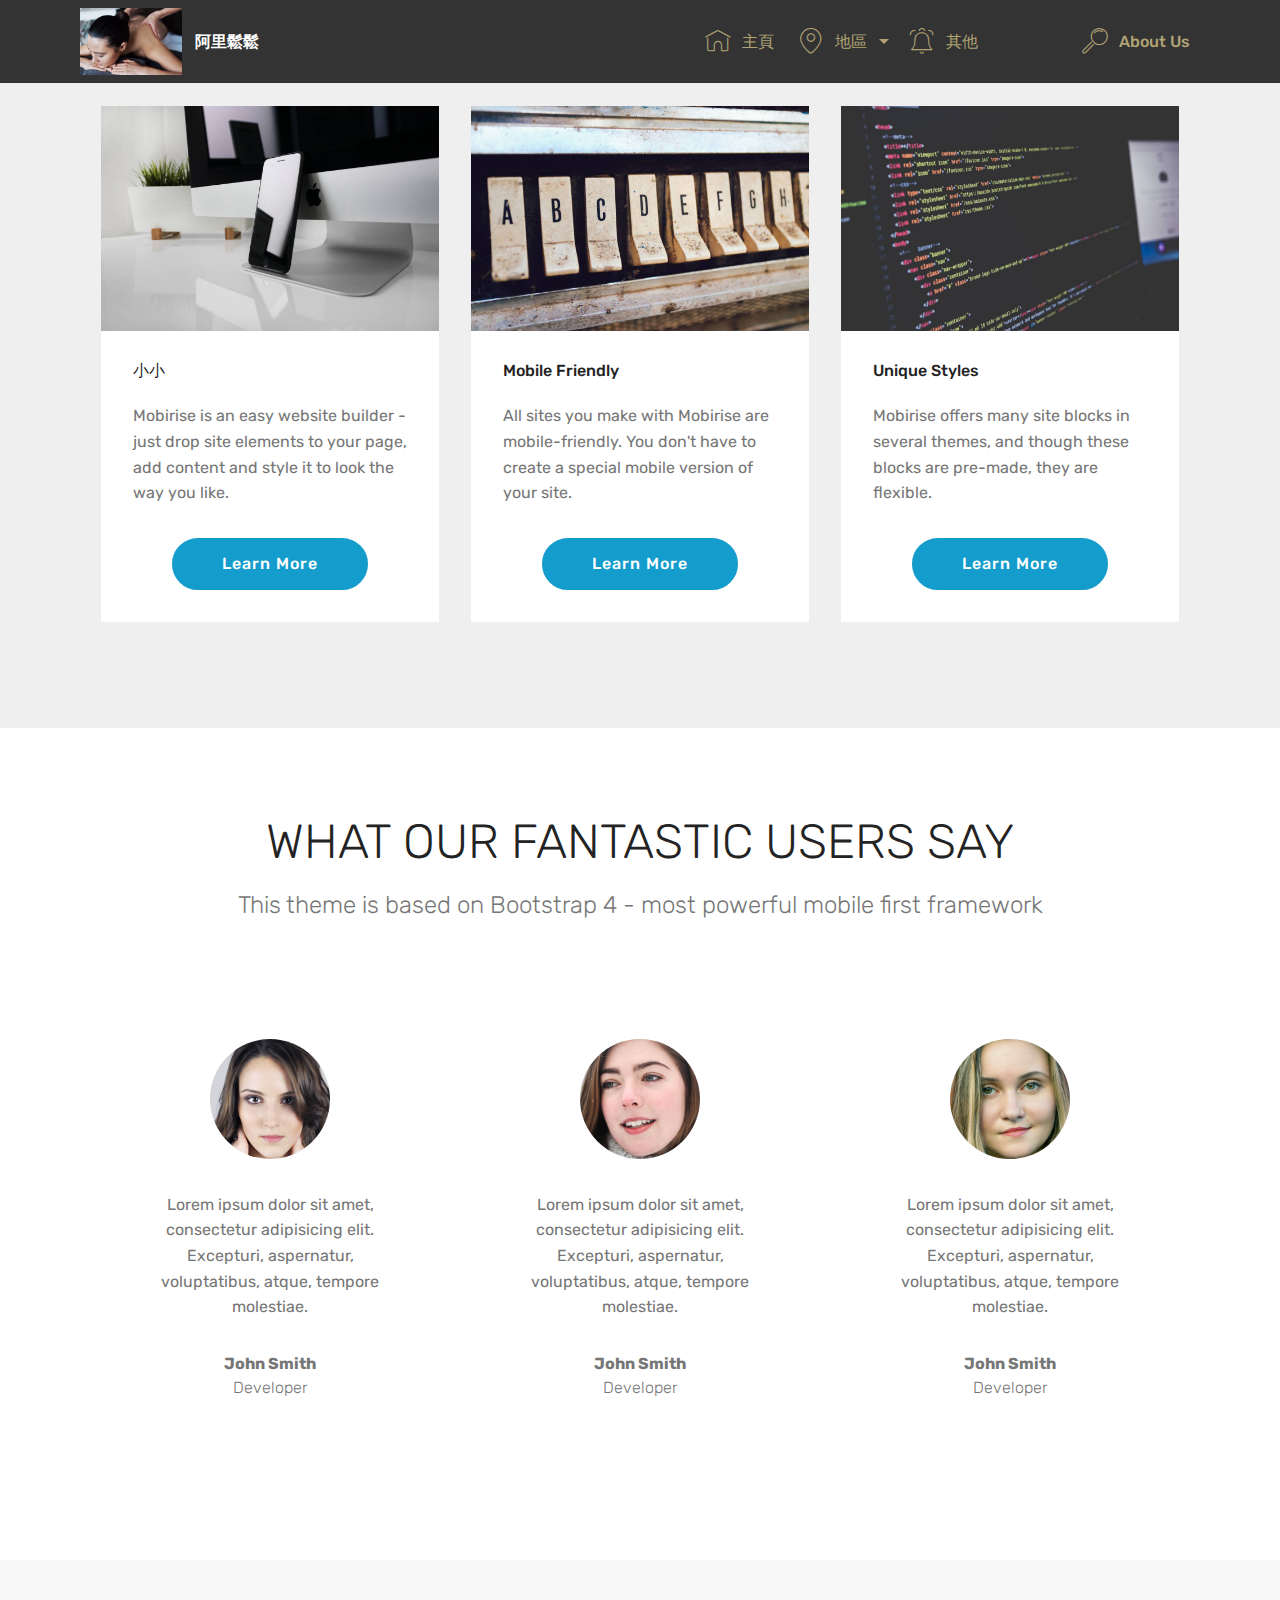
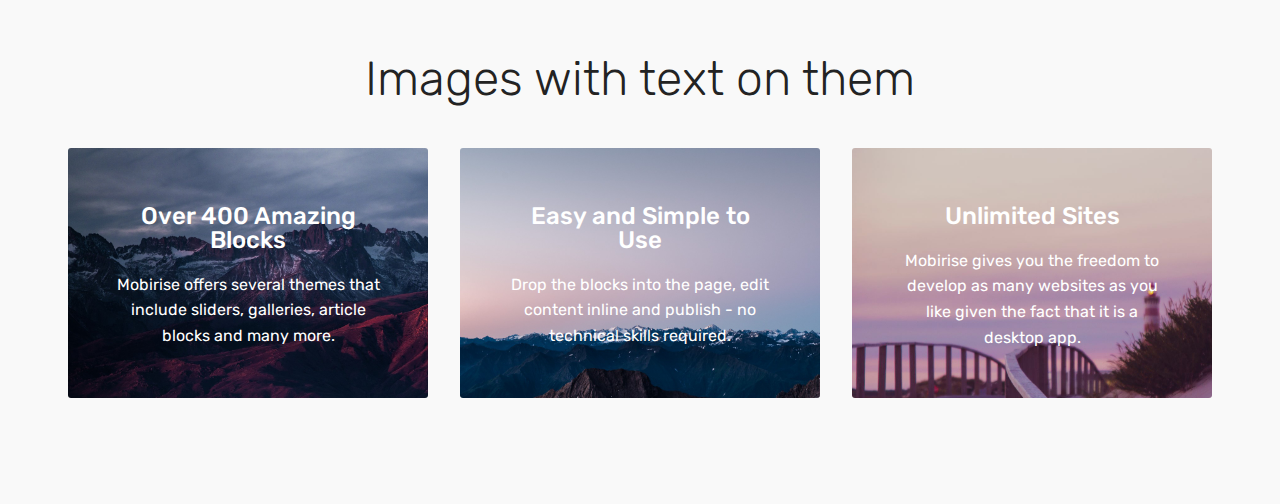
<file: all.html>
<!DOCTYPE html>
<html >
<head>
  <!-- Site made with Mobirise Website Builder v4.6.2, https://mobirise.com -->
  <meta charset="UTF-8">
  <meta http-equiv="X-UA-Compatible" content="IE=edge">
  <meta name="generator" content="Mobirise v4.6.2, mobirise.com">
  <meta name="viewport" content="width=device-width, initial-scale=1, minimum-scale=1">
  <link rel="shortcut icon" href="assets/images/istock-495785672-724x483.jpg" type="image/x-icon">
  <meta name="description" content="Website Maker Description">
  <title>all</title>
  <link rel="stylesheet" href="assets/web/assets/mobirise-icons/mobirise-icons.css">
  <link rel="stylesheet" href="assets/tether/tether.min.css">
  <link rel="stylesheet" href="assets/bootstrap/css/bootstrap.min.css">
  <link rel="stylesheet" href="assets/bootstrap/css/bootstrap-grid.min.css">
  <link rel="stylesheet" href="assets/bootstrap/css/bootstrap-reboot.min.css">
  <link rel="stylesheet" href="assets/soundcloud-plugin/style.css">
  <link rel="stylesheet" href="assets/dropdown/css/style.css">
  <link rel="stylesheet" href="assets/theme/css/style.css">
  <link rel="stylesheet" href="assets/mobirise/css/mbr-additional.css" type="text/css">
  
  
  
</head>
<body>
  <section class="menu cid-qzydoAxqx6" once="menu" id="menu1-l">

    

    <nav class="navbar navbar-expand beta-menu navbar-dropdown align-items-center navbar-toggleable-sm">
        <button class="navbar-toggler navbar-toggler-right" type="button" data-toggle="collapse" data-target="#navbarSupportedContent" aria-controls="navbarSupportedContent" aria-expanded="false" aria-label="Toggle navigation">
            <div class="hamburger">
                <span></span>
                <span></span>
                <span></span>
                <span></span>
            </div>
        </button>
        <div class="menu-logo">
            <div class="navbar-brand">
                <span class="navbar-logo">
                    <a href="https://mobirise.com">
                         <img src="assets/images/istock-495785672-724x483.jpg" alt="Mobirise" title="" style="height: 4.2rem;">
                    </a>
                </span>
                <span class="navbar-caption-wrap"><a class="navbar-caption text-white display-4" href="https://mobirise.com">阿里鬆鬆</a></span>
            </div>
        </div>
        <div class="collapse navbar-collapse" id="navbarSupportedContent">
            <ul class="navbar-nav nav-dropdown nav-right" data-app-modern-menu="true"><li class="nav-item"><a class="nav-link link text-danger display-7" href="https://mobirise.com" aria-expanded="false">
                        </a></li><li class="nav-item"><a class="nav-link link text-danger display-7" href="index.html">
                        <span class="mbri-home mbr-iconfont mbr-iconfont-btn"></span>主頁&nbsp;</a></li><li class="nav-item dropdown open"><a class="nav-link link dropdown-toggle text-danger display-7" href="index.html" data-toggle="dropdown-submenu" aria-expanded="true"><span class="mbri-pin mbr-iconfont mbr-iconfont-btn"></span>
                        地區 &nbsp;</a><div class="dropdown-menu"><div class="dropdown"><a class="dropdown-item dropdown-toggle text-danger display-7" href="index.html" data-toggle="dropdown-submenu" aria-expanded="false">香港</a><div class="dropdown-menu dropdown-submenu"><a class="dropdown-item text-danger display-7" href="index.html#features3-1d">灣仔</a><a class="dropdown-item text-danger display-7" href="index.html#features3-1e" aria-expanded="false">銅鑼灣</a><a class="dropdown-item text-danger display-7" href="index.html#features3-1f" aria-expanded="false">北角</a></div></div><div class="dropdown open"><a class="dropdown-item dropdown-toggle text-danger display-7" href="index.html" aria-expanded="true" data-toggle="dropdown-submenu">九龍</a><div class="dropdown-menu dropdown-submenu"><a class="dropdown-item text-danger display-7" href="index.html" aria-expanded="false">長沙灣</a><a class="dropdown-item text-danger display-7" href="index.html" aria-expanded="false">深水埗</a><a class="dropdown-item text-danger display-7" href="index.html" aria-expanded="false">太子</a><a class="dropdown-item text-danger display-7" href="index.html" aria-expanded="false">旺角</a><a class="dropdown-item text-danger display-7" href="index.html" aria-expanded="false">佐敦</a><a class="dropdown-item text-danger display-7" href="index.html" aria-expanded="false">尖沙咀</a></div></div><div class="dropdown"><a class="dropdown-item dropdown-toggle text-danger display-7" href="index.html" aria-expanded="false" data-toggle="dropdown-submenu">新界</a><div class="dropdown-menu dropdown-submenu"><a class="dropdown-item text-danger display-7" href="index.html" aria-expanded="false">元朗</a><a class="dropdown-item text-danger display-7" href="index.html" aria-expanded="false">荃灣</a></div></div></div></li><li class="nav-item"><a class="nav-link link text-danger display-7" href="index.html"><span class="mbri-alert mbr-iconfont mbr-iconfont-btn"></span>
                        其他 &nbsp; &nbsp; &nbsp; &nbsp; &nbsp; &nbsp; &nbsp; &nbsp; &nbsp; &nbsp;&nbsp;</a></li>
                <li class="nav-item">
                    <a class="nav-link link text-danger display-7" href="https://mobirise.com">
                        <span class="mbri-search mbr-iconfont mbr-iconfont-btn"></span>
                        About Us
                    </a>
                </li></ul>
            
        </div>
    </nav>
</section>

<section class="engine"><a href="https://mobirise.ws">Mobirise</a></section><section class="features3 cid-qA6QkCkENb" id="features3-u">

    

    
    <div class="container">
        <div class="media-container-row">
            <div class="card p-3 col-12 col-md-6 col-lg-4">
                <div class="card-wrapper">
                    <div class="card-img">
                        <img src="assets/images/01.jpg" alt="Mobirise">
                    </div>
                    <div class="card-box">
                        <h4 class="card-title mbr-fonts-style display-7">小小</h4>
                        <p class="mbr-text mbr-fonts-style display-7">
                            Mobirise is an easy website builder - just drop site elements to your page, add content and style it to look the way you like.
                        </p>
                    </div>
                    <div class="mbr-section-btn text-center">
                        <a href="https://mobirise.com" class="btn btn-primary display-4">
                            Learn More
                        </a>
                    </div>
                </div>
            </div>

            <div class="card p-3 col-12 col-md-6 col-lg-4">
                <div class="card-wrapper">
                    <div class="card-img">
                        <img src="assets/images/02.jpg" alt="Mobirise">
                    </div>
                    <div class="card-box">
                        <h4 class="card-title mbr-fonts-style display-7">
                            Mobile Friendly
                        </h4>
                        <p class="mbr-text mbr-fonts-style display-7">
                            All sites you make with Mobirise are mobile-friendly. You don't have to create a special mobile version of your site.
                        </p>
                    </div>
                    <div class="mbr-section-btn text-center">
                        <a href="https://mobirise.com" class="btn btn-primary display-4">
                            Learn More
                        </a>
                    </div>
                </div>
            </div>

            <div class="card p-3 col-12 col-md-6 col-lg-4">
                <div class="card-wrapper">
                    <div class="card-img">
                        <img src="assets/images/03.jpg" alt="Mobirise">
                    </div>
                    <div class="card-box">
                        <h4 class="card-title mbr-fonts-style display-7">
                            Unique Styles
                        </h4>
                        <p class="mbr-text mbr-fonts-style display-7">
                            Mobirise offers many site blocks in several themes, and though these blocks are pre-made, they are flexible.
                        </p>
                    </div>
                    <div class="mbr-section-btn text-center">
                        <a href="https://mobirise.com" class="btn btn-primary display-4">
                            Learn More
                        </a>
                    </div>
                </div>
            </div>

            
        </div>
    </div>
</section>

<section class="testimonials1 cid-qA6U1ZCBsK" id="testimonials1-z">

    

    
    <div class="container">
        <div class="media-container-row">
            <div class="title col-12 align-center">
                <h2 class="pb-3 mbr-fonts-style display-2">
                    WHAT OUR FANTASTIC USERS SAY
                </h2>
                <h3 class="mbr-section-subtitle mbr-light pb-3 mbr-fonts-style display-5">
                    This theme is based on Bootstrap 4 - most powerful mobile first framework
                </h3>
            </div>
        </div>
    </div>

    <div class="container pt-3 mt-2">
        <div class="media-container-row">
            <div class="mbr-testimonial p-3 align-center col-12 col-md-6 col-lg-4">
                <div class="panel-item p-3">
                    <div class="card-block">
                        <div class="testimonial-photo">
                            <img src="assets/images/face1.jpg">
                        </div>
                        <p class="mbr-text mbr-fonts-style display-7">
                           Lorem ipsum dolor sit amet, consectetur adipisicing elit. Excepturi, aspernatur, voluptatibus, atque, tempore molestiae.
                        </p>
                    </div>
                    <div class="card-footer">
                        <div class="mbr-author-name mbr-bold mbr-fonts-style display-7">
                             John Smith
                        </div>
                        <small class="mbr-author-desc mbr-italic mbr-light mbr-fonts-style display-7">
                               Developer
                        </small>
                    </div>
                </div>
            </div>

            <div class="mbr-testimonial p-3 align-center col-12 col-md-6 col-lg-4">
                <div class="panel-item p-3">
                    <div class="card-block">
                        <div class="testimonial-photo">
                            <img src="assets/images/face2.jpg">
                        </div>
                        <p class="mbr-text mbr-fonts-style display-7">
                           Lorem ipsum dolor sit amet, consectetur adipisicing elit. Excepturi, aspernatur, voluptatibus, atque, tempore molestiae.
                        </p>
                    </div>
                    <div class="card-footer">
                        <div class="mbr-author-name mbr-bold mbr-fonts-style display-7">
                             John Smith
                        </div>
                        <small class="mbr-author-desc mbr-italic mbr-light mbr-fonts-style display-7">
                               Developer
                        </small>
                    </div>
                </div>
            </div>

            <div class="mbr-testimonial p-3 align-center col-12 col-md-6 col-lg-4">
                <div class="panel-item p-3">
                    <div class="card-block">
                        <div class="testimonial-photo">
                            <img src="assets/images/face3.jpg">
                        </div>
                        <p class="mbr-text mbr-fonts-style display-7">
                           Lorem ipsum dolor sit amet, consectetur adipisicing elit. Excepturi, aspernatur, voluptatibus, atque, tempore molestiae.
                        </p>
                    </div>
                    <div class="card-footer">
                        <div class="mbr-author-name mbr-bold mbr-fonts-style display-7">
                             John Smith
                        </div>
                        <small class="mbr-author-desc mbr-italic mbr-light mbr-fonts-style display-7">
                               Developer
                        </small>
                    </div>
                </div>
            </div>

            

            

            
        </div>
    </div>   
</section>

<section class="features13 cid-qA6ViCPFyt" id="features13-10">

    

    
    <div class="container">
        <h2 class="mbr-section-title pb-3 mbr-fonts-style display-2">
            Images with text on them
        </h2>

        <div class="media-container-row container">
            <div class="card col-12 col-md-6 p-5 m-3 align-center col-lg-4">
                <div class="card-img">
                    <img src="assets/images/jumbotron.jpg" alt="Mobirise">
                </div>
                <h4 class="card-title py-2 mbr-fonts-style display-5">
                    Over 400 Amazing Blocks
                </h4>
                <p class="mbr-text mbr-fonts-style display-7">
                    Mobirise offers several themes that include sliders, galleries, article blocks and many more.
                </p>
            </div>
            <div class="card col-12 col-md-6 p-5 m-3 align-center col-lg-4">
                <div class="card-img">
                    <img src="assets/images/jumbotron2.jpg" alt="Mobirise">
                </div>
                <h4 class="card-title py-2 mbr-fonts-style display-5">
                    Easy and Simple to Use
                </h4>
                <p class="mbr-text mbr-fonts-style display-7">
                    Drop the blocks into the page, edit content inline and publish - no technical skills required.
                </p>
            </div>
            <div class="card col-12 col-md-6 p-5 m-3 align-center col-lg-4">
                <div class="card-img">
                    <img src="assets/images/background5.jpg" alt="Mobirise">
                </div>
                <h4 class="card-title py-2 mbr-fonts-style display-5">
                    Unlimited Sites
                </h4>
                <p class="mbr-text mbr-fonts-style display-7">
                    Mobirise gives you the freedom to develop as many websites as you like given the fact that it is a desktop app.
                </p>
            </div>    
        </div>
</div></section>


  <script src="assets/web/assets/jquery/jquery.min.js"></script>
  <script src="assets/popper/popper.min.js"></script>
  <script src="assets/tether/tether.min.js"></script>
  <script src="assets/bootstrap/js/bootstrap.min.js"></script>
  <script src="assets/smoothscroll/smooth-scroll.js"></script>
  <script src="assets/dropdown/js/script.min.js"></script>
  <script src="assets/touchswipe/jquery.touch-swipe.min.js"></script>
  <script src="assets/theme/js/script.js"></script>
  
  
</body>
</html>
</file>
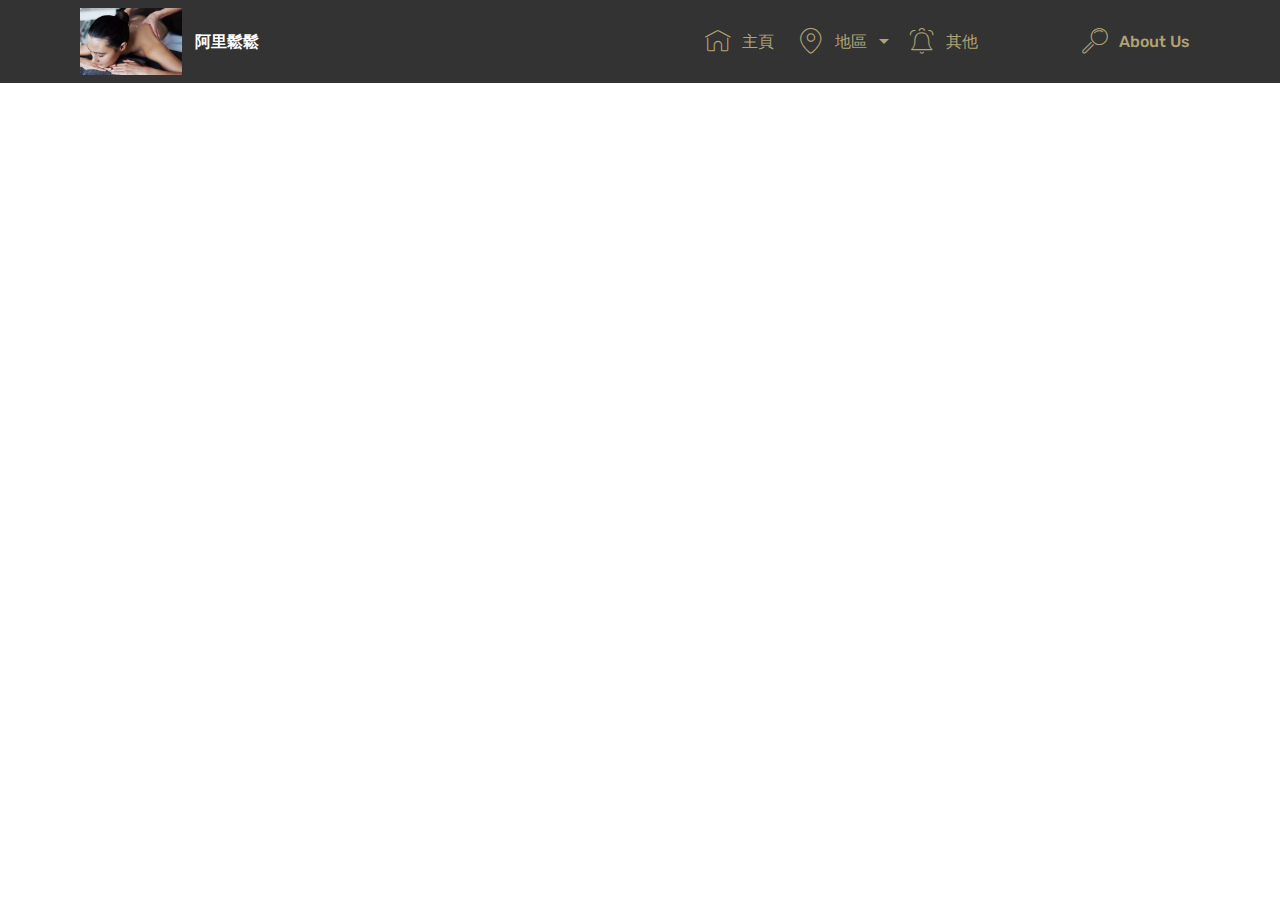
<file: hk-central.html>
<!DOCTYPE html>
<html >
<head>
  <!-- Site made with Mobirise Website Builder v4.6.2, https://mobirise.com -->
  <meta charset="UTF-8">
  <meta http-equiv="X-UA-Compatible" content="IE=edge">
  <meta name="generator" content="Mobirise v4.6.2, mobirise.com">
  <meta name="viewport" content="width=device-width, initial-scale=1, minimum-scale=1">
  <link rel="shortcut icon" href="assets/images/istock-495785672-724x483.jpg" type="image/x-icon">
  <meta name="description" content="Site Creator Description">
  <title>hk-central</title>
  <link rel="stylesheet" href="assets/web/assets/mobirise-icons/mobirise-icons.css">
  <link rel="stylesheet" href="assets/tether/tether.min.css">
  <link rel="stylesheet" href="assets/bootstrap/css/bootstrap.min.css">
  <link rel="stylesheet" href="assets/bootstrap/css/bootstrap-grid.min.css">
  <link rel="stylesheet" href="assets/bootstrap/css/bootstrap-reboot.min.css">
  <link rel="stylesheet" href="assets/soundcloud-plugin/style.css">
  <link rel="stylesheet" href="assets/dropdown/css/style.css">
  <link rel="stylesheet" href="assets/theme/css/style.css">
  <link rel="stylesheet" href="assets/mobirise/css/mbr-additional.css" type="text/css">
  
  
  
</head>
<body>
  <section class="menu cid-qzydoAxqx6" once="menu" id="menu1-m">

    

    <nav class="navbar navbar-expand beta-menu navbar-dropdown align-items-center navbar-toggleable-sm">
        <button class="navbar-toggler navbar-toggler-right" type="button" data-toggle="collapse" data-target="#navbarSupportedContent" aria-controls="navbarSupportedContent" aria-expanded="false" aria-label="Toggle navigation">
            <div class="hamburger">
                <span></span>
                <span></span>
                <span></span>
                <span></span>
            </div>
        </button>
        <div class="menu-logo">
            <div class="navbar-brand">
                <span class="navbar-logo">
                    <a href="https://mobirise.com">
                         <img src="assets/images/istock-495785672-724x483.jpg" alt="Mobirise" title="" style="height: 4.2rem;">
                    </a>
                </span>
                <span class="navbar-caption-wrap"><a class="navbar-caption text-white display-4" href="https://mobirise.com">阿里鬆鬆</a></span>
            </div>
        </div>
        <div class="collapse navbar-collapse" id="navbarSupportedContent">
            <ul class="navbar-nav nav-dropdown nav-right" data-app-modern-menu="true"><li class="nav-item"><a class="nav-link link text-danger display-7" href="https://mobirise.com" aria-expanded="false">
                        </a></li><li class="nav-item"><a class="nav-link link text-danger display-7" href="index.html">
                        <span class="mbri-home mbr-iconfont mbr-iconfont-btn"></span>主頁&nbsp;</a></li><li class="nav-item dropdown open"><a class="nav-link link dropdown-toggle text-danger display-7" href="index.html" data-toggle="dropdown-submenu" aria-expanded="true"><span class="mbri-pin mbr-iconfont mbr-iconfont-btn"></span>
                        地區 &nbsp;</a><div class="dropdown-menu"><div class="dropdown"><a class="dropdown-item dropdown-toggle text-danger display-7" href="index.html" data-toggle="dropdown-submenu" aria-expanded="false">香港</a><div class="dropdown-menu dropdown-submenu"><a class="dropdown-item text-danger display-7" href="index.html#features3-1d">灣仔</a><a class="dropdown-item text-danger display-7" href="index.html#features3-1e" aria-expanded="false">銅鑼灣</a><a class="dropdown-item text-danger display-7" href="index.html#features3-1f" aria-expanded="false">北角</a></div></div><div class="dropdown open"><a class="dropdown-item dropdown-toggle text-danger display-7" href="index.html" aria-expanded="true" data-toggle="dropdown-submenu">九龍</a><div class="dropdown-menu dropdown-submenu"><a class="dropdown-item text-danger display-7" href="index.html" aria-expanded="false">長沙灣</a><a class="dropdown-item text-danger display-7" href="index.html" aria-expanded="false">深水埗</a><a class="dropdown-item text-danger display-7" href="index.html" aria-expanded="false">太子</a><a class="dropdown-item text-danger display-7" href="index.html" aria-expanded="false">旺角</a><a class="dropdown-item text-danger display-7" href="index.html" aria-expanded="false">佐敦</a><a class="dropdown-item text-danger display-7" href="index.html" aria-expanded="false">尖沙咀</a></div></div><div class="dropdown"><a class="dropdown-item dropdown-toggle text-danger display-7" href="index.html" aria-expanded="false" data-toggle="dropdown-submenu">新界</a><div class="dropdown-menu dropdown-submenu"><a class="dropdown-item text-danger display-7" href="index.html" aria-expanded="false">元朗</a><a class="dropdown-item text-danger display-7" href="index.html" aria-expanded="false">荃灣</a></div></div></div></li><li class="nav-item"><a class="nav-link link text-danger display-7" href="index.html"><span class="mbri-alert mbr-iconfont mbr-iconfont-btn"></span>
                        其他 &nbsp; &nbsp; &nbsp; &nbsp; &nbsp; &nbsp; &nbsp; &nbsp; &nbsp; &nbsp;&nbsp;</a></li>
                <li class="nav-item">
                    <a class="nav-link link text-danger display-7" href="https://mobirise.com">
                        <span class="mbri-search mbr-iconfont mbr-iconfont-btn"></span>
                        About Us
                    </a>
                </li></ul>
            
        </div>
    </nav>
</section>


  <section class="engine"><a href="https://mobirise.ws/c">best website maker</a></section><script src="assets/web/assets/jquery/jquery.min.js"></script>
  <script src="assets/popper/popper.min.js"></script>
  <script src="assets/tether/tether.min.js"></script>
  <script src="assets/bootstrap/js/bootstrap.min.js"></script>
  <script src="assets/smoothscroll/smooth-scroll.js"></script>
  <script src="assets/dropdown/js/script.min.js"></script>
  <script src="assets/touchswipe/jquery.touch-swipe.min.js"></script>
  <script src="assets/theme/js/script.js"></script>
  
  
</body>
</html>
</file>
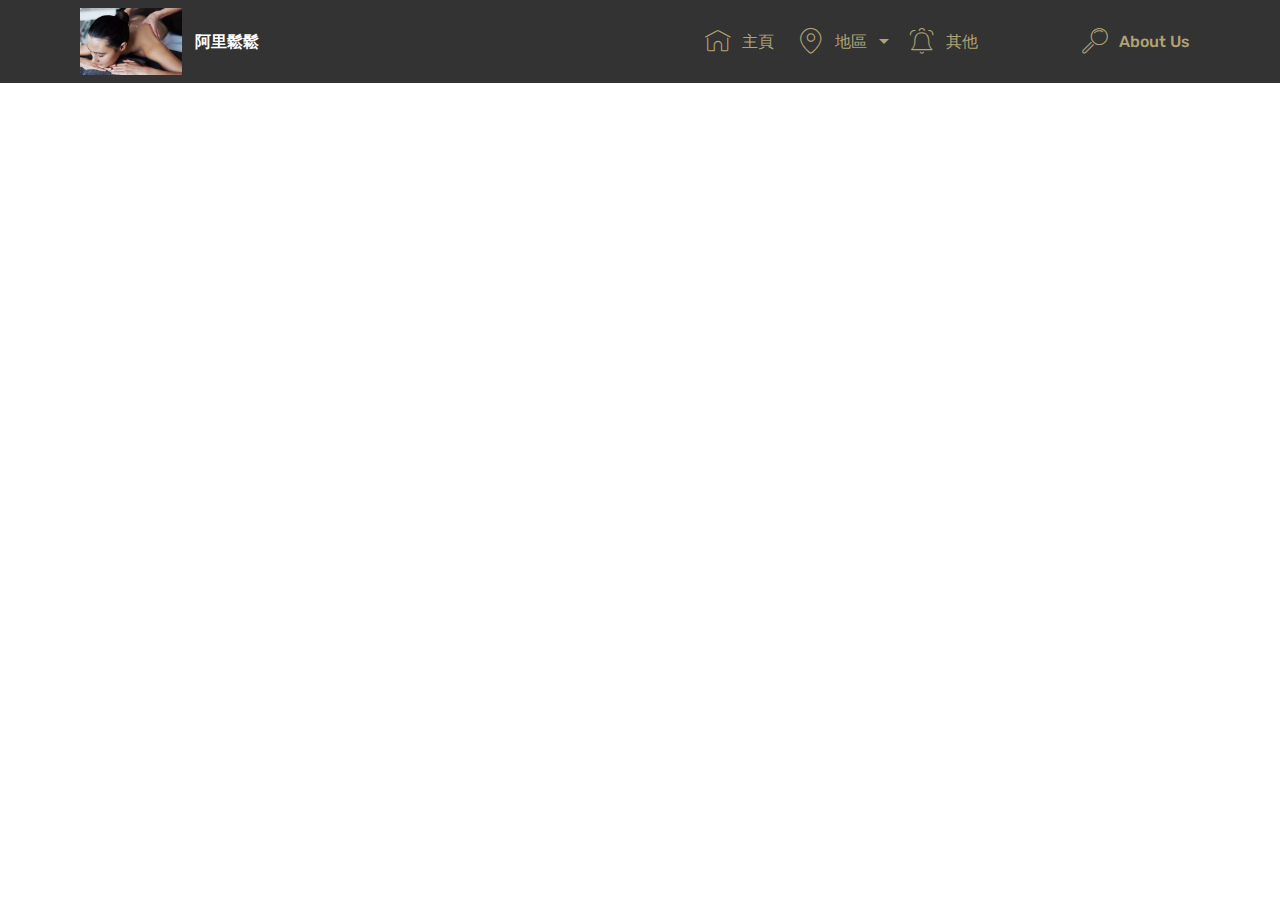
<file: hk-cwb.html>
<!DOCTYPE html>
<html >
<head>
  <!-- Site made with Mobirise Website Builder v4.6.2, https://mobirise.com -->
  <meta charset="UTF-8">
  <meta http-equiv="X-UA-Compatible" content="IE=edge">
  <meta name="generator" content="Mobirise v4.6.2, mobirise.com">
  <meta name="viewport" content="width=device-width, initial-scale=1, minimum-scale=1">
  <link rel="shortcut icon" href="assets/images/istock-495785672-724x483.jpg" type="image/x-icon">
  <meta name="description" content="Website Generator Description">
  <title>hk-cwb</title>
  <link rel="stylesheet" href="assets/web/assets/mobirise-icons/mobirise-icons.css">
  <link rel="stylesheet" href="assets/tether/tether.min.css">
  <link rel="stylesheet" href="assets/bootstrap/css/bootstrap.min.css">
  <link rel="stylesheet" href="assets/bootstrap/css/bootstrap-grid.min.css">
  <link rel="stylesheet" href="assets/bootstrap/css/bootstrap-reboot.min.css">
  <link rel="stylesheet" href="assets/soundcloud-plugin/style.css">
  <link rel="stylesheet" href="assets/dropdown/css/style.css">
  <link rel="stylesheet" href="assets/theme/css/style.css">
  <link rel="stylesheet" href="assets/mobirise/css/mbr-additional.css" type="text/css">
  
  
  
</head>
<body>
  <section class="menu cid-qzydoAxqx6" once="menu" id="menu1-o">

    

    <nav class="navbar navbar-expand beta-menu navbar-dropdown align-items-center navbar-toggleable-sm">
        <button class="navbar-toggler navbar-toggler-right" type="button" data-toggle="collapse" data-target="#navbarSupportedContent" aria-controls="navbarSupportedContent" aria-expanded="false" aria-label="Toggle navigation">
            <div class="hamburger">
                <span></span>
                <span></span>
                <span></span>
                <span></span>
            </div>
        </button>
        <div class="menu-logo">
            <div class="navbar-brand">
                <span class="navbar-logo">
                    <a href="https://mobirise.com">
                         <img src="assets/images/istock-495785672-724x483.jpg" alt="Mobirise" title="" style="height: 4.2rem;">
                    </a>
                </span>
                <span class="navbar-caption-wrap"><a class="navbar-caption text-white display-4" href="https://mobirise.com">阿里鬆鬆</a></span>
            </div>
        </div>
        <div class="collapse navbar-collapse" id="navbarSupportedContent">
            <ul class="navbar-nav nav-dropdown nav-right" data-app-modern-menu="true"><li class="nav-item"><a class="nav-link link text-danger display-7" href="https://mobirise.com" aria-expanded="false">
                        </a></li><li class="nav-item"><a class="nav-link link text-danger display-7" href="index.html">
                        <span class="mbri-home mbr-iconfont mbr-iconfont-btn"></span>主頁&nbsp;</a></li><li class="nav-item dropdown open"><a class="nav-link link dropdown-toggle text-danger display-7" href="index.html" data-toggle="dropdown-submenu" aria-expanded="true"><span class="mbri-pin mbr-iconfont mbr-iconfont-btn"></span>
                        地區 &nbsp;</a><div class="dropdown-menu"><div class="dropdown"><a class="dropdown-item dropdown-toggle text-danger display-7" href="index.html" data-toggle="dropdown-submenu" aria-expanded="false">香港</a><div class="dropdown-menu dropdown-submenu"><a class="dropdown-item text-danger display-7" href="index.html#features3-1d">灣仔</a><a class="dropdown-item text-danger display-7" href="index.html#features3-1e" aria-expanded="false">銅鑼灣</a><a class="dropdown-item text-danger display-7" href="index.html#features3-1f" aria-expanded="false">北角</a></div></div><div class="dropdown open"><a class="dropdown-item dropdown-toggle text-danger display-7" href="index.html" aria-expanded="true" data-toggle="dropdown-submenu">九龍</a><div class="dropdown-menu dropdown-submenu"><a class="dropdown-item text-danger display-7" href="index.html" aria-expanded="false">長沙灣</a><a class="dropdown-item text-danger display-7" href="index.html" aria-expanded="false">深水埗</a><a class="dropdown-item text-danger display-7" href="index.html" aria-expanded="false">太子</a><a class="dropdown-item text-danger display-7" href="index.html" aria-expanded="false">旺角</a><a class="dropdown-item text-danger display-7" href="index.html" aria-expanded="false">佐敦</a><a class="dropdown-item text-danger display-7" href="index.html" aria-expanded="false">尖沙咀</a></div></div><div class="dropdown"><a class="dropdown-item dropdown-toggle text-danger display-7" href="index.html" aria-expanded="false" data-toggle="dropdown-submenu">新界</a><div class="dropdown-menu dropdown-submenu"><a class="dropdown-item text-danger display-7" href="index.html" aria-expanded="false">元朗</a><a class="dropdown-item text-danger display-7" href="index.html" aria-expanded="false">荃灣</a></div></div></div></li><li class="nav-item"><a class="nav-link link text-danger display-7" href="index.html"><span class="mbri-alert mbr-iconfont mbr-iconfont-btn"></span>
                        其他 &nbsp; &nbsp; &nbsp; &nbsp; &nbsp; &nbsp; &nbsp; &nbsp; &nbsp; &nbsp;&nbsp;</a></li>
                <li class="nav-item">
                    <a class="nav-link link text-danger display-7" href="https://mobirise.com">
                        <span class="mbri-search mbr-iconfont mbr-iconfont-btn"></span>
                        About Us
                    </a>
                </li></ul>
            
        </div>
    </nav>
</section>


  <section class="engine"><a href="https://mobirise.ws/h">make free website</a></section><script src="assets/web/assets/jquery/jquery.min.js"></script>
  <script src="assets/popper/popper.min.js"></script>
  <script src="assets/tether/tether.min.js"></script>
  <script src="assets/bootstrap/js/bootstrap.min.js"></script>
  <script src="assets/smoothscroll/smooth-scroll.js"></script>
  <script src="assets/dropdown/js/script.min.js"></script>
  <script src="assets/touchswipe/jquery.touch-swipe.min.js"></script>
  <script src="assets/theme/js/script.js"></script>
  
  
</body>
</html>
</file>
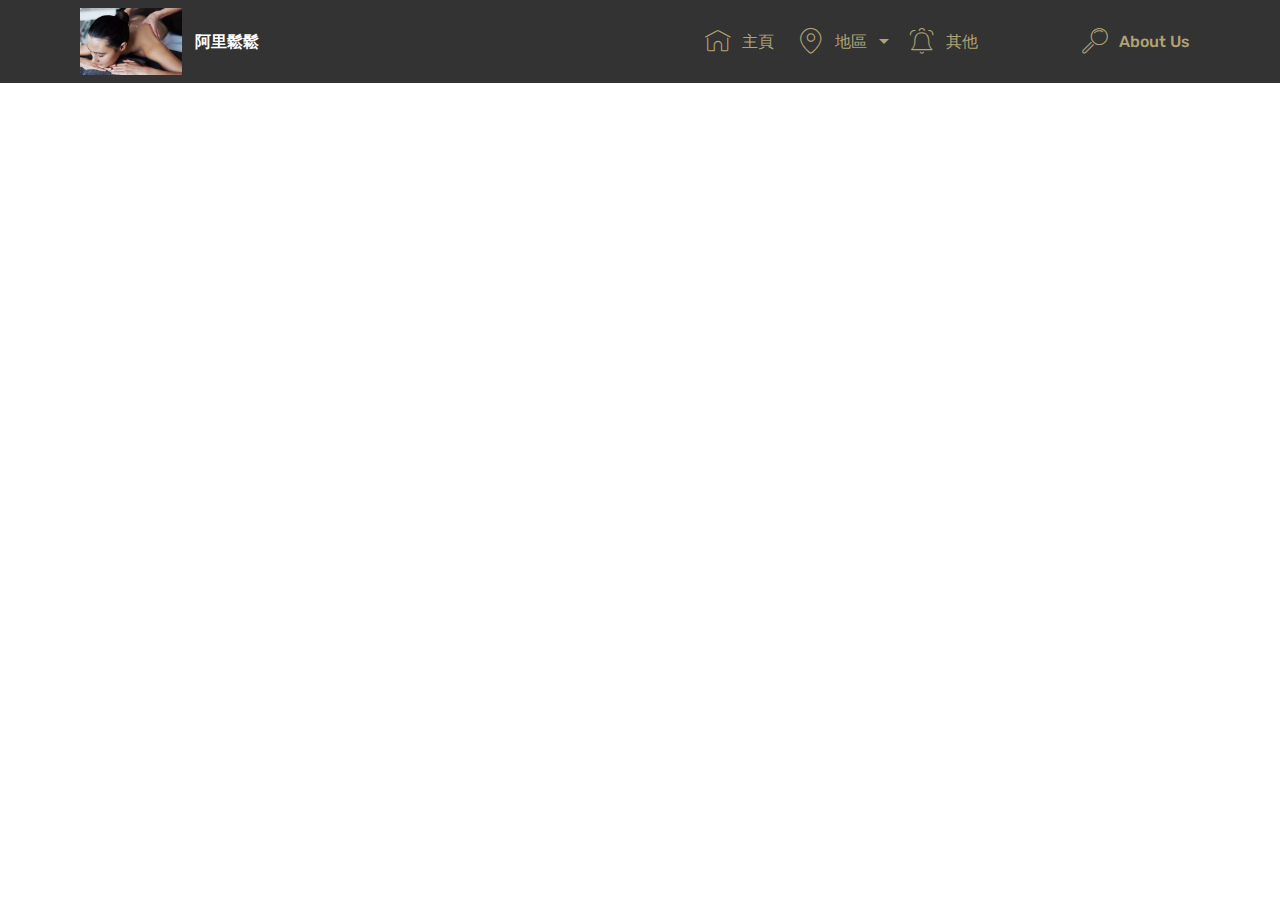
<file: hk-np.html>
<!DOCTYPE html>
<html >
<head>
  <!-- Site made with Mobirise Website Builder v4.6.2, https://mobirise.com -->
  <meta charset="UTF-8">
  <meta http-equiv="X-UA-Compatible" content="IE=edge">
  <meta name="generator" content="Mobirise v4.6.2, mobirise.com">
  <meta name="viewport" content="width=device-width, initial-scale=1, minimum-scale=1">
  <link rel="shortcut icon" href="assets/images/istock-495785672-724x483.jpg" type="image/x-icon">
  <meta name="description" content="Web Site Builder Description">
  <title>hk-np</title>
  <link rel="stylesheet" href="assets/web/assets/mobirise-icons/mobirise-icons.css">
  <link rel="stylesheet" href="assets/tether/tether.min.css">
  <link rel="stylesheet" href="assets/bootstrap/css/bootstrap.min.css">
  <link rel="stylesheet" href="assets/bootstrap/css/bootstrap-grid.min.css">
  <link rel="stylesheet" href="assets/bootstrap/css/bootstrap-reboot.min.css">
  <link rel="stylesheet" href="assets/soundcloud-plugin/style.css">
  <link rel="stylesheet" href="assets/dropdown/css/style.css">
  <link rel="stylesheet" href="assets/theme/css/style.css">
  <link rel="stylesheet" href="assets/mobirise/css/mbr-additional.css" type="text/css">
  
  
  
</head>
<body>
  <section class="menu cid-qzydoAxqx6" once="menu" id="menu1-p">

    

    <nav class="navbar navbar-expand beta-menu navbar-dropdown align-items-center navbar-toggleable-sm">
        <button class="navbar-toggler navbar-toggler-right" type="button" data-toggle="collapse" data-target="#navbarSupportedContent" aria-controls="navbarSupportedContent" aria-expanded="false" aria-label="Toggle navigation">
            <div class="hamburger">
                <span></span>
                <span></span>
                <span></span>
                <span></span>
            </div>
        </button>
        <div class="menu-logo">
            <div class="navbar-brand">
                <span class="navbar-logo">
                    <a href="https://mobirise.com">
                         <img src="assets/images/istock-495785672-724x483.jpg" alt="Mobirise" title="" style="height: 4.2rem;">
                    </a>
                </span>
                <span class="navbar-caption-wrap"><a class="navbar-caption text-white display-4" href="https://mobirise.com">阿里鬆鬆</a></span>
            </div>
        </div>
        <div class="collapse navbar-collapse" id="navbarSupportedContent">
            <ul class="navbar-nav nav-dropdown nav-right" data-app-modern-menu="true"><li class="nav-item"><a class="nav-link link text-danger display-7" href="https://mobirise.com" aria-expanded="false">
                        </a></li><li class="nav-item"><a class="nav-link link text-danger display-7" href="index.html">
                        <span class="mbri-home mbr-iconfont mbr-iconfont-btn"></span>主頁&nbsp;</a></li><li class="nav-item dropdown open"><a class="nav-link link dropdown-toggle text-danger display-7" href="index.html" data-toggle="dropdown-submenu" aria-expanded="true"><span class="mbri-pin mbr-iconfont mbr-iconfont-btn"></span>
                        地區 &nbsp;</a><div class="dropdown-menu"><div class="dropdown"><a class="dropdown-item dropdown-toggle text-danger display-7" href="index.html" data-toggle="dropdown-submenu" aria-expanded="false">香港</a><div class="dropdown-menu dropdown-submenu"><a class="dropdown-item text-danger display-7" href="index.html#features3-1d">灣仔</a><a class="dropdown-item text-danger display-7" href="index.html#features3-1e" aria-expanded="false">銅鑼灣</a><a class="dropdown-item text-danger display-7" href="index.html#features3-1f" aria-expanded="false">北角</a></div></div><div class="dropdown open"><a class="dropdown-item dropdown-toggle text-danger display-7" href="index.html" aria-expanded="true" data-toggle="dropdown-submenu">九龍</a><div class="dropdown-menu dropdown-submenu"><a class="dropdown-item text-danger display-7" href="index.html" aria-expanded="false">長沙灣</a><a class="dropdown-item text-danger display-7" href="index.html" aria-expanded="false">深水埗</a><a class="dropdown-item text-danger display-7" href="index.html" aria-expanded="false">太子</a><a class="dropdown-item text-danger display-7" href="index.html" aria-expanded="false">旺角</a><a class="dropdown-item text-danger display-7" href="index.html" aria-expanded="false">佐敦</a><a class="dropdown-item text-danger display-7" href="index.html" aria-expanded="false">尖沙咀</a></div></div><div class="dropdown"><a class="dropdown-item dropdown-toggle text-danger display-7" href="index.html" aria-expanded="false" data-toggle="dropdown-submenu">新界</a><div class="dropdown-menu dropdown-submenu"><a class="dropdown-item text-danger display-7" href="index.html" aria-expanded="false">元朗</a><a class="dropdown-item text-danger display-7" href="index.html" aria-expanded="false">荃灣</a></div></div></div></li><li class="nav-item"><a class="nav-link link text-danger display-7" href="index.html"><span class="mbri-alert mbr-iconfont mbr-iconfont-btn"></span>
                        其他 &nbsp; &nbsp; &nbsp; &nbsp; &nbsp; &nbsp; &nbsp; &nbsp; &nbsp; &nbsp;&nbsp;</a></li>
                <li class="nav-item">
                    <a class="nav-link link text-danger display-7" href="https://mobirise.com">
                        <span class="mbri-search mbr-iconfont mbr-iconfont-btn"></span>
                        About Us
                    </a>
                </li></ul>
            
        </div>
    </nav>
</section>


  <section class="engine"><a href="https://mobirise.ws/g">create your own website</a></section><script src="assets/web/assets/jquery/jquery.min.js"></script>
  <script src="assets/popper/popper.min.js"></script>
  <script src="assets/tether/tether.min.js"></script>
  <script src="assets/bootstrap/js/bootstrap.min.js"></script>
  <script src="assets/smoothscroll/smooth-scroll.js"></script>
  <script src="assets/dropdown/js/script.min.js"></script>
  <script src="assets/touchswipe/jquery.touch-swipe.min.js"></script>
  <script src="assets/theme/js/script.js"></script>
  
  
</body>
</html>
</file>
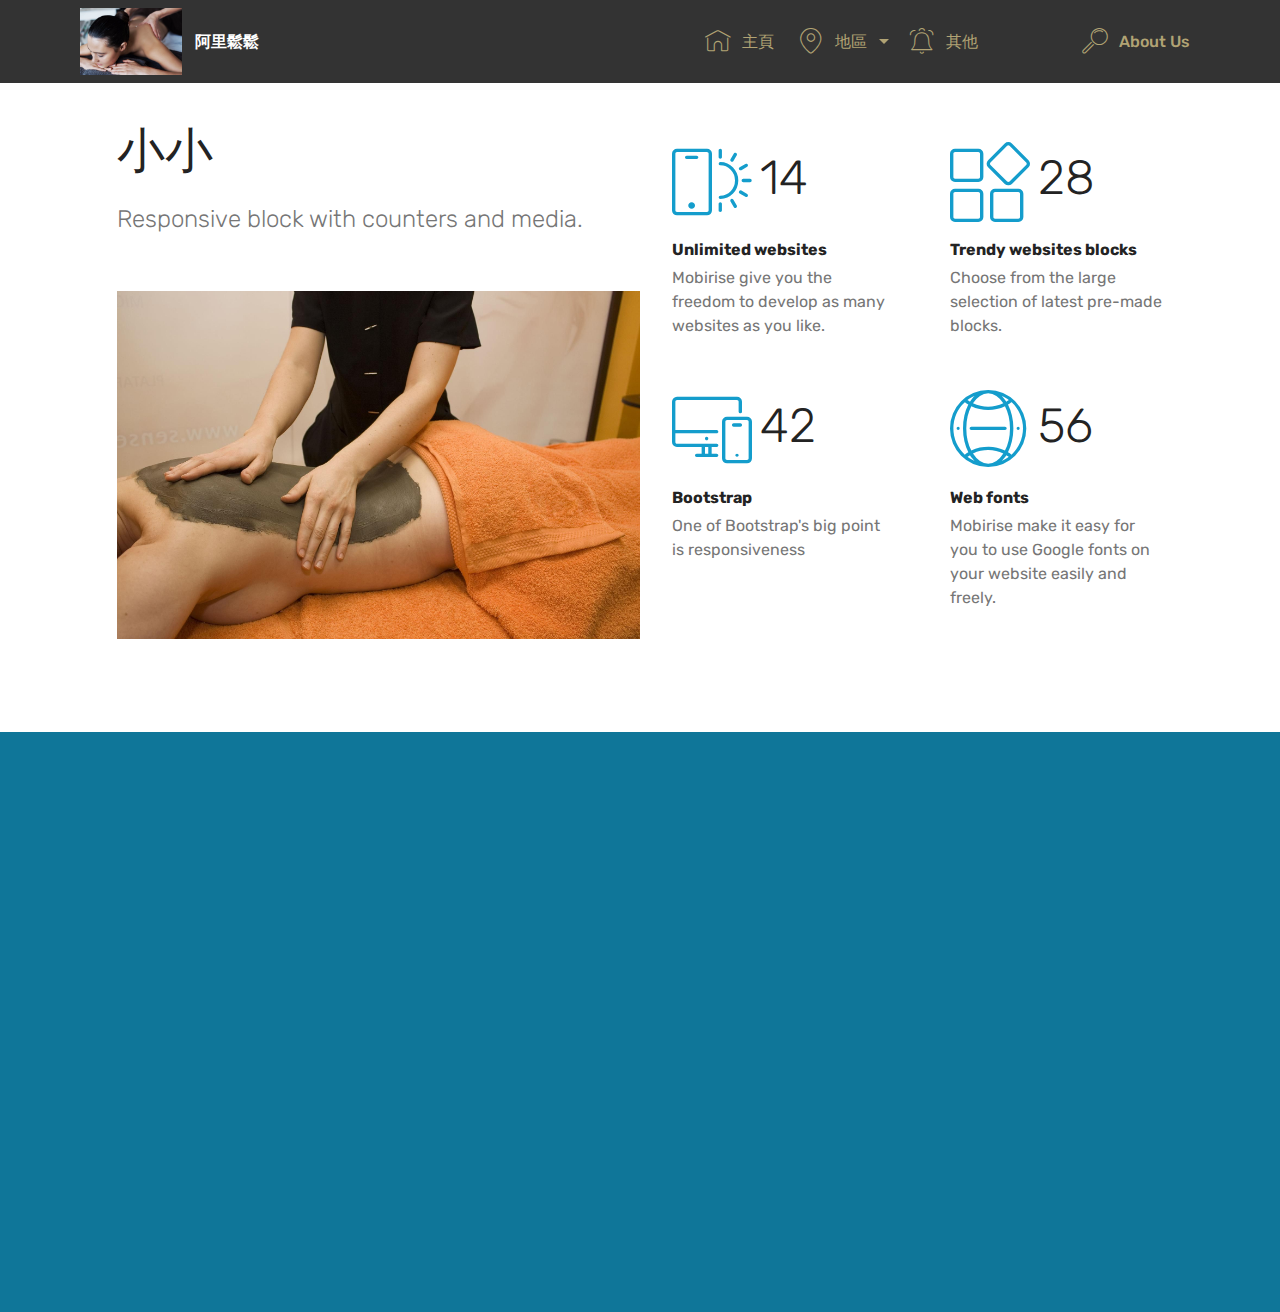
<file: hk-wanchai-001.html>
<!DOCTYPE html>
<html >
<head>
  <!-- Site made with Mobirise Website Builder v4.6.2, https://mobirise.com -->
  <meta charset="UTF-8">
  <meta http-equiv="X-UA-Compatible" content="IE=edge">
  <meta name="generator" content="Mobirise v4.6.2, mobirise.com">
  <meta name="viewport" content="width=device-width, initial-scale=1, minimum-scale=1">
  <link rel="shortcut icon" href="assets/images/istock-495785672-724x483.jpg" type="image/x-icon">
  <meta name="description" content="Website Builder Description">
  <title>hk-wanchai-001</title>
  <link rel="stylesheet" href="assets/web/assets/mobirise-icons/mobirise-icons.css">
  <link rel="stylesheet" href="assets/tether/tether.min.css">
  <link rel="stylesheet" href="assets/bootstrap/css/bootstrap.min.css">
  <link rel="stylesheet" href="assets/bootstrap/css/bootstrap-grid.min.css">
  <link rel="stylesheet" href="assets/bootstrap/css/bootstrap-reboot.min.css">
  <link rel="stylesheet" href="assets/soundcloud-plugin/style.css">
  <link rel="stylesheet" href="assets/dropdown/css/style.css">
  <link rel="stylesheet" href="assets/theme/css/style.css">
  <link rel="stylesheet" href="assets/mobirise/css/mbr-additional.css" type="text/css">
  
  
  
</head>
<body>
  <section class="menu cid-qzydoAxqx6" once="menu" id="menu1-12">

    

    <nav class="navbar navbar-expand beta-menu navbar-dropdown align-items-center navbar-toggleable-sm">
        <button class="navbar-toggler navbar-toggler-right" type="button" data-toggle="collapse" data-target="#navbarSupportedContent" aria-controls="navbarSupportedContent" aria-expanded="false" aria-label="Toggle navigation">
            <div class="hamburger">
                <span></span>
                <span></span>
                <span></span>
                <span></span>
            </div>
        </button>
        <div class="menu-logo">
            <div class="navbar-brand">
                <span class="navbar-logo">
                    <a href="https://mobirise.com">
                         <img src="assets/images/istock-495785672-724x483.jpg" alt="Mobirise" title="" style="height: 4.2rem;">
                    </a>
                </span>
                <span class="navbar-caption-wrap"><a class="navbar-caption text-white display-4" href="https://mobirise.com">阿里鬆鬆</a></span>
            </div>
        </div>
        <div class="collapse navbar-collapse" id="navbarSupportedContent">
            <ul class="navbar-nav nav-dropdown nav-right" data-app-modern-menu="true"><li class="nav-item"><a class="nav-link link text-danger display-7" href="https://mobirise.com" aria-expanded="false">
                        </a></li><li class="nav-item"><a class="nav-link link text-danger display-7" href="index.html">
                        <span class="mbri-home mbr-iconfont mbr-iconfont-btn"></span>主頁&nbsp;</a></li><li class="nav-item dropdown open"><a class="nav-link link dropdown-toggle text-danger display-7" href="index.html" data-toggle="dropdown-submenu" aria-expanded="true"><span class="mbri-pin mbr-iconfont mbr-iconfont-btn"></span>
                        地區 &nbsp;</a><div class="dropdown-menu"><div class="dropdown"><a class="dropdown-item dropdown-toggle text-danger display-7" href="index.html" data-toggle="dropdown-submenu" aria-expanded="false">香港</a><div class="dropdown-menu dropdown-submenu"><a class="dropdown-item text-danger display-7" href="index.html#features3-1d">灣仔</a><a class="dropdown-item text-danger display-7" href="index.html#features3-1e" aria-expanded="false">銅鑼灣</a><a class="dropdown-item text-danger display-7" href="index.html#features3-1f" aria-expanded="false">北角</a></div></div><div class="dropdown open"><a class="dropdown-item dropdown-toggle text-danger display-7" href="index.html" aria-expanded="true" data-toggle="dropdown-submenu">九龍</a><div class="dropdown-menu dropdown-submenu"><a class="dropdown-item text-danger display-7" href="index.html" aria-expanded="false">長沙灣</a><a class="dropdown-item text-danger display-7" href="index.html" aria-expanded="false">深水埗</a><a class="dropdown-item text-danger display-7" href="index.html" aria-expanded="false">太子</a><a class="dropdown-item text-danger display-7" href="index.html" aria-expanded="false">旺角</a><a class="dropdown-item text-danger display-7" href="index.html" aria-expanded="false">佐敦</a><a class="dropdown-item text-danger display-7" href="index.html" aria-expanded="false">尖沙咀</a></div></div><div class="dropdown"><a class="dropdown-item dropdown-toggle text-danger display-7" href="index.html" aria-expanded="false" data-toggle="dropdown-submenu">新界</a><div class="dropdown-menu dropdown-submenu"><a class="dropdown-item text-danger display-7" href="index.html" aria-expanded="false">元朗</a><a class="dropdown-item text-danger display-7" href="index.html" aria-expanded="false">荃灣</a></div></div></div></li><li class="nav-item"><a class="nav-link link text-danger display-7" href="index.html"><span class="mbri-alert mbr-iconfont mbr-iconfont-btn"></span>
                        其他 &nbsp; &nbsp; &nbsp; &nbsp; &nbsp; &nbsp; &nbsp; &nbsp; &nbsp; &nbsp;&nbsp;</a></li>
                <li class="nav-item">
                    <a class="nav-link link text-danger display-7" href="https://mobirise.com">
                        <span class="mbri-search mbr-iconfont mbr-iconfont-btn"></span>
                        About Us
                    </a>
                </li></ul>
            
        </div>
    </nav>
</section>

<section class="engine"><a href="https://mobirise.ws/q">free website builder download</a></section><section class="counters2 counters cid-qAj7GM4nX5" id="counters2-18">

    

    

    <div class="container pt-4 mt-2">
        <div class="media-container-row">
            <div class="media-block" style="width: 50%;">
                <h2 class="mbr-section-title pb-3 align-left mbr-fonts-style display-2">
                    小小</h2>
                <h3 class="mbr-section-subtitle pb-5 align-left mbr-fonts-style display-5">
                    Responsive block with counters and media. 
                </h3>
                <div class="mbr-figure">
                    <img src="assets/images/beauty-2361047-1922-1920x1279.jpg" alt="" title="">
                </div>
            </div>
            <div class="cards-block">
                <div class="cards-container">
                    <div class="card px-3 align-left col-12 col-md-6">
                        <div class="panel-item p-3">
                            <div class="card-img pb-3">
                                <span class="mbri-mobirise mbr-iconfont pr-2"></span>
                                <h3 class="count py-3 mbr-fonts-style display-2">
                                    100
                                </h3>
                            </div>
                            <div class="card-text">
                                <h4 class="mbr-content-title mbr-bold mbr-fonts-style display-7">
                                    Unlimited websites
                                </h4>
                                <p class="mbr-content-text mbr-fonts-style display-7">
                                    Mobirise give you the freedom to develop as many websites as you like.
                                </p>
                            </div>
                        </div>
                    </div>
                    <div class="card px-3 align-left col-12 col-md-6">
                        <div class="panel-item p-3">
                            <div class="card-img pb-3">
                                <span class="mbri-extension mbr-iconfont pr-2"></span>
                                <h3 class="count py-3 mbr-fonts-style display-2">
                                    200
                                </h3>
                            </div>
                            <div class="card-text">
                                <h4 class="mbr-content-title mbr-bold mbr-fonts-style display-7">
                                    Trendy websites blocks
                                </h4>
                                <p class="mbr-content-text mbr-fonts-style display-7">
                                    Choose from the large selection of latest pre-made blocks.
                                </p>
                            </div>
                        </div>
                    </div>
                    <div class="card px-3 align-left col-12 col-md-6">
                        <div class="panel-item p-3">
                            <div class="card-img pb-3">
                                <span class="mbri-responsive mbr-iconfont pr-2"></span>
                                <h3 class="count py-3 mbr-fonts-style display-2">
                                    300
                                </h3>
                            </div>
                            <div class="card-text">
                                <h4 class="mbr-content-title mbr-bold mbr-fonts-style display-7">
                                    Bootstrap
                                </h4>
                                <p class="mbr-content-text mbr-fonts-style display-7">
                                        One of Bootstrap's big point is responsiveness 
                                </p>
                            </div>
                        </div>
                    </div>
                    <div class="card px-3 align-left col-12 col-md-6">
                        <div class="panel-item p-3">
                            <div class="card-img pb-3">
                                <span class="mbri-globe-2 mbr-iconfont pr-2"></span>
                                <h3 class="count py-3 mbr-fonts-style display-2">
                                    400
                                </h3>
                            </div>
                            <div class="card-texts">
                                <h4 class="mbr-content-title mbr-bold mbr-fonts-style display-7">
                                    Web fonts
                                </h4>
                                <p class="mbr-content-text mbr-fonts-style display-7">
                                        Mobirise make it easy for you to use Google fonts on your website easily and freely.
                                </p>
                            </div>
                        </div>
                    </div>
                </div>
            </div>
        </div>
    </div>
</section>

<section class="map2 cid-qAj7VrfucD" id="map2-19">

    

    <div class="container">
        <div class="media-container-row">
            <div class="col-md-8">
                <div class="google-map"><iframe frameborder="0" style="border:0" src="https://www.google.com/maps/embed/v1/place?key=AIzaSyA0Dx_boXQiwvdz8sJHoYeZNVTdoWONYkU&amp;q=place_id:ChIJVxKALhb7AzQRGzkGUNSBrqQ" allowfullscreen=""></iframe></div>
        </div>
    </div>
</div></section>


  <script src="assets/web/assets/jquery/jquery.min.js"></script>
  <script src="assets/popper/popper.min.js"></script>
  <script src="assets/tether/tether.min.js"></script>
  <script src="assets/bootstrap/js/bootstrap.min.js"></script>
  <script src="assets/dropdown/js/script.min.js"></script>
  <script src="assets/touchswipe/jquery.touch-swipe.min.js"></script>
  <script src="assets/viewportchecker/jquery.viewportchecker.js"></script>
  <script src="assets/smoothscroll/smooth-scroll.js"></script>
  <script src="assets/theme/js/script.js"></script>
  
  
</body>
</html>
</file>
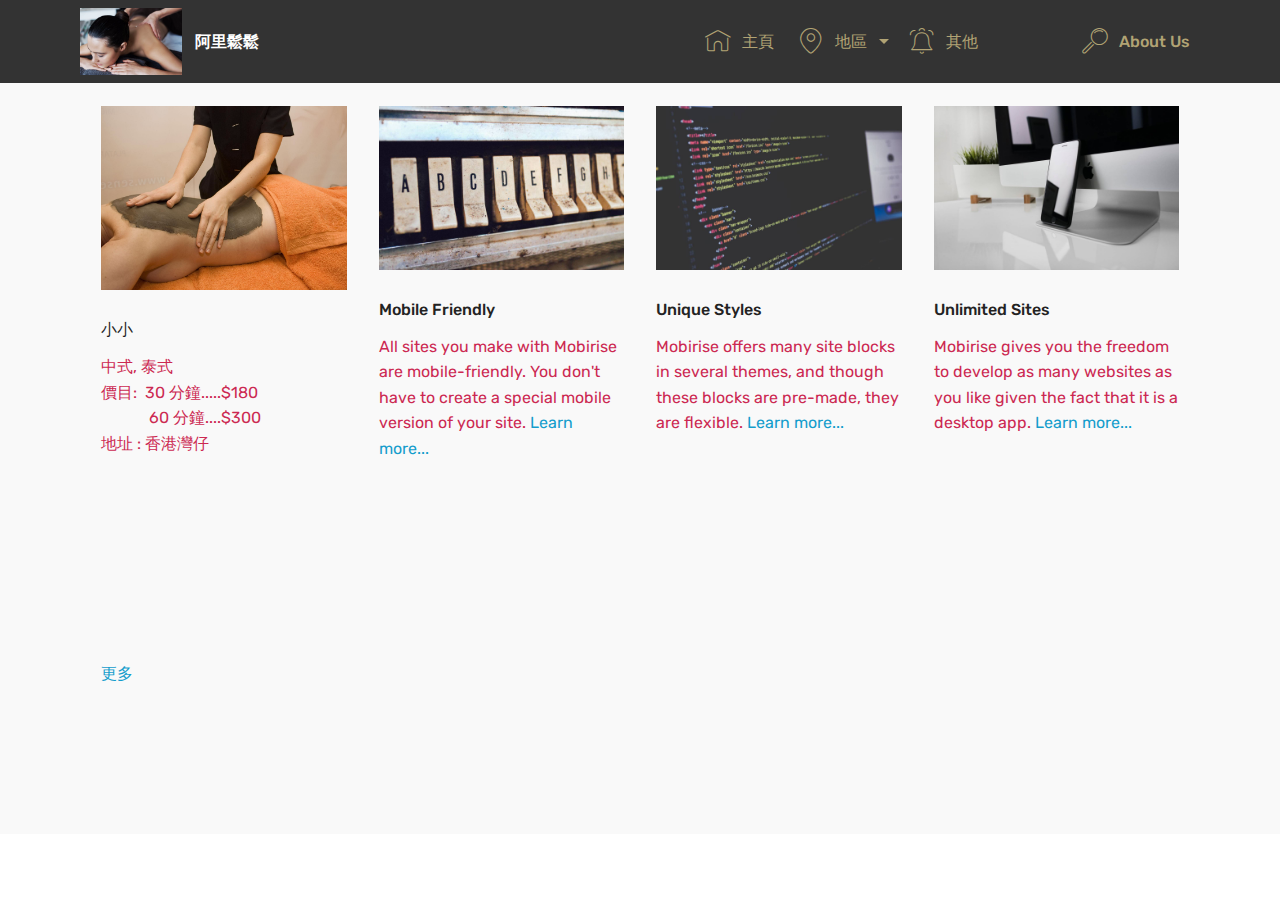
<file: hk-wanchai.html>
<!DOCTYPE html>
<html >
<head>
  <!-- Site made with Mobirise Website Builder v4.6.2, https://mobirise.com -->
  <meta charset="UTF-8">
  <meta http-equiv="X-UA-Compatible" content="IE=edge">
  <meta name="generator" content="Mobirise v4.6.2, mobirise.com">
  <meta name="viewport" content="width=device-width, initial-scale=1, minimum-scale=1">
  <link rel="shortcut icon" href="assets/images/istock-495785672-724x483.jpg" type="image/x-icon">
  <meta name="description" content="Website Generator Description">
  <title>hk-wanchai</title>
  <link rel="stylesheet" href="assets/web/assets/mobirise-icons/mobirise-icons.css">
  <link rel="stylesheet" href="assets/tether/tether.min.css">
  <link rel="stylesheet" href="assets/bootstrap/css/bootstrap.min.css">
  <link rel="stylesheet" href="assets/bootstrap/css/bootstrap-grid.min.css">
  <link rel="stylesheet" href="assets/bootstrap/css/bootstrap-reboot.min.css">
  <link rel="stylesheet" href="assets/soundcloud-plugin/style.css">
  <link rel="stylesheet" href="assets/dropdown/css/style.css">
  <link rel="stylesheet" href="assets/theme/css/style.css">
  <link rel="stylesheet" href="assets/mobirise/css/mbr-additional.css" type="text/css">
  
  
  
</head>
<body>
  <section class="menu cid-qzydoAxqx6" once="menu" id="menu1-n">

    

    <nav class="navbar navbar-expand beta-menu navbar-dropdown align-items-center navbar-toggleable-sm">
        <button class="navbar-toggler navbar-toggler-right" type="button" data-toggle="collapse" data-target="#navbarSupportedContent" aria-controls="navbarSupportedContent" aria-expanded="false" aria-label="Toggle navigation">
            <div class="hamburger">
                <span></span>
                <span></span>
                <span></span>
                <span></span>
            </div>
        </button>
        <div class="menu-logo">
            <div class="navbar-brand">
                <span class="navbar-logo">
                    <a href="https://mobirise.com">
                         <img src="assets/images/istock-495785672-724x483.jpg" alt="Mobirise" title="" style="height: 4.2rem;">
                    </a>
                </span>
                <span class="navbar-caption-wrap"><a class="navbar-caption text-white display-4" href="https://mobirise.com">阿里鬆鬆</a></span>
            </div>
        </div>
        <div class="collapse navbar-collapse" id="navbarSupportedContent">
            <ul class="navbar-nav nav-dropdown nav-right" data-app-modern-menu="true"><li class="nav-item"><a class="nav-link link text-danger display-7" href="https://mobirise.com" aria-expanded="false">
                        </a></li><li class="nav-item"><a class="nav-link link text-danger display-7" href="index.html">
                        <span class="mbri-home mbr-iconfont mbr-iconfont-btn"></span>主頁&nbsp;</a></li><li class="nav-item dropdown open"><a class="nav-link link dropdown-toggle text-danger display-7" href="index.html" data-toggle="dropdown-submenu" aria-expanded="true"><span class="mbri-pin mbr-iconfont mbr-iconfont-btn"></span>
                        地區 &nbsp;</a><div class="dropdown-menu"><div class="dropdown"><a class="dropdown-item dropdown-toggle text-danger display-7" href="index.html" data-toggle="dropdown-submenu" aria-expanded="false">香港</a><div class="dropdown-menu dropdown-submenu"><a class="dropdown-item text-danger display-7" href="index.html#features3-1d">灣仔</a><a class="dropdown-item text-danger display-7" href="index.html#features3-1e" aria-expanded="false">銅鑼灣</a><a class="dropdown-item text-danger display-7" href="index.html#features3-1f" aria-expanded="false">北角</a></div></div><div class="dropdown open"><a class="dropdown-item dropdown-toggle text-danger display-7" href="index.html" aria-expanded="true" data-toggle="dropdown-submenu">九龍</a><div class="dropdown-menu dropdown-submenu"><a class="dropdown-item text-danger display-7" href="index.html" aria-expanded="false">長沙灣</a><a class="dropdown-item text-danger display-7" href="index.html" aria-expanded="false">深水埗</a><a class="dropdown-item text-danger display-7" href="index.html" aria-expanded="false">太子</a><a class="dropdown-item text-danger display-7" href="index.html" aria-expanded="false">旺角</a><a class="dropdown-item text-danger display-7" href="index.html" aria-expanded="false">佐敦</a><a class="dropdown-item text-danger display-7" href="index.html" aria-expanded="false">尖沙咀</a></div></div><div class="dropdown"><a class="dropdown-item dropdown-toggle text-danger display-7" href="index.html" aria-expanded="false" data-toggle="dropdown-submenu">新界</a><div class="dropdown-menu dropdown-submenu"><a class="dropdown-item text-danger display-7" href="index.html" aria-expanded="false">元朗</a><a class="dropdown-item text-danger display-7" href="index.html" aria-expanded="false">荃灣</a></div></div></div></li><li class="nav-item"><a class="nav-link link text-danger display-7" href="index.html"><span class="mbri-alert mbr-iconfont mbr-iconfont-btn"></span>
                        其他 &nbsp; &nbsp; &nbsp; &nbsp; &nbsp; &nbsp; &nbsp; &nbsp; &nbsp; &nbsp;&nbsp;</a></li>
                <li class="nav-item">
                    <a class="nav-link link text-danger display-7" href="https://mobirise.com">
                        <span class="mbri-search mbr-iconfont mbr-iconfont-btn"></span>
                        About Us
                    </a>
                </li></ul>
            
        </div>
    </nav>
</section>

<section class="engine"><a href="https://mobirise.ws/o">mobile website builder</a></section><section class="features2 cid-qAj0h56Jnv" id="features2-13">

    

    
    
    <div class="container">
        <div class="media-container-row">
            <div class="card p-3 col-12 col-md-6 col-lg-3">
                <div class="card-wrapper">
                    <div class="card-img">
                        <a href="hk-wanchai-001.html"><img src="assets/images/beauty-2361047-1920-1920x1279.jpg" alt="Mobirise" title=""></a>
                    </div>
                    <div class="card-box">
                        <h4 class="card-title pb-3 mbr-fonts-style display-7">
                            小小</h4>
                        <p class="mbr-text mbr-fonts-style display-7">中式, 泰式<br>價目: &nbsp;30 分鐘.....$180<br>&nbsp; &nbsp; &nbsp; &nbsp; &nbsp; &nbsp; 60 分鐘....$300<br>地址 : 香港灣仔<br><br><br><br><br><br><br><br><br><a href="hk-wanchai-001.html">更多</a><br><br></p>
                    </div>
                </div>
            </div>

            <div class="card p-3 col-12 col-md-6 col-lg-3">
                <div class="card-wrapper">
                    <div class="card-img">
                        <img src="assets/images/02.jpg" alt="Mobirise">
                    </div>
                    <div class="card-box ">
                        <h4 class="card-title pb-3 mbr-fonts-style display-7">
                            Mobile Friendly
                        </h4>
                        <p class="mbr-text mbr-fonts-style display-7">
                            All sites you make with Mobirise are mobile-friendly. You don't have to create a special mobile version of your site. <a href="http://mobirise.com">Learn more...</a>
                        </p>
                    </div>
                </div>
            </div>

            <div class="card p-3 col-12 col-md-6 col-lg-3">
                <div class="card-wrapper">
                    <div class="card-img">
                        <img src="assets/images/03.jpg" alt="Mobirise">
                    </div>
                    <div class="card-box">
                        <h4 class="card-title pb-3 mbr-fonts-style display-7">
                            Unique Styles
                        </h4>
                        <p class="mbr-text mbr-fonts-style display-7">
                            Mobirise offers many site blocks in several themes, and though these blocks are pre-made, they are flexible. <a href="http://mobirise.com">Learn more...</a>
                        </p>
                    </div>
                </div>
            </div>

            <div class="card p-3 col-12 col-md-6 col-lg-3">
                <div class="card-wrapper">
                    <div class="card-img">
                        <img src="assets/images/01.jpg" alt="Mobirise">
                    </div>
                    <div class="card-box">
                        <h4 class="card-title pb-3 mbr-fonts-style display-7">
                            Unlimited Sites
                        </h4>
                        <p class="mbr-text mbr-fonts-style display-7">
                            Mobirise gives you the freedom to develop as many websites as you like given the fact that it is a desktop app. <a href="http://mobirise.com">Learn more...</a>
                        </p>
                    </div>
                </div>
            </div>
        </div>
    </div>
</section>


  <script src="assets/web/assets/jquery/jquery.min.js"></script>
  <script src="assets/popper/popper.min.js"></script>
  <script src="assets/tether/tether.min.js"></script>
  <script src="assets/bootstrap/js/bootstrap.min.js"></script>
  <script src="assets/smoothscroll/smooth-scroll.js"></script>
  <script src="assets/dropdown/js/script.min.js"></script>
  <script src="assets/touchswipe/jquery.touch-swipe.min.js"></script>
  <script src="assets/theme/js/script.js"></script>
  
  
</body>
</html>
</file>
<file: assets/web/assets/mobirise-icons/mobirise-icons.css>
@font-face {
  font-family: 'MobiriseIcons';
  src:  url('mobirise-icons.eot?spat4u');
  src:  url('mobirise-icons.eot?spat4u#iefix') format('embedded-opentype'),
    url('mobirise-icons.ttf?spat4u') format('truetype'),
    url('mobirise-icons.woff?spat4u') format('woff'),
    url('mobirise-icons.svg?spat4u#MobiriseIcons') format('svg');
  font-weight: normal;
  font-style: normal;
}

[class^="mbri-"], [class*=" mbri-"] {
  /* use !important to prevent issues with browser extensions that change fonts */
  font-family: MobiriseIcons !important;
  speak: none;
  font-style: normal;
  font-weight: normal;
  font-variant: normal;
  text-transform: none;
  line-height: 1;

  /* Better Font Rendering =========== */
  -webkit-font-smoothing: antialiased;
  -moz-osx-font-smoothing: grayscale;
}

.mbri-add-submenu:before {
  content: "\e900";
}
.mbri-alert:before {
  content: "\e901";
}
.mbri-align-center:before {
  content: "\e902";
}
.mbri-align-justify:before {
  content: "\e903";
}
.mbri-align-left:before {
  content: "\e904";
}
.mbri-align-right:before {
  content: "\e905";
}
.mbri-android:before {
  content: "\e906";
}
.mbri-apple:before {
  content: "\e907";
}
.mbri-arrow-down:before {
  content: "\e908";
}
.mbri-arrow-next:before {
  content: "\e909";
}
.mbri-arrow-prev:before {
  content: "\e90a";
}
.mbri-arrow-up:before {
  content: "\e90b";
}
.mbri-bold:before {
  content: "\e90c";
}
.mbri-bookmark:before {
  content: "\e90d";
}
.mbri-bootstrap:before {
  content: "\e90e";
}
.mbri-briefcase:before {
  content: "\e90f";
}
.mbri-browse:before {
  content: "\e910";
}
.mbri-bulleted-list:before {
  content: "\e911";
}
.mbri-calendar:before {
  content: "\e912";
}
.mbri-camera:before {
  content: "\e913";
}
.mbri-cart-add:before {
  content: "\e914";
}
.mbri-cart-full:before {
  content: "\e915";
}
.mbri-cash:before {
  content: "\e916";
}
.mbri-change-style:before {
  content: "\e917";
}
.mbri-chat:before {
  content: "\e918";
}
.mbri-clock:before {
  content: "\e919";
}
.mbri-close:before {
  content: "\e91a";
}
.mbri-cloud:before {
  content: "\e91b";
}
.mbri-code:before {
  content: "\e91c";
}
.mbri-contact-form:before {
  content: "\e91d";
}
.mbri-credit-card:before {
  content: "\e91e";
}
.mbri-cursor-click:before {
  content: "\e91f";
}
.mbri-cust-feedback:before {
  content: "\e920";
}
.mbri-database:before {
  content: "\e921";
}
.mbri-delivery:before {
  content: "\e922";
}
.mbri-desktop:before {
  content: "\e923";
}
.mbri-devices:before {
  content: "\e924";
}
.mbri-down:before {
  content: "\e925";
}
.mbri-download:before {
  content: "\e989";
}
.mbri-drag-n-drop:before {
  content: "\e927";
}
.mbri-drag-n-drop2:before {
  content: "\e928";
}
.mbri-edit:before {
  content: "\e929";
}
.mbri-edit2:before {
  content: "\e92a";
}
.mbri-error:before {
  content: "\e92b";
}
.mbri-extension:before {
  content: "\e92c";
}
.mbri-features:before {
  content: "\e92d";
}
.mbri-file:before {
  content: "\e92e";
}
.mbri-flag:before {
  content: "\e92f";
}
.mbri-folder:before {
  content: "\e930";
}
.mbri-gift:before {
  content: "\e931";
}
.mbri-github:before {
  content: "\e932";
}
.mbri-globe:before {
  content: "\e933";
}
.mbri-globe-2:before {
  content: "\e934";
}
.mbri-growing-chart:before {
  content: "\e935";
}
.mbri-hearth:before {
  content: "\e936";
}
.mbri-help:before {
  content: "\e937";
}
.mbri-home:before {
  content: "\e938";
}
.mbri-hot-cup:before {
  content: "\e939";
}
.mbri-idea:before {
  content: "\e93a";
}
.mbri-image-gallery:before {
  content: "\e93b";
}
.mbri-image-slider:before {
  content: "\e93c";
}
.mbri-info:before {
  content: "\e93d";
}
.mbri-italic:before {
  content: "\e93e";
}
.mbri-key:before {
  content: "\e93f";
}
.mbri-laptop:before {
  content: "\e940";
}
.mbri-layers:before {
  content: "\e941";
}
.mbri-left-right:before {
  content: "\e942";
}
.mbri-left:before {
  content: "\e943";
}
.mbri-letter:before {
  content: "\e944";
}
.mbri-like:before {
  content: "\e945";
}
.mbri-link:before {
  content: "\e946";
}
.mbri-lock:before {
  content: "\e947";
}
.mbri-login:before {
  content: "\e948";
}
.mbri-logout:before {
  content: "\e949";
}
.mbri-magic-stick:before {
  content: "\e94a";
}
.mbri-map-pin:before {
  content: "\e94b";
}
.mbri-menu:before {
  content: "\e94c";
}
.mbri-mobile:before {
  content: "\e94d";
}
.mbri-mobile2:before {
  content: "\e94e";
}
.mbri-mobirise:before {
  content: "\e94f";
}
.mbri-more-horizontal:before {
  content: "\e950";
}
.mbri-more-vertical:before {
  content: "\e951";
}
.mbri-music:before {
  content: "\e952";
}
.mbri-new-file:before {
  content: "\e953";
}
.mbri-numbered-list:before {
  content: "\e954";
}
.mbri-opened-folder:before {
  content: "\e955";
}
.mbri-pages:before {
  content: "\e956";
}
.mbri-paper-plane:before {
  content: "\e957";
}
.mbri-paperclip:before {
  content: "\e958";
}
.mbri-photo:before {
  content: "\e959";
}
.mbri-photos:before {
  content: "\e95a";
}
.mbri-pin:before {
  content: "\e95b";
}
.mbri-play:before {
  content: "\e95c";
}
.mbri-plus:before {
  content: "\e95d";
}
.mbri-preview:before {
  content: "\e95e";
}
.mbri-print:before {
  content: "\e95f";
}
.mbri-protect:before {
  content: "\e960";
}
.mbri-question:before {
  content: "\e961";
}
.mbri-quote-left:before {
  content: "\e962";
}
.mbri-quote-right:before {
  content: "\e963";
}
.mbri-refresh:before {
  content: "\e964";
}
.mbri-responsive:before {
  content: "\e965";
}
.mbri-right:before {
  content: "\e966";
}
.mbri-rocket:before {
  content: "\e967";
}
.mbri-sad-face:before {
  content: "\e968";
}
.mbri-sale:before {
  content: "\e969";
}
.mbri-save:before {
  content: "\e96a";
}
.mbri-search:before {
  content: "\e96b";
}
.mbri-setting:before {
  content: "\e96c";
}
.mbri-setting2:before {
  content: "\e96d";
}
.mbri-setting3:before {
  content: "\e96e";
}
.mbri-share:before {
  content: "\e96f";
}
.mbri-shopping-bag:before {
  content: "\e970";
}
.mbri-shopping-basket:before {
  content: "\e971";
}
.mbri-shopping-cart:before {
  content: "\e972";
}
.mbri-sites:before {
  content: "\e973";
}
.mbri-smile-face:before {
  content: "\e974";
}
.mbri-speed:before {
  content: "\e975";
}
.mbri-star:before {
  content: "\e976";
}
.mbri-success:before {
  content: "\e977";
}
.mbri-sun:before {
  content: "\e978";
}
.mbri-sun2:before {
  content: "\e979";
}
.mbri-tablet:before {
  content: "\e97a";
}
.mbri-tablet-vertical:before {
  content: "\e97b";
}
.mbri-target:before {
  content: "\e97c";
}
.mbri-timer:before {
  content: "\e97d";
}
.mbri-to-ftp:before {
  content: "\e97e";
}
.mbri-to-local-drive:before {
  content: "\e97f";
}
.mbri-touch-swipe:before {
  content: "\e980";
}
.mbri-touch:before {
  content: "\e981";
}
.mbri-trash:before {
  content: "\e982";
}
.mbri-underline:before {
  content: "\e983";
}
.mbri-unlink:before {
  content: "\e984";
}
.mbri-unlock:before {
  content: "\e985";
}
.mbri-up-down:before {
  content: "\e986";
}
.mbri-up:before {
  content: "\e987";
}
.mbri-update:before {
  content: "\e988";
}
.mbri-upload:before {
 content: "\e926"; 
}
.mbri-user:before {
  content: "\e98a";
}
.mbri-user2:before {
  content: "\e98b";
}
.mbri-users:before {
  content: "\e98c";
}
.mbri-video:before {
  content: "\e98d";
}
.mbri-video-play:before {
  content: "\e98e";
}
.mbri-watch:before {
  content: "\e98f";
}
.mbri-website-theme:before {
  content: "\e990";
}
.mbri-wifi:before {
  content: "\e991";
}
.mbri-windows:before {
  content: "\e992";
}
.mbri-zoom-out:before {
  content: "\e993";
}
.mbri-redo:before {
  content: "\e994";
}
.mbri-undo:before {
  content: "\e995";
}
</file>
<file: assets/soundcloud-plugin/style.css>
.addons-container {
  position: relative;
  margin-left: auto;
  margin-right: auto;
  padding-right: 15px;
  padding-left: 15px; }
  @media (min-width: 576px) {
    .addons-container {
      padding-right: 15px;
      padding-left: 15px; } }
  @media (min-width: 768px) {
    .addons-container {
      padding-right: 15px;
      padding-left: 15px; } }
  @media (min-width: 992px) {
    .addons-container {
      padding-right: 15px;
      padding-left: 15px; } }
  @media (min-width: 1200px) {
    .addons-container {
      padding-right: 15px;
      padding-left: 15px; } }
  @media (min-width: 576px) {
    .addons-container {
      width: 540px;
      max-width: 100%; } }
  @media (min-width: 768px) {
    .addons-container {
      width: 720px;
      max-width: 100%; } }
  @media (min-width: 992px) {
    .addons-container {
      width: 960px;
      max-width: 100%; } }
  @media (min-width: 1200px) {
    .addons-container {
      width: 1140px;
      max-width: 100%; } }

.addons-container-inner{
    position: relative;
    width: 100%;
    min-height: 1px;
    padding-right: 15px;
    padding-left: 15px;
}
@media (min-width: 567px) {
    .addons-container-inner{
        -ms-flex: 0 0 66.666667%;
        flex: 0 0 66.666667%;
        max-width: 66.666667%;
    }
}
.addons-row{
    display: flex;
    justify-content:center;
}
</file>
<file: assets/dropdown/css/style.css>
.navbar-dropdown {
  left: 0;
  padding: 0;
  position: absolute;
  right: 0;
  top: 0;
  transition: all 0.45s ease;
  z-index: 1030;
  background: #282828; }
  .navbar-dropdown .navbar-logo {
    margin-right: 0.8rem;
    transition: margin 0.3s ease-in-out;
    vertical-align: middle; }
    .navbar-dropdown .navbar-logo img {
      height: 3.125rem;
      transition: all 0.3s ease-in-out; }
    .navbar-dropdown .navbar-logo.mbr-iconfont {
      font-size: 3.125rem;
      line-height: 3.125rem; }
  .navbar-dropdown .navbar-caption {
    font-weight: 700;
    white-space: normal;
    vertical-align: -4px;
    line-height: 3.125rem !important; }
    .navbar-dropdown .navbar-caption, .navbar-dropdown .navbar-caption:hover {
      color: inherit;
      text-decoration: none; }
  .navbar-dropdown .mbr-iconfont + .navbar-caption {
    vertical-align: -1px; }
  .navbar-dropdown.navbar-fixed-top {
    position: fixed; }
  .navbar-dropdown .navbar-brand span {
    vertical-align: -4px; }
  .navbar-dropdown.bg-color.transparent {
    background: none; }
  .navbar-dropdown.navbar-short .navbar-brand {
    padding: 0.625rem 0; }
    .navbar-dropdown.navbar-short .navbar-brand span {
      vertical-align: -1px; }
  .navbar-dropdown.navbar-short .navbar-caption {
    line-height: 2.375rem !important;
    vertical-align: -2px; }
  .navbar-dropdown.navbar-short .navbar-logo {
    margin-right: 0.5rem; }
    .navbar-dropdown.navbar-short .navbar-logo img {
      height: 2.375rem; }
    .navbar-dropdown.navbar-short .navbar-logo.mbr-iconfont {
      font-size: 2.375rem;
      line-height: 2.375rem; }
  .navbar-dropdown.navbar-short .mbr-table-cell {
    height: 3.625rem; }
  .navbar-dropdown .navbar-close {
    left: 0.6875rem;
    position: fixed;
    top: 0.75rem;
    z-index: 1000; }
  .navbar-dropdown .hamburger-icon {
    content: "";
    display: inline-block;
    vertical-align: middle;
    width: 16px;
    -webkit-box-shadow: 0 -6px 0 1px #282828,0 0 0 1px #282828,0 6px 0 1px #282828;
    -moz-box-shadow: 0 -6px 0 1px #282828,0 0 0 1px #282828,0 6px 0 1px #282828;
    box-shadow: 0 -6px 0 1px #282828,0 0 0 1px #282828,0 6px 0 1px #282828; }

.dropdown-menu .dropdown-toggle[data-toggle="dropdown-submenu"]::after {
  border-bottom: 0.35em solid transparent;
  border-left: 0.35em solid;
  border-right: 0;
  border-top: 0.35em solid transparent;
  margin-left: 0.3rem; }

.dropdown-menu .dropdown-item:focus {
  outline: 0; }

.nav-dropdown {
  font-size: 0.75rem;
  font-weight: 500;
  height: auto !important; }
  .nav-dropdown .nav-btn {
    padding-left: 1rem; }
  .nav-dropdown .link {
    margin: .667em 1.667em;
    font-weight: 500;
    padding: 0;
    transition: color .2s ease-in-out; }
    .nav-dropdown .link.dropdown-toggle {
      margin-right: 2.583em; }
      .nav-dropdown .link.dropdown-toggle::after {
        margin-left: .25rem;
        border-top: 0.35em solid;
        border-right: 0.35em solid transparent;
        border-left: 0.35em solid transparent;
        border-bottom: 0; }
      .nav-dropdown .link.dropdown-toggle[aria-expanded="true"] {
        margin: 0;
        padding: 0.667em 3.263em  0.667em 1.667em; }
  .nav-dropdown .link::after,
  .nav-dropdown .dropdown-item::after {
    color: inherit; }
  .nav-dropdown .btn {
    font-size: 0.75rem;
    font-weight: 700;
    letter-spacing: 0;
    margin-bottom: 0;
    padding-left: 1.25rem;
    padding-right: 1.25rem; }
  .nav-dropdown .dropdown-menu {
    border-radius: 0;
    border: 0;
    left: 0;
    margin: 0;
    padding-bottom: 1.25rem;
    padding-top: 1.25rem;
    position: relative; }
  .nav-dropdown .dropdown-submenu {
    margin-left: 0.125rem;
    top: 0; }
  .nav-dropdown .dropdown-item {
    font-weight: 500;
    line-height: 2;
    padding: 0.3846em 4.615em 0.3846em 1.5385em;
    position: relative;
    transition: color .2s ease-in-out, background-color .2s ease-in-out; }
    .nav-dropdown .dropdown-item::after {
      margin-top: -0.3077em;
      position: absolute;
      right: 1.1538em;
      top: 50%; }
    .nav-dropdown .dropdown-item:focus, .nav-dropdown .dropdown-item:hover {
      background: none; }

@media (max-width: 767px) {
  .nav-dropdown.navbar-toggleable-sm {
    bottom: 0;
    display: none;
    left: 0;
    overflow-x: hidden;
    position: fixed;
    top: 0;
    transform: translateX(-100%);
    -ms-transform: translateX(-100%);
    -webkit-transform: translateX(-100%);
    width: 18.75rem;
    z-index: 999; } }
.nav-dropdown.navbar-toggleable-xl {
  bottom: 0;
  display: none;
  left: 0;
  overflow-x: hidden;
  position: fixed;
  top: 0;
  transform: translateX(-100%);
  -ms-transform: translateX(-100%);
  -webkit-transform: translateX(-100%);
  width: 18.75rem;
  z-index: 999; }

.nav-dropdown-sm {
  display: block !important;
  overflow-x: hidden;
  overflow: auto;
  padding-top: 3.875rem; }
  .nav-dropdown-sm::after {
    content: "";
    display: block;
    height: 3rem;
    width: 100%; }
  .nav-dropdown-sm.collapse.in ~ .navbar-close {
    display: block !important; }
  .nav-dropdown-sm.collapsing, .nav-dropdown-sm.collapse.in {
    transform: translateX(0);
    -ms-transform: translateX(0);
    -webkit-transform: translateX(0);
    transition: all 0.25s ease-out;
    -webkit-transition: all 0.25s ease-out;
    background: #282828; }
  .nav-dropdown-sm.collapsing[aria-expanded="false"] {
    transform: translateX(-100%);
    -ms-transform: translateX(-100%);
    -webkit-transform: translateX(-100%); }
  .nav-dropdown-sm .nav-item {
    display: block;
    margin-left: 0 !important;
    padding-left: 0; }
  .nav-dropdown-sm .link,
  .nav-dropdown-sm .dropdown-item {
    border-top: 1px dotted rgba(255, 255, 255, 0.1);
    font-size: 0.8125rem;
    line-height: 1.6;
    margin: 0 !important;
    padding: 0.875rem 2.4rem 0.875rem 1.5625rem !important;
    position: relative;
    white-space: normal; }
    .nav-dropdown-sm .link:focus, .nav-dropdown-sm .link:hover,
    .nav-dropdown-sm .dropdown-item:focus,
    .nav-dropdown-sm .dropdown-item:hover {
      background: rgba(0, 0, 0, 0.2) !important;
      color: #c0a375; }
  .nav-dropdown-sm .nav-btn {
    position: relative;
    padding: 1.5625rem 1.5625rem 0 1.5625rem; }
    .nav-dropdown-sm .nav-btn::before {
      border-top: 1px dotted rgba(255, 255, 255, 0.1);
      content: "";
      left: 0;
      position: absolute;
      top: 0;
      width: 100%; }
    .nav-dropdown-sm .nav-btn + .nav-btn {
      padding-top: 0.625rem; }
      .nav-dropdown-sm .nav-btn + .nav-btn::before {
        display: none; }
  .nav-dropdown-sm .btn {
    padding: 0.625rem 0; }
  .nav-dropdown-sm .dropdown-toggle[data-toggle="dropdown-submenu"]::after {
    margin-left: .25rem;
    border-top: 0.35em solid;
    border-right: 0.35em solid transparent;
    border-left: 0.35em solid transparent;
    border-bottom: 0; }
  .nav-dropdown-sm .dropdown-toggle[data-toggle="dropdown-submenu"][aria-expanded="true"]::after {
    border-top: 0;
    border-right: 0.35em solid transparent;
    border-left: 0.35em solid transparent;
    border-bottom: 0.35em solid; }
  .nav-dropdown-sm .dropdown-menu {
    margin: 0;
    padding: 0;
    position: relative;
    top: 0;
    left: 0;
    width: 100%;
    border: 0;
    float: none;
    border-radius: 0;
    background: none; }
  .nav-dropdown-sm .dropdown-submenu {
    left: 100%;
    margin-left: 0.125rem;
    margin-top: -1.25rem;
    top: 0; }

.navbar-toggleable-sm .nav-dropdown .dropdown-menu {
  position: absolute; }

.navbar-toggleable-sm .nav-dropdown .dropdown-submenu {
  left: 100%;
  margin-left: 0.125rem;
  margin-top: -1.25rem;
  top: 0; }

.navbar-toggleable-sm.opened .nav-dropdown .dropdown-menu {
  position: relative; }

.navbar-toggleable-sm.opened .nav-dropdown .dropdown-submenu {
  left: 0;
  margin-left: 00rem;
  margin-top: 0rem;
  top: 0; }

.is-builder .nav-dropdown.collapsing {
  transition: none !important; }

/*# sourceMappingURL=style.css.map */
</file>
<file: assets/theme/css/style.css>
/*!
 * Mobirise v4 theme (https://mobirise.com/)
 * Copyright 2017 Mobirise
 */
section {
  background-color: #eeeeee; }

section,
.container,
.container-fluid {
  position: relative;
  word-wrap: break-word; }

a.mbr-iconfont:hover {
  text-decoration: none; }

.article .lead p, .article .lead ul, .article .lead ol, .article .lead pre, .article .lead blockquote {
  margin-bottom: 0; }

a {
  font-style: normal;
  font-weight: 400;
  cursor: pointer; }
  a, a:hover {
    text-decoration: none; }

figure {
  margin-bottom: 0; }

body {
  color: #232323; }

h1, h2, h3, h4, h5, h6,
.h1, .h2, .h3, .h4, .h5, .h6,
.display-1, .display-2, .display-3, .display-4 {
  line-height: 1;
  word-break: break-word;
  word-wrap: break-word; }

b, strong {
  font-weight: bold; }

blockquote {
  padding: 10px 0 10px 20px;
  position: relative;
  border-left: 2px solid;
  border-color: #ff3366; }

input:-webkit-autofill, input:-webkit-autofill:hover, input:-webkit-autofill:focus, input:-webkit-autofill:active {
  transition-delay: 9999s;
  transition-property: background-color, color; }

textarea[type="hidden"] {
  display: none; }

body {
  position: relative; }

section {
  background-position: 50% 50%;
  background-repeat: no-repeat;
  background-size: cover; }
  section .mbr-background-video,
  section .mbr-background-video-preview {
    position: absolute;
    bottom: 0;
    left: 0;
    right: 0;
    top: 0; }

.hidden {
  visibility: hidden; }

.mbr-z-index20 {
  z-index: 20; }

/*! Base colors */
.mbr-white {
  color: #ffffff; }

.mbr-black {
  color: #000000; }

.mbr-bg-white {
  background-color: #ffffff; }

.mbr-bg-black {
  background-color: #000000; }

/*! Text-aligns */
.align-left {
  text-align: left; }

.align-center {
  text-align: center; }

.align-right {
  text-align: right; }

@media (max-width: 767px) {
  .align-left, .align-center, .align-right, .mbr-section-btn, .mbr-section-title {
    text-align: center; } }
/*! Font-weight  */
.mbr-light {
  font-weight: 300; }

.mbr-regular {
  font-weight: 400; }

.mbr-semibold {
  font-weight: 500; }

.mbr-bold {
  font-weight: 700; }

/*! Media  */
.media-size-item {
  -webkit-flex: 1 1 auto;
  -moz-flex: 1 1 auto;
  -ms-flex: 1 1 auto;
  -o-flex: 1 1 auto;
  flex: 1 1 auto; }

.media-content {
  -webkit-flex-basis: 100%;
  flex-basis: 100%; }

.media-container-row {
  display: -ms-flexbox;
  display: -webkit-flex;
  display: flex;
  -webkit-flex-direction: row;
  -ms-flex-direction: row;
  flex-direction: row;
  -webkit-flex-wrap: wrap;
  -ms-flex-wrap: wrap;
  flex-wrap: wrap;
  -webkit-justify-content: center;
  -ms-flex-pack: center;
  justify-content: center;
  -webkit-align-content: center;
  -ms-flex-line-pack: center;
  align-content: center;
  -webkit-align-items: start;
  -ms-flex-align: start;
  align-items: start; }
  .media-container-row .media-size-item {
    width: 400px; }

.media-container-column {
  display: -ms-flexbox;
  display: -webkit-flex;
  display: flex;
  -webkit-flex-direction: column;
  -ms-flex-direction: column;
  flex-direction: column;
  -webkit-flex-wrap: wrap;
  -ms-flex-wrap: wrap;
  flex-wrap: wrap;
  -webkit-justify-content: center;
  -ms-flex-pack: center;
  justify-content: center;
  -webkit-align-content: center;
  -ms-flex-line-pack: center;
  align-content: center;
  -webkit-align-items: stretch;
  -ms-flex-align: stretch;
  align-items: stretch; }
  .media-container-column > * {
    width: 100%; }

@media (min-width: 992px) {
  .media-container-row {
    -webkit-flex-wrap: nowrap;
    -ms-flex-wrap: nowrap;
    flex-wrap: nowrap; } }
figure {
  overflow: hidden; }

figure[mbr-media-size] {
  transition: width 0.1s; }

.mbr-figure img, .mbr-figure iframe {
  display: block;
  width: 100%; }

.card {
  background-color: transparent;
  border: none; }

.card-img {
  text-align: center;
  flex-shrink: 0; }

.media {
  max-width: 100%;
  margin: 0 auto; }

.mbr-figure {
  -ms-flex-item-align: center;
  -ms-grid-row-align: center;
  -webkit-align-self: center;
  align-self: center; }

.media-container > div {
  max-width: 100%; }

.mbr-figure img, .card-img img {
  width: 100%; }

@media (max-width: 991px) {
  .media-size-item {
    width: auto !important; }

  .media {
    width: auto; }

  .mbr-figure {
    width: 100% !important; } }
/*! Buttons */
.mbr-section-btn {
  margin-left: -.25rem;
  margin-right: -.25rem;
  font-size: 0; }

nav .mbr-section-btn {
  margin-left: 0rem;
  margin-right: 0rem; }

/*! Btn icon margin */
.btn .mbr-iconfont, .btn.btn-sm .mbr-iconfont {
  cursor: pointer;
  margin-right: 0.5rem; }

.btn.btn-md .mbr-iconfont, .btn.btn-md .mbr-iconfont {
  margin-right: 0.8rem; }

.mbr-regular {
  font-weight: 400; }

.mbr-semibold {
  font-weight: 500; }

.mbr-bold {
  font-weight: 700; }

[type="submit"] {
  -webkit-appearance: none; }

/*! Full-screen */
.mbr-fullscreen .mbr-overlay {
  min-height: 100vh; }

.mbr-fullscreen {
  display: flex;
  display: -webkit-flex;
  display: -moz-flex;
  display: -ms-flex;
  display: -o-flex;
  align-items: center;
  -webkit-align-items: center;
  min-height: 100vh;
  padding-top: 3rem;
  padding-bottom: 3rem; }

/*! Map */
.map {
  height: 25rem;
  position: relative; }
  .map iframe {
    width: 100%;
    height: 100%; }

/* Form */
.form-asterisk {
  font-family: initial;
  position: absolute;
  top: -2px;
  font-weight: normal; }

/*! Scroll to top arrow */
.mbr-arrow-up {
  bottom: 25px;
  right: 90px;
  position: fixed;
  text-align: right;
  z-index: 5000;
  color: #ffffff;
  font-size: 32px;
  transform: rotate(180deg);
  -webkit-transform: rotate(180deg); }

.mbr-arrow-up a {
  background: rgba(0, 0, 0, 0.2);
  border-radius: 3px;
  color: #fff;
  display: inline-block;
  height: 60px;
  width: 60px;
  outline-style: none !important;
  position: relative;
  text-decoration: none;
  transition: all .3s ease-in-out;
  cursor: pointer;
  text-align: center; }
  .mbr-arrow-up a:hover {
    background-color: rgba(0, 0, 0, 0.4); }
  .mbr-arrow-up a i {
    line-height: 60px; }

.mbr-arrow-up-icon {
  display: block;
  color: #fff; }

.mbr-arrow-up-icon::before {
  content: "\203a";
  display: inline-block;
  font-family: serif;
  font-size: 32px;
  line-height: 1;
  font-style: normal;
  position: relative;
  top: 6px;
  left: -4px;
  -webkit-transform: rotate(-90deg);
  transform: rotate(-90deg); }

/*! Arrow Down */
.mbr-arrow {
  position: absolute;
  bottom: 45px;
  left: 50%;
  width: 60px;
  height: 60px;
  cursor: pointer;
  background-color: rgba(80, 80, 80, 0.5);
  border-radius: 50%;
  -webkit-transform: translateX(-50%);
  transform: translateX(-50%); }
  .mbr-arrow > a {
    display: inline-block;
    text-decoration: none;
    outline-style: none;
    -webkit-animation: arrowdown 1.7s ease-in-out infinite;
    animation: arrowdown 1.7s ease-in-out infinite; }
    .mbr-arrow > a > i {
      position: absolute;
      top: -2px;
      left: 15px;
      font-size: 2rem; }

@keyframes arrowdown {
  0% {
    transform: translateY(0px);
    -webkit-transform: translateY(0px); }
  50% {
    transform: translateY(-5px);
    -webkit-transform: translateY(-5px); }
  100% {
    transform: translateY(0px);
    -webkit-transform: translateY(0px); } }
@-webkit-keyframes arrowdown {
  0% {
    transform: translateY(0px);
    -webkit-transform: translateY(0px); }
  50% {
    transform: translateY(-5px);
    -webkit-transform: translateY(-5px); }
  100% {
    transform: translateY(0px);
    -webkit-transform: translateY(0px); } }
@media (max-width: 500px) {
  .mbr-arrow-up {
    left: 50%;
    right: auto;
    transform: translateX(-50%) rotate(180deg);
    -webkit-transform: translateX(-50%) rotate(180deg); } }
/*Gradients animation*/
@keyframes gradient-animation {
  from {
    background-position: 0% 100%;
    animation-timing-function: ease-in-out; }
  to {
    background-position: 100% 0%;
    animation-timing-function: ease-in-out; } }
@-webkit-keyframes gradient-animation {
  from {
    background-position: 0% 100%;
    animation-timing-function: ease-in-out; }
  to {
    background-position: 100% 0%;
    animation-timing-function: ease-in-out; } }
.bg-gradient {
  background-size: 200% 200%;
  animation: gradient-animation 5s infinite alternate;
  -webkit-animation: gradient-animation 5s infinite alternate; }

.menu .navbar-brand {
  display: -webkit-flex; }
  .menu .navbar-brand span {
    display: flex;
    display: -webkit-flex; }
  .menu .navbar-brand .navbar-caption-wrap {
    display: -webkit-flex; }
  .menu .navbar-brand .navbar-logo img {
    display: -webkit-flex; }
@media (min-width: 768px) and (max-width: 991px) {
  .menu .navbar-toggleable-sm .navbar-nav {
    display: -webkit-box;
    display: -webkit-flex;
    display: -ms-flexbox; } }
@media (min-width: 992px) {
  .menu .navbar-nav.nav-dropdown {
    display: -webkit-flex; }
  .menu .navbar-toggleable-sm .navbar-collapse {
    display: -webkit-flex !important; } }

/*# sourceMappingURL=style.css.map */
.engine {
	position: absolute;
	text-indent: -2400px;
	text-align: center;
	padding: 0;
	top: 0;
	left: -2400px;
}
</file>
<file: assets/mobirise/css/mbr-additional.css>
@import url(https://fonts.googleapis.com/css?family=Rubik:300,300i,400,400i,500,500i,700,700i,900,900i);





body {
  font-style: normal;
  line-height: 1.5;
}
.mbr-section-title {
  font-style: normal;
  line-height: 1.2;
}
.mbr-section-subtitle {
  line-height: 1.3;
}
.mbr-text {
  font-style: normal;
  line-height: 1.6;
}
.display-1 {
  font-family: 'Rubik', sans-serif;
  font-size: 4.25rem;
}
.display-1 > .mbr-iconfont {
  font-size: 6.8rem;
}
.display-2 {
  font-family: 'Rubik', sans-serif;
  font-size: 3rem;
}
.display-2 > .mbr-iconfont {
  font-size: 4.8rem;
}
.display-4 {
  font-family: 'Rubik', sans-serif;
  font-size: 1rem;
}
.display-4 > .mbr-iconfont {
  font-size: 1.6rem;
}
.display-5 {
  font-family: 'Rubik', sans-serif;
  font-size: 1.5rem;
}
.display-5 > .mbr-iconfont {
  font-size: 2.4rem;
}
.display-7 {
  font-family: 'Rubik', sans-serif;
  font-size: 1rem;
}
.display-7 > .mbr-iconfont {
  font-size: 1.6rem;
}
/* ---- Fluid typography for mobile devices ---- */
/* 1.4 - font scale ratio ( bootstrap == 1.42857 ) */
/* 100vw - current viewport width */
/* (48 - 20)  48 == 48rem == 768px, 20 == 20rem == 320px(minimal supported viewport) */
/* 0.65 - min scale variable, may vary */
@media (max-width: 768px) {
  .display-1 {
    font-size: 3.4rem;
    font-size: calc( 2.1374999999999997rem + (4.25 - 2.1374999999999997) * ((100vw - 20rem) / (48 - 20)));
    line-height: calc( 1.4 * (2.1374999999999997rem + (4.25 - 2.1374999999999997) * ((100vw - 20rem) / (48 - 20))));
  }
  .display-2 {
    font-size: 2.4rem;
    font-size: calc( 1.7rem + (3 - 1.7) * ((100vw - 20rem) / (48 - 20)));
    line-height: calc( 1.4 * (1.7rem + (3 - 1.7) * ((100vw - 20rem) / (48 - 20))));
  }
  .display-4 {
    font-size: 0.8rem;
    font-size: calc( 1rem + (1 - 1) * ((100vw - 20rem) / (48 - 20)));
    line-height: calc( 1.4 * (1rem + (1 - 1) * ((100vw - 20rem) / (48 - 20))));
  }
  .display-5 {
    font-size: 1.2rem;
    font-size: calc( 1.175rem + (1.5 - 1.175) * ((100vw - 20rem) / (48 - 20)));
    line-height: calc( 1.4 * (1.175rem + (1.5 - 1.175) * ((100vw - 20rem) / (48 - 20))));
  }
}
/* Buttons */
.btn {
  font-weight: 500;
  border-width: 2px;
  font-style: normal;
  letter-spacing: 1px;
  margin: .4rem .8rem;
  white-space: normal;
  -webkit-transition: all 0.3s ease-in-out;
  -moz-transition: all 0.3s ease-in-out;
  transition: all 0.3s ease-in-out;
  padding: 1rem 3rem;
  border-radius: 3px;
  display: inline-flex;
  align-items: center;
  justify-content: center;
  word-break: break-word;
}
.btn-sm {
  font-weight: 500;
  letter-spacing: 1px;
  -webkit-transition: all 0.3s ease-in-out;
  -moz-transition: all 0.3s ease-in-out;
  transition: all 0.3s ease-in-out;
  padding: 0.6rem 1.5rem;
  border-radius: 3px;
}
.btn-md {
  font-weight: 500;
  letter-spacing: 1px;
  margin: .4rem .8rem !important;
  -webkit-transition: all 0.3s ease-in-out;
  -moz-transition: all 0.3s ease-in-out;
  transition: all 0.3s ease-in-out;
  padding: 1rem 3rem;
  border-radius: 3px;
}
.btn-lg {
  font-weight: 500;
  letter-spacing: 1px;
  margin: .4rem .8rem !important;
  -webkit-transition: all 0.3s ease-in-out;
  -moz-transition: all 0.3s ease-in-out;
  transition: all 0.3s ease-in-out;
  padding: 1.2rem 3.2rem;
  border-radius: 3px;
}
.bg-primary {
  background-color: #149dcc !important;
}
.bg-success {
  background-color: #f7ed4a !important;
}
.bg-info {
  background-color: #82786e !important;
}
.bg-warning {
  background-color: #879a9f !important;
}
.bg-danger {
  background-color: #b1a374 !important;
}
.btn-primary,
.btn-primary:active {
  background-color: #149dcc;
  border-color: #149dcc;
  color: #ffffff;
}
.btn-primary:hover,
.btn-primary:focus,
.btn-primary.focus,
.btn-primary.active {
  color: #ffffff;
  background-color: #0d6786;
  border-color: #0d6786;
}
.btn-primary.disabled,
.btn-primary:disabled {
  color: #ffffff !important;
  background-color: #0d6786 !important;
  border-color: #0d6786 !important;
}
.btn-secondary,
.btn-secondary:active {
  background-color: #ff3366;
  border-color: #ff3366;
  color: #ffffff;
}
.btn-secondary:hover,
.btn-secondary:focus,
.btn-secondary.focus,
.btn-secondary.active {
  color: #ffffff;
  background-color: #e50039;
  border-color: #e50039;
}
.btn-secondary.disabled,
.btn-secondary:disabled {
  color: #ffffff !important;
  background-color: #e50039 !important;
  border-color: #e50039 !important;
}
.btn-info,
.btn-info:active {
  background-color: #82786e;
  border-color: #82786e;
  color: #ffffff;
}
.btn-info:hover,
.btn-info:focus,
.btn-info.focus,
.btn-info.active {
  color: #ffffff;
  background-color: #59524b;
  border-color: #59524b;
}
.btn-info.disabled,
.btn-info:disabled {
  color: #ffffff !important;
  background-color: #59524b !important;
  border-color: #59524b !important;
}
.btn-success,
.btn-success:active {
  background-color: #f7ed4a;
  border-color: #f7ed4a;
  color: #3f3c03;
}
.btn-success:hover,
.btn-success:focus,
.btn-success.focus,
.btn-success.active {
  color: #3f3c03;
  background-color: #eadd0a;
  border-color: #eadd0a;
}
.btn-success.disabled,
.btn-success:disabled {
  color: #3f3c03 !important;
  background-color: #eadd0a !important;
  border-color: #eadd0a !important;
}
.btn-warning,
.btn-warning:active {
  background-color: #879a9f;
  border-color: #879a9f;
  color: #ffffff;
}
.btn-warning:hover,
.btn-warning:focus,
.btn-warning.focus,
.btn-warning.active {
  color: #ffffff;
  background-color: #617479;
  border-color: #617479;
}
.btn-warning.disabled,
.btn-warning:disabled {
  color: #ffffff !important;
  background-color: #617479 !important;
  border-color: #617479 !important;
}
.btn-danger,
.btn-danger:active {
  background-color: #b1a374;
  border-color: #b1a374;
  color: #ffffff;
}
.btn-danger:hover,
.btn-danger:focus,
.btn-danger.focus,
.btn-danger.active {
  color: #ffffff;
  background-color: #8b7d4e;
  border-color: #8b7d4e;
}
.btn-danger.disabled,
.btn-danger:disabled {
  color: #ffffff !important;
  background-color: #8b7d4e !important;
  border-color: #8b7d4e !important;
}
.btn-white {
  color: #333333 !important;
}
.btn-white,
.btn-white:active {
  background-color: #ffffff;
  border-color: #ffffff;
  color: #808080;
}
.btn-white:hover,
.btn-white:focus,
.btn-white.focus,
.btn-white.active {
  color: #808080;
  background-color: #d9d9d9;
  border-color: #d9d9d9;
}
.btn-white.disabled,
.btn-white:disabled {
  color: #808080 !important;
  background-color: #d9d9d9 !important;
  border-color: #d9d9d9 !important;
}
.btn-black,
.btn-black:active {
  background-color: #333333;
  border-color: #333333;
  color: #ffffff;
}
.btn-black:hover,
.btn-black:focus,
.btn-black.focus,
.btn-black.active {
  color: #ffffff;
  background-color: #0d0d0d;
  border-color: #0d0d0d;
}
.btn-black.disabled,
.btn-black:disabled {
  color: #ffffff !important;
  background-color: #0d0d0d !important;
  border-color: #0d0d0d !important;
}
.btn-primary-outline,
.btn-primary-outline:active {
  background: none;
  border-color: #0b566f;
  color: #0b566f;
}
.btn-primary-outline:hover,
.btn-primary-outline:focus,
.btn-primary-outline.focus,
.btn-primary-outline.active {
  color: #ffffff;
  background-color: #149dcc;
  border-color: #149dcc;
}
.btn-primary-outline.disabled,
.btn-primary-outline:disabled {
  color: #ffffff !important;
  background-color: #149dcc !important;
  border-color: #149dcc !important;
}
.btn-secondary-outline,
.btn-secondary-outline:active {
  background: none;
  border-color: #cc0033;
  color: #cc0033;
}
.btn-secondary-outline:hover,
.btn-secondary-outline:focus,
.btn-secondary-outline.focus,
.btn-secondary-outline.active {
  color: #ffffff;
  background-color: #ff3366;
  border-color: #ff3366;
}
.btn-secondary-outline.disabled,
.btn-secondary-outline:disabled {
  color: #ffffff !important;
  background-color: #ff3366 !important;
  border-color: #ff3366 !important;
}
.btn-info-outline,
.btn-info-outline:active {
  background: none;
  border-color: #4b453f;
  color: #4b453f;
}
.btn-info-outline:hover,
.btn-info-outline:focus,
.btn-info-outline.focus,
.btn-info-outline.active {
  color: #ffffff;
  background-color: #82786e;
  border-color: #82786e;
}
.btn-info-outline.disabled,
.btn-info-outline:disabled {
  color: #ffffff !important;
  background-color: #82786e !important;
  border-color: #82786e !important;
}
.btn-success-outline,
.btn-success-outline:active {
  background: none;
  border-color: #d2c609;
  color: #d2c609;
}
.btn-success-outline:hover,
.btn-success-outline:focus,
.btn-success-outline.focus,
.btn-success-outline.active {
  color: #3f3c03;
  background-color: #f7ed4a;
  border-color: #f7ed4a;
}
.btn-success-outline.disabled,
.btn-success-outline:disabled {
  color: #3f3c03 !important;
  background-color: #f7ed4a !important;
  border-color: #f7ed4a !important;
}
.btn-warning-outline,
.btn-warning-outline:active {
  background: none;
  border-color: #55666b;
  color: #55666b;
}
.btn-warning-outline:hover,
.btn-warning-outline:focus,
.btn-warning-outline.focus,
.btn-warning-outline.active {
  color: #ffffff;
  background-color: #879a9f;
  border-color: #879a9f;
}
.btn-warning-outline.disabled,
.btn-warning-outline:disabled {
  color: #ffffff !important;
  background-color: #879a9f !important;
  border-color: #879a9f !important;
}
.btn-danger-outline,
.btn-danger-outline:active {
  background: none;
  border-color: #7a6e45;
  color: #7a6e45;
}
.btn-danger-outline:hover,
.btn-danger-outline:focus,
.btn-danger-outline.focus,
.btn-danger-outline.active {
  color: #ffffff;
  background-color: #b1a374;
  border-color: #b1a374;
}
.btn-danger-outline.disabled,
.btn-danger-outline:disabled {
  color: #ffffff !important;
  background-color: #b1a374 !important;
  border-color: #b1a374 !important;
}
.btn-black-outline,
.btn-black-outline:active {
  background: none;
  border-color: #000000;
  color: #000000;
}
.btn-black-outline:hover,
.btn-black-outline:focus,
.btn-black-outline.focus,
.btn-black-outline.active {
  color: #ffffff;
  background-color: #333333;
  border-color: #333333;
}
.btn-black-outline.disabled,
.btn-black-outline:disabled {
  color: #ffffff !important;
  background-color: #333333 !important;
  border-color: #333333 !important;
}
.btn-white-outline,
.btn-white-outline:active,
.btn-white-outline.active {
  background: none;
  border-color: #ffffff;
  color: #ffffff;
}
.btn-white-outline:hover,
.btn-white-outline:focus,
.btn-white-outline.focus {
  color: #333333;
  background-color: #ffffff;
  border-color: #ffffff;
}
.text-primary {
  color: #149dcc !important;
}
.text-secondary {
  color: #ff3366 !important;
}
.text-success {
  color: #f7ed4a !important;
}
.text-info {
  color: #82786e !important;
}
.text-warning {
  color: #879a9f !important;
}
.text-danger {
  color: #b1a374 !important;
}
.text-white {
  color: #ffffff !important;
}
.text-black {
  color: #000000 !important;
}
a.text-primary:hover,
a.text-primary:focus {
  color: #0b566f !important;
}
a.text-secondary:hover,
a.text-secondary:focus {
  color: #cc0033 !important;
}
a.text-success:hover,
a.text-success:focus {
  color: #d2c609 !important;
}
a.text-info:hover,
a.text-info:focus {
  color: #4b453f !important;
}
a.text-warning:hover,
a.text-warning:focus {
  color: #55666b !important;
}
a.text-danger:hover,
a.text-danger:focus {
  color: #7a6e45 !important;
}
a.text-white:hover,
a.text-white:focus {
  color: #b3b3b3 !important;
}
a.text-black:hover,
a.text-black:focus {
  color: #4d4d4d !important;
}
.alert-success {
  background-color: #70c770;
}
.alert-info {
  background-color: #82786e;
}
.alert-warning {
  background-color: #879a9f;
}
.alert-danger {
  background-color: #b1a374;
}
.mbr-section-btn a.btn:not(.btn-form) {
  border-radius: 100px;
}
.mbr-section-btn a.btn:not(.btn-form):hover {
  box-shadow: 0 10px 40px 0 rgba(0, 0, 0, 0.2);
}
.mbr-gallery-filter li a {
  border-radius: 100px !important;
}
.mbr-gallery-filter li.active .btn {
  background-color: #149dcc;
  border-color: #149dcc;
  color: #ffffff;
}
.mbr-gallery-filter li.active .btn:focus {
  box-shadow: none;
}
.nav-tabs .nav-link {
  border-radius: 100px !important;
}
.btn-form {
  border-radius: 0;
}
.btn-form:hover {
  cursor: pointer;
}
a,
a:hover {
  color: #149dcc;
}
.mbr-plan-header.bg-primary .mbr-plan-subtitle,
.mbr-plan-header.bg-primary .mbr-plan-price-desc {
  color: #b4e6f8;
}
.mbr-plan-header.bg-success .mbr-plan-subtitle,
.mbr-plan-header.bg-success .mbr-plan-price-desc {
  color: #ffffff;
}
.mbr-plan-header.bg-info .mbr-plan-subtitle,
.mbr-plan-header.bg-info .mbr-plan-price-desc {
  color: #beb8b2;
}
.mbr-plan-header.bg-warning .mbr-plan-subtitle,
.mbr-plan-header.bg-warning .mbr-plan-price-desc {
  color: #ced6d8;
}
.mbr-plan-header.bg-danger .mbr-plan-subtitle,
.mbr-plan-header.bg-danger .mbr-plan-price-desc {
  color: #dfd9c6;
}
/* Scroll to top button*/
.scrollToTop_wraper {
  opacity: 0 !important;
}
#scrollToTop a i:before {
  content: '';
  position: absolute;
  height: 40%;
  top: 25%;
  background: #fff;
  width: 2px;
  left: calc(50% - 1px);
}
#scrollToTop a i:after {
  content: '';
  position: absolute;
  display: block;
  border-top: 2px solid #fff;
  border-right: 2px solid #fff;
  width: 40%;
  height: 40%;
  left: 30%;
  bottom: 30%;
  transform: rotate(135deg);
}
/* Others*/
.note-check a[data-value=Rubik] {
  font-style: normal;
}
.mbr-arrow a {
  color: #ffffff;
}
@media (max-width: 767px) {
  .mbr-arrow {
    display: none;
  }
}
.form-control-label {
  position: relative;
  cursor: pointer;
  margin-bottom: .357em;
  padding: 0;
}
.alert {
  color: #ffffff;
  border-radius: 0;
  border: 0;
  font-size: .875rem;
  line-height: 1.5;
  margin-bottom: 1.875rem;
  padding: 1.25rem;
  position: relative;
}
.alert.alert-form::after {
  background-color: inherit;
  bottom: -7px;
  content: "";
  display: block;
  height: 14px;
  left: 50%;
  margin-left: -7px;
  position: absolute;
  transform: rotate(45deg);
  width: 14px;
}
.form-control {
  background-color: #f5f5f5;
  box-shadow: none;
  color: #565656;
  font-family: 'Rubik', sans-serif;
  font-size: 1rem;
  line-height: 1.43;
  min-height: 3.5em;
  padding: 1.07em .5em;
}
.form-control > .mbr-iconfont {
  font-size: 1.6rem;
}
.form-control,
.form-control:focus {
  border: 1px solid #e8e8e8;
}
.form-active .form-control:invalid {
  border-color: red;
}
.mbr-overlay {
  background-color: #000;
  bottom: 0;
  left: 0;
  opacity: .5;
  position: absolute;
  right: 0;
  top: 0;
  z-index: 0;
}
blockquote {
  font-style: italic;
  padding: 10px 0 10px 20px;
  font-size: 1.09rem;
  position: relative;
  border-color: #149dcc;
  border-width: 3px;
}
ul,
ol,
pre,
blockquote {
  margin-bottom: 2.3125rem;
}
pre {
  background: #f4f4f4;
  padding: 10px 24px;
  white-space: pre-wrap;
}
.inactive {
  -webkit-user-select: none;
  -moz-user-select: none;
  -ms-user-select: none;
  user-select: none;
  pointer-events: none;
  -webkit-user-drag: none;
  user-drag: none;
}
.mbr-section__comments .row {
  justify-content: center;
}
/* Forms */
.mbr-form .btn {
  margin: .4rem 0;
}
.mbr-form .input-group-btn a.btn {
  border-radius: 100px !important;
}
.mbr-form .input-group-btn a.btn:hover {
  box-shadow: 0 10px 40px 0 rgba(0, 0, 0, 0.2);
}
.mbr-form .input-group-btn button[type="submit"] {
  border-radius: 100px !important;
  padding: 1rem 3rem;
}
.mbr-form .input-group-btn button[type="submit"]:hover {
  box-shadow: 0 10px 40px 0 rgba(0, 0, 0, 0.2);
}
.form2 .form-control {
  border-top-left-radius: 100px;
  border-bottom-left-radius: 100px;
}
.form2 .input-group-btn a.btn {
  border-top-left-radius: 0 !important;
  border-bottom-left-radius: 0 !important;
}
.form2 .input-group-btn button[type="submit"] {
  border-top-left-radius: 0 !important;
  border-bottom-left-radius: 0 !important;
}
.form3 input[type="email"] {
  border-radius: 100px !important;
}
@media (max-width: 349px) {
  .form2 input[type="email"] {
    border-radius: 100px !important;
  }
  .form2 .input-group-btn a.btn {
    border-radius: 100px !important;
  }
  .form2 .input-group-btn button[type="submit"] {
    border-radius: 100px !important;
  }
}
@media (max-width: 767px) {
  .btn {
    font-size: .75rem !important;
  }
  .btn .mbr-iconfont {
    font-size: 1rem !important;
  }
}
/* Social block */
.btn-social {
  font-size: 20px;
  border-radius: 50%;
  padding: 0;
  width: 44px;
  height: 44px;
  line-height: 44px;
  text-align: center;
  position: relative;
  border: 2px solid #c0a375;
  border-color: #149dcc;
  color: #232323;
  cursor: pointer;
}
.btn-social i {
  top: 0;
  line-height: 44px;
  width: 44px;
}
.btn-social:hover {
  color: #fff;
  background: #149dcc;
}
.btn-social + .btn {
  margin-left: .1rem;
}
/* Footer */
.mbr-footer-content li::before,
.mbr-footer .mbr-contacts li::before {
  background: #149dcc;
}
.mbr-footer-content li a:hover,
.mbr-footer .mbr-contacts li a:hover {
  color: #149dcc;
}
.footer3 input[type="email"],
.footer4 input[type="email"] {
  border-radius: 100px !important;
}
.footer3 .input-group-btn a.btn,
.footer4 .input-group-btn a.btn {
  border-radius: 100px !important;
}
.footer3 .input-group-btn button[type="submit"],
.footer4 .input-group-btn button[type="submit"] {
  border-radius: 100px !important;
}
/* Headers*/
.header13 .form-inline input[type="email"],
.header14 .form-inline input[type="email"] {
  border-radius: 100px;
}
.header13 .form-inline input[type="text"],
.header14 .form-inline input[type="text"] {
  border-radius: 100px;
}
.header13 .form-inline input[type="tel"],
.header14 .form-inline input[type="tel"] {
  border-radius: 100px;
}
.header13 .form-inline a.btn,
.header14 .form-inline a.btn {
  border-radius: 100px;
}
.header13 .form-inline button,
.header14 .form-inline button {
  border-radius: 100px !important;
}
.offset-1 {
  margin-left: 8.33333%;
}
.offset-2 {
  margin-left: 16.66667%;
}
.offset-3 {
  margin-left: 25%;
}
.offset-4 {
  margin-left: 33.33333%;
}
.offset-5 {
  margin-left: 41.66667%;
}
.offset-6 {
  margin-left: 50%;
}
.offset-7 {
  margin-left: 58.33333%;
}
.offset-8 {
  margin-left: 66.66667%;
}
.offset-9 {
  margin-left: 75%;
}
.offset-10 {
  margin-left: 83.33333%;
}
.offset-11 {
  margin-left: 91.66667%;
}
@media (min-width: 576px) {
  .offset-sm-0 {
    margin-left: 0%;
  }
  .offset-sm-1 {
    margin-left: 8.33333%;
  }
  .offset-sm-2 {
    margin-left: 16.66667%;
  }
  .offset-sm-3 {
    margin-left: 25%;
  }
  .offset-sm-4 {
    margin-left: 33.33333%;
  }
  .offset-sm-5 {
    margin-left: 41.66667%;
  }
  .offset-sm-6 {
    margin-left: 50%;
  }
  .offset-sm-7 {
    margin-left: 58.33333%;
  }
  .offset-sm-8 {
    margin-left: 66.66667%;
  }
  .offset-sm-9 {
    margin-left: 75%;
  }
  .offset-sm-10 {
    margin-left: 83.33333%;
  }
  .offset-sm-11 {
    margin-left: 91.66667%;
  }
}
@media (min-width: 768px) {
  .offset-md-0 {
    margin-left: 0%;
  }
  .offset-md-1 {
    margin-left: 8.33333%;
  }
  .offset-md-2 {
    margin-left: 16.66667%;
  }
  .offset-md-3 {
    margin-left: 25%;
  }
  .offset-md-4 {
    margin-left: 33.33333%;
  }
  .offset-md-5 {
    margin-left: 41.66667%;
  }
  .offset-md-6 {
    margin-left: 50%;
  }
  .offset-md-7 {
    margin-left: 58.33333%;
  }
  .offset-md-8 {
    margin-left: 66.66667%;
  }
  .offset-md-9 {
    margin-left: 75%;
  }
  .offset-md-10 {
    margin-left: 83.33333%;
  }
  .offset-md-11 {
    margin-left: 91.66667%;
  }
}
@media (min-width: 992px) {
  .offset-lg-0 {
    margin-left: 0%;
  }
  .offset-lg-1 {
    margin-left: 8.33333%;
  }
  .offset-lg-2 {
    margin-left: 16.66667%;
  }
  .offset-lg-3 {
    margin-left: 25%;
  }
  .offset-lg-4 {
    margin-left: 33.33333%;
  }
  .offset-lg-5 {
    margin-left: 41.66667%;
  }
  .offset-lg-6 {
    margin-left: 50%;
  }
  .offset-lg-7 {
    margin-left: 58.33333%;
  }
  .offset-lg-8 {
    margin-left: 66.66667%;
  }
  .offset-lg-9 {
    margin-left: 75%;
  }
  .offset-lg-10 {
    margin-left: 83.33333%;
  }
  .offset-lg-11 {
    margin-left: 91.66667%;
  }
}
@media (min-width: 1200px) {
  .offset-xl-0 {
    margin-left: 0%;
  }
  .offset-xl-1 {
    margin-left: 8.33333%;
  }
  .offset-xl-2 {
    margin-left: 16.66667%;
  }
  .offset-xl-3 {
    margin-left: 25%;
  }
  .offset-xl-4 {
    margin-left: 33.33333%;
  }
  .offset-xl-5 {
    margin-left: 41.66667%;
  }
  .offset-xl-6 {
    margin-left: 50%;
  }
  .offset-xl-7 {
    margin-left: 58.33333%;
  }
  .offset-xl-8 {
    margin-left: 66.66667%;
  }
  .offset-xl-9 {
    margin-left: 75%;
  }
  .offset-xl-10 {
    margin-left: 83.33333%;
  }
  .offset-xl-11 {
    margin-left: 91.66667%;
  }
}
.navbar-toggler {
  -webkit-align-self: flex-start;
  -ms-flex-item-align: start;
  align-self: flex-start;
  padding: 0.25rem 0.75rem;
  font-size: 1.25rem;
  line-height: 1;
  background: transparent;
  border: 1px solid transparent;
  -webkit-border-radius: 0.25rem;
  border-radius: 0.25rem;
}
.navbar-toggler:focus,
.navbar-toggler:hover {
  text-decoration: none;
}
.navbar-toggler-icon {
  display: inline-block;
  width: 1.5em;
  height: 1.5em;
  vertical-align: middle;
  content: "";
  background: no-repeat center center;
  -webkit-background-size: 100% 100%;
  -o-background-size: 100% 100%;
  background-size: 100% 100%;
}
.navbar-toggler-left {
  position: absolute;
  left: 1rem;
}
.navbar-toggler-right {
  position: absolute;
  right: 1rem;
}
@media (max-width: 575px) {
  .navbar-toggleable .navbar-nav .dropdown-menu {
    position: static;
    float: none;
  }
  .navbar-toggleable > .container {
    padding-right: 0;
    padding-left: 0;
  }
}
@media (min-width: 576px) {
  .navbar-toggleable {
    -webkit-box-orient: horizontal;
    -webkit-box-direction: normal;
    -webkit-flex-direction: row;
    -ms-flex-direction: row;
    flex-direction: row;
    -webkit-flex-wrap: nowrap;
    -ms-flex-wrap: nowrap;
    flex-wrap: nowrap;
    -webkit-box-align: center;
    -webkit-align-items: center;
    -ms-flex-align: center;
    align-items: center;
  }
  .navbar-toggleable .navbar-nav {
    -webkit-box-orient: horizontal;
    -webkit-box-direction: normal;
    -webkit-flex-direction: row;
    -ms-flex-direction: row;
    flex-direction: row;
  }
  .navbar-toggleable .navbar-nav .nav-link {
    padding-right: .5rem;
    padding-left: .5rem;
  }
  .navbar-toggleable > .container {
    display: -webkit-box;
    display: -webkit-flex;
    display: -ms-flexbox;
    display: flex;
    -webkit-flex-wrap: nowrap;
    -ms-flex-wrap: nowrap;
    flex-wrap: nowrap;
    -webkit-box-align: center;
    -webkit-align-items: center;
    -ms-flex-align: center;
    align-items: center;
  }
  .navbar-toggleable .navbar-collapse {
    display: -webkit-box !important;
    display: -webkit-flex !important;
    display: -ms-flexbox !important;
    display: flex !important;
    width: 100%;
  }
  .navbar-toggleable .navbar-toggler {
    display: none;
  }
}
@media (max-width: 767px) {
  .navbar-toggleable-sm .navbar-nav .dropdown-menu {
    position: static;
    float: none;
  }
  .navbar-toggleable-sm > .container {
    padding-right: 0;
    padding-left: 0;
  }
}
@media (min-width: 768px) {
  .navbar-toggleable-sm {
    -webkit-box-orient: horizontal;
    -webkit-box-direction: normal;
    -webkit-flex-direction: row;
    -ms-flex-direction: row;
    flex-direction: row;
    -webkit-flex-wrap: nowrap;
    -ms-flex-wrap: nowrap;
    flex-wrap: nowrap;
    -webkit-box-align: center;
    -webkit-align-items: center;
    -ms-flex-align: center;
    align-items: center;
  }
  .navbar-toggleable-sm .navbar-nav {
    -webkit-box-orient: horizontal;
    -webkit-box-direction: normal;
    -webkit-flex-direction: row;
    -ms-flex-direction: row;
    flex-direction: row;
  }
  .navbar-toggleable-sm .navbar-nav .nav-link {
    padding-right: .5rem;
    padding-left: .5rem;
  }
  .navbar-toggleable-sm > .container {
    display: -webkit-box;
    display: -webkit-flex;
    display: -ms-flexbox;
    display: flex;
    -webkit-flex-wrap: nowrap;
    -ms-flex-wrap: nowrap;
    flex-wrap: nowrap;
    -webkit-box-align: center;
    -webkit-align-items: center;
    -ms-flex-align: center;
    align-items: center;
  }
  .navbar-toggleable-sm .navbar-collapse {
    display: -webkit-box !important;
    display: -webkit-flex !important;
    display: -ms-flexbox !important;
    display: flex !important;
    width: 100%;
  }
  .navbar-toggleable-sm .navbar-toggler {
    display: none;
  }
}
@media (max-width: 991px) {
  .navbar-toggleable-md .navbar-nav .dropdown-menu {
    position: static;
    float: none;
  }
  .navbar-toggleable-md > .container {
    padding-right: 0;
    padding-left: 0;
  }
}
@media (min-width: 992px) {
  .navbar-toggleable-md {
    -webkit-box-orient: horizontal;
    -webkit-box-direction: normal;
    -webkit-flex-direction: row;
    -ms-flex-direction: row;
    flex-direction: row;
    -webkit-flex-wrap: nowrap;
    -ms-flex-wrap: nowrap;
    flex-wrap: nowrap;
    -webkit-box-align: center;
    -webkit-align-items: center;
    -ms-flex-align: center;
    align-items: center;
  }
  .navbar-toggleable-md .navbar-nav {
    -webkit-box-orient: horizontal;
    -webkit-box-direction: normal;
    -webkit-flex-direction: row;
    -ms-flex-direction: row;
    flex-direction: row;
  }
  .navbar-toggleable-md .navbar-nav .nav-link {
    padding-right: .5rem;
    padding-left: .5rem;
  }
  .navbar-toggleable-md > .container {
    display: -webkit-box;
    display: -webkit-flex;
    display: -ms-flexbox;
    display: flex;
    -webkit-flex-wrap: nowrap;
    -ms-flex-wrap: nowrap;
    flex-wrap: nowrap;
    -webkit-box-align: center;
    -webkit-align-items: center;
    -ms-flex-align: center;
    align-items: center;
  }
  .navbar-toggleable-md .navbar-collapse {
    display: -webkit-box !important;
    display: -webkit-flex !important;
    display: -ms-flexbox !important;
    display: flex !important;
    width: 100%;
  }
  .navbar-toggleable-md .navbar-toggler {
    display: none;
  }
}
@media (max-width: 1199px) {
  .navbar-toggleable-lg .navbar-nav .dropdown-menu {
    position: static;
    float: none;
  }
  .navbar-toggleable-lg > .container {
    padding-right: 0;
    padding-left: 0;
  }
}
@media (min-width: 1200px) {
  .navbar-toggleable-lg {
    -webkit-box-orient: horizontal;
    -webkit-box-direction: normal;
    -webkit-flex-direction: row;
    -ms-flex-direction: row;
    flex-direction: row;
    -webkit-flex-wrap: nowrap;
    -ms-flex-wrap: nowrap;
    flex-wrap: nowrap;
    -webkit-box-align: center;
    -webkit-align-items: center;
    -ms-flex-align: center;
    align-items: center;
  }
  .navbar-toggleable-lg .navbar-nav {
    -webkit-box-orient: horizontal;
    -webkit-box-direction: normal;
    -webkit-flex-direction: row;
    -ms-flex-direction: row;
    flex-direction: row;
  }
  .navbar-toggleable-lg .navbar-nav .nav-link {
    padding-right: .5rem;
    padding-left: .5rem;
  }
  .navbar-toggleable-lg > .container {
    display: -webkit-box;
    display: -webkit-flex;
    display: -ms-flexbox;
    display: flex;
    -webkit-flex-wrap: nowrap;
    -ms-flex-wrap: nowrap;
    flex-wrap: nowrap;
    -webkit-box-align: center;
    -webkit-align-items: center;
    -ms-flex-align: center;
    align-items: center;
  }
  .navbar-toggleable-lg .navbar-collapse {
    display: -webkit-box !important;
    display: -webkit-flex !important;
    display: -ms-flexbox !important;
    display: flex !important;
    width: 100%;
  }
  .navbar-toggleable-lg .navbar-toggler {
    display: none;
  }
}
.navbar-toggleable-xl {
  -webkit-box-orient: horizontal;
  -webkit-box-direction: normal;
  -webkit-flex-direction: row;
  -ms-flex-direction: row;
  flex-direction: row;
  -webkit-flex-wrap: nowrap;
  -ms-flex-wrap: nowrap;
  flex-wrap: nowrap;
  -webkit-box-align: center;
  -webkit-align-items: center;
  -ms-flex-align: center;
  align-items: center;
}
.navbar-toggleable-xl .navbar-nav .dropdown-menu {
  position: static;
  float: none;
}
.navbar-toggleable-xl > .container {
  padding-right: 0;
  padding-left: 0;
}
.navbar-toggleable-xl .navbar-nav {
  -webkit-box-orient: horizontal;
  -webkit-box-direction: normal;
  -webkit-flex-direction: row;
  -ms-flex-direction: row;
  flex-direction: row;
}
.navbar-toggleable-xl .navbar-nav .nav-link {
  padding-right: .5rem;
  padding-left: .5rem;
}
.navbar-toggleable-xl > .container {
  display: -webkit-box;
  display: -webkit-flex;
  display: -ms-flexbox;
  display: flex;
  -webkit-flex-wrap: nowrap;
  -ms-flex-wrap: nowrap;
  flex-wrap: nowrap;
  -webkit-box-align: center;
  -webkit-align-items: center;
  -ms-flex-align: center;
  align-items: center;
}
.navbar-toggleable-xl .navbar-collapse {
  display: -webkit-box !important;
  display: -webkit-flex !important;
  display: -ms-flexbox !important;
  display: flex !important;
  width: 100%;
}
.navbar-toggleable-xl .navbar-toggler {
  display: none;
}
.card-img {
  width: auto;
}
.menu .navbar.collapsed:not(.beta-menu) {
  flex-direction: column;
}
.carousel-item.active,
.carousel-item-next,
.carousel-item-prev {
  display: -webkit-box;
  display: -webkit-flex;
  display: -ms-flexbox;
  display: flex;
}
.note-air-layout .dropup .dropdown-menu,
.note-air-layout .navbar-fixed-bottom .dropdown .dropdown-menu {
  bottom: initial !important;
}
html,
body {
  height: auto;
  min-height: 100vh;
}
.cid-qzydoAxqx6 .navbar {
  padding: .5rem 0;
  background: #333333;
  transition: none;
  min-height: 77px;
}
.cid-qzydoAxqx6 .navbar-dropdown.bg-color.transparent.opened {
  background: #333333;
}
.cid-qzydoAxqx6 a {
  font-style: normal;
}
.cid-qzydoAxqx6 .nav-item span {
  padding-right: 0.4em;
  line-height: 0.5em;
  vertical-align: text-bottom;
  position: relative;
  text-decoration: none;
}
.cid-qzydoAxqx6 .nav-item a {
  display: flex;
  align-items: center;
  justify-content: center;
  padding: 0.7rem 0 !important;
  margin: 0rem .65rem !important;
}
.cid-qzydoAxqx6 .nav-item:focus,
.cid-qzydoAxqx6 .nav-link:focus {
  outline: none;
}
.cid-qzydoAxqx6 .btn {
  padding: 0.4rem 1.5rem;
  display: inline-flex;
  align-items: center;
}
.cid-qzydoAxqx6 .btn .mbr-iconfont {
  font-size: 1.6rem;
}
.cid-qzydoAxqx6 .menu-logo {
  margin-right: auto;
}
.cid-qzydoAxqx6 .menu-logo .navbar-brand {
  display: flex;
  margin-left: 5rem;
  padding: 0;
  transition: padding .2s;
  min-height: 3.8rem;
  align-items: center;
}
.cid-qzydoAxqx6 .menu-logo .navbar-brand .navbar-caption-wrap {
  display: -webkit-flex;
  -webkit-align-items: center;
  align-items: center;
  word-break: break-word;
  min-width: 7rem;
  margin: .3rem 0;
}
.cid-qzydoAxqx6 .menu-logo .navbar-brand .navbar-caption-wrap .navbar-caption {
  line-height: 1.2rem !important;
  padding-right: 2rem;
}
.cid-qzydoAxqx6 .menu-logo .navbar-brand .navbar-logo {
  font-size: 4rem;
  transition: font-size 0.25s;
}
.cid-qzydoAxqx6 .menu-logo .navbar-brand .navbar-logo img {
  display: flex;
}
.cid-qzydoAxqx6 .menu-logo .navbar-brand .navbar-logo .mbr-iconfont {
  transition: font-size 0.25s;
}
.cid-qzydoAxqx6 .navbar-toggleable-sm .navbar-collapse {
  justify-content: flex-end;
  -webkit-justify-content: flex-end;
  padding-right: 5rem;
  width: auto;
}
.cid-qzydoAxqx6 .navbar-toggleable-sm .navbar-collapse .navbar-nav {
  flex-wrap: wrap;
  -webkit-flex-wrap: wrap;
  padding-left: 0;
}
.cid-qzydoAxqx6 .navbar-toggleable-sm .navbar-collapse .navbar-nav .nav-item {
  -webkit-align-self: center;
  align-self: center;
}
.cid-qzydoAxqx6 .navbar-toggleable-sm .navbar-collapse .navbar-buttons {
  padding-left: 0;
  padding-bottom: 0;
}
.cid-qzydoAxqx6 .dropdown .dropdown-menu {
  background: #333333;
  display: none;
  position: absolute;
  min-width: 5rem;
  padding-top: 1.4rem;
  padding-bottom: 1.4rem;
  text-align: left;
}
.cid-qzydoAxqx6 .dropdown .dropdown-menu .dropdown-item {
  width: auto;
  padding: 0.235em 1.5385em 0.235em 1.5385em !important;
}
.cid-qzydoAxqx6 .dropdown .dropdown-menu .dropdown-item::after {
  right: 0.5rem;
}
.cid-qzydoAxqx6 .dropdown .dropdown-menu .dropdown-submenu {
  margin: 0;
}
.cid-qzydoAxqx6 .dropdown.open > .dropdown-menu {
  display: block;
}
.cid-qzydoAxqx6 .navbar-toggleable-sm.opened:after {
  position: absolute;
  width: 100vw;
  height: 100vh;
  content: '';
  background-color: rgba(0, 0, 0, 0.1);
  left: 0;
  bottom: 0;
  transform: translateY(100%);
  -webkit-transform: translateY(100%);
  z-index: 1000;
}
.cid-qzydoAxqx6 .navbar.navbar-short {
  min-height: 60px;
  transition: all .2s;
}
.cid-qzydoAxqx6 .navbar.navbar-short .navbar-toggler-right {
  top: 20px;
}
.cid-qzydoAxqx6 .navbar.navbar-short .navbar-logo a {
  font-size: 2.5rem !important;
  line-height: 2.5rem;
  transition: font-size 0.25s;
}
.cid-qzydoAxqx6 .navbar.navbar-short .navbar-logo a .mbr-iconfont {
  font-size: 2.5rem !important;
}
.cid-qzydoAxqx6 .navbar.navbar-short .navbar-logo a img {
  height: 3rem !important;
}
.cid-qzydoAxqx6 .navbar.navbar-short .navbar-brand {
  min-height: 3rem;
}
.cid-qzydoAxqx6 button.navbar-toggler {
  width: 31px;
  height: 18px;
  cursor: pointer;
  transition: all .2s;
  top: 1.5rem;
  right: 1rem;
}
.cid-qzydoAxqx6 button.navbar-toggler:focus {
  outline: none;
}
.cid-qzydoAxqx6 button.navbar-toggler .hamburger span {
  position: absolute;
  right: 0;
  width: 30px;
  height: 2px;
  border-right: 5px;
  background-color: #f9f295;
}
.cid-qzydoAxqx6 button.navbar-toggler .hamburger span:nth-child(1) {
  top: 0;
  transition: all .2s;
}
.cid-qzydoAxqx6 button.navbar-toggler .hamburger span:nth-child(2) {
  top: 8px;
  transition: all .15s;
}
.cid-qzydoAxqx6 button.navbar-toggler .hamburger span:nth-child(3) {
  top: 8px;
  transition: all .15s;
}
.cid-qzydoAxqx6 button.navbar-toggler .hamburger span:nth-child(4) {
  top: 16px;
  transition: all .2s;
}
.cid-qzydoAxqx6 nav.opened .hamburger span:nth-child(1) {
  top: 8px;
  width: 0;
  opacity: 0;
  right: 50%;
  transition: all .2s;
}
.cid-qzydoAxqx6 nav.opened .hamburger span:nth-child(2) {
  -webkit-transform: rotate(45deg);
  transform: rotate(45deg);
  transition: all .25s;
}
.cid-qzydoAxqx6 nav.opened .hamburger span:nth-child(3) {
  -webkit-transform: rotate(-45deg);
  transform: rotate(-45deg);
  transition: all .25s;
}
.cid-qzydoAxqx6 nav.opened .hamburger span:nth-child(4) {
  top: 8px;
  width: 0;
  opacity: 0;
  right: 50%;
  transition: all .2s;
}
.cid-qzydoAxqx6 .collapsed.navbar-expand {
  flex-direction: column;
}
.cid-qzydoAxqx6 .collapsed .btn {
  display: flex;
}
.cid-qzydoAxqx6 .collapsed .navbar-collapse {
  display: none !important;
  padding-right: 0 !important;
}
.cid-qzydoAxqx6 .collapsed .navbar-collapse.collapsing,
.cid-qzydoAxqx6 .collapsed .navbar-collapse.show {
  display: block !important;
}
.cid-qzydoAxqx6 .collapsed .navbar-collapse.collapsing .navbar-nav,
.cid-qzydoAxqx6 .collapsed .navbar-collapse.show .navbar-nav {
  display: block;
  text-align: center;
}
.cid-qzydoAxqx6 .collapsed .navbar-collapse.collapsing .navbar-nav .nav-item,
.cid-qzydoAxqx6 .collapsed .navbar-collapse.show .navbar-nav .nav-item {
  clear: both;
}
.cid-qzydoAxqx6 .collapsed .navbar-collapse.collapsing .navbar-nav .nav-item:last-child,
.cid-qzydoAxqx6 .collapsed .navbar-collapse.show .navbar-nav .nav-item:last-child {
  margin-bottom: 1rem;
}
.cid-qzydoAxqx6 .collapsed .navbar-collapse.collapsing .navbar-buttons,
.cid-qzydoAxqx6 .collapsed .navbar-collapse.show .navbar-buttons {
  text-align: center;
}
.cid-qzydoAxqx6 .collapsed .navbar-collapse.collapsing .navbar-buttons:last-child,
.cid-qzydoAxqx6 .collapsed .navbar-collapse.show .navbar-buttons:last-child {
  margin-bottom: 1rem;
}
.cid-qzydoAxqx6 .collapsed button.navbar-toggler {
  display: block;
}
.cid-qzydoAxqx6 .collapsed .navbar-brand {
  margin-left: 1rem !important;
}
.cid-qzydoAxqx6 .collapsed .navbar-toggleable-sm {
  flex-direction: column;
  -webkit-flex-direction: column;
}
.cid-qzydoAxqx6 .collapsed .dropdown .dropdown-menu {
  width: 100%;
  text-align: center;
  position: relative;
  opacity: 0;
  display: block;
  height: 0;
  visibility: hidden;
  padding: 0;
  transition-duration: .5s;
  transition-property: opacity,padding,height;
}
.cid-qzydoAxqx6 .collapsed .dropdown.open > .dropdown-menu {
  position: relative;
  opacity: 1;
  height: auto;
  padding: 1.4rem 0;
  visibility: visible;
}
.cid-qzydoAxqx6 .collapsed .dropdown .dropdown-submenu {
  left: 0;
  text-align: center;
  width: 100%;
}
.cid-qzydoAxqx6 .collapsed .dropdown .dropdown-toggle[data-toggle="dropdown-submenu"]::after {
  margin-top: 0;
  position: inherit;
  right: 0;
  top: 50%;
  display: inline-block;
  width: 0;
  height: 0;
  margin-left: .3em;
  vertical-align: middle;
  content: "";
  border-top: .30em solid;
  border-right: .30em solid transparent;
  border-left: .30em solid transparent;
}
@media (max-width: 991px) {
  .cid-qzydoAxqx6 .navbar-expand {
    flex-direction: column;
  }
  .cid-qzydoAxqx6 img {
    height: 3.8rem !important;
  }
  .cid-qzydoAxqx6 .btn {
    display: flex;
  }
  .cid-qzydoAxqx6 button.navbar-toggler {
    display: block;
  }
  .cid-qzydoAxqx6 .navbar-brand {
    margin-left: 1rem !important;
  }
  .cid-qzydoAxqx6 .navbar-toggleable-sm {
    flex-direction: column;
    -webkit-flex-direction: column;
  }
  .cid-qzydoAxqx6 .navbar-collapse {
    display: none !important;
    padding-right: 0 !important;
  }
  .cid-qzydoAxqx6 .navbar-collapse.collapsing,
  .cid-qzydoAxqx6 .navbar-collapse.show {
    display: block !important;
  }
  .cid-qzydoAxqx6 .navbar-collapse.collapsing .navbar-nav,
  .cid-qzydoAxqx6 .navbar-collapse.show .navbar-nav {
    display: block;
    text-align: center;
  }
  .cid-qzydoAxqx6 .navbar-collapse.collapsing .navbar-nav .nav-item,
  .cid-qzydoAxqx6 .navbar-collapse.show .navbar-nav .nav-item {
    clear: both;
  }
  .cid-qzydoAxqx6 .navbar-collapse.collapsing .navbar-nav .nav-item:last-child,
  .cid-qzydoAxqx6 .navbar-collapse.show .navbar-nav .nav-item:last-child {
    margin-bottom: 1rem;
  }
  .cid-qzydoAxqx6 .navbar-collapse.collapsing .navbar-buttons,
  .cid-qzydoAxqx6 .navbar-collapse.show .navbar-buttons {
    text-align: center;
  }
  .cid-qzydoAxqx6 .navbar-collapse.collapsing .navbar-buttons:last-child,
  .cid-qzydoAxqx6 .navbar-collapse.show .navbar-buttons:last-child {
    margin-bottom: 1rem;
  }
  .cid-qzydoAxqx6 .dropdown .dropdown-menu {
    width: 100%;
    text-align: center;
    position: relative;
    opacity: 0;
    display: block;
    height: 0;
    visibility: hidden;
    padding: 0;
    transition-duration: .5s;
    transition-property: opacity,padding,height;
  }
  .cid-qzydoAxqx6 .dropdown.open > .dropdown-menu {
    position: relative;
    opacity: 1;
    height: auto;
    padding: 1.4rem 0;
    visibility: visible;
  }
  .cid-qzydoAxqx6 .dropdown .dropdown-submenu {
    left: 0;
    text-align: center;
    width: 100%;
  }
  .cid-qzydoAxqx6 .dropdown .dropdown-toggle[data-toggle="dropdown-submenu"]::after {
    margin-top: 0;
    position: inherit;
    right: 0;
    top: 50%;
    display: inline-block;
    width: 0;
    height: 0;
    margin-left: .3em;
    vertical-align: middle;
    content: "";
    border-top: .30em solid;
    border-right: .30em solid transparent;
    border-left: .30em solid transparent;
  }
}
@media (min-width: 767px) {
  .cid-qzydoAxqx6 .menu-logo {
    flex-shrink: 0;
  }
}
.cid-qzydoAxqx6 .navbar-collapse {
  flex-basis: auto;
}
.cid-qzydoBfM3k {
  background-image: url("../../../assets/images/wellness-589771-1920-1920x1280.jpg");
}
.cid-qzydoBfM3k SPAN {
  color: #e4d295;
}
.cid-qzydoBfM3k .mbr-text,
.cid-qzydoBfM3k .mbr-section-btn {
  text-align: center;
}
.cid-qzydoBfM3k H1 {
  color: #e4d295;
}
.cid-qBOCtRlysY {
  padding-top: 90px;
  padding-bottom: 90px;
  background-color: #efefef;
}
.cid-qBOCtRlysY .card-img a {
  display: block;
  padding-top: 2rem;
}
.cid-qBOCtRlysY .card-box {
  padding: 0 2rem;
}
.cid-qBOCtRlysY .mbr-section-btn {
  padding-top: 1rem;
}
.cid-qBOCtRlysY .mbr-section-btn a {
  margin-top: 1rem;
  margin-bottom: 0;
}
.cid-qBOCtRlysY h4 {
  font-weight: 500;
  margin-bottom: 0;
  text-align: left;
  padding-top: 2rem;
}
.cid-qBOCtRlysY p {
  margin-bottom: 0;
  text-align: left;
  padding-top: 1.5rem;
}
.cid-qBOCtRlysY .mbr-text {
  color: #767676;
}
.cid-qBOCtRlysY .card-wrapper {
  height: 100%;
  padding-bottom: 2rem;
  background: #ffffff;
  box-shadow: 0px 0px 0px 0px rgba(0, 0, 0, 0);
  transition: box-shadow 0.3s;
}
.cid-qBOCtRlysY .card-wrapper:hover {
  box-shadow: 0px 0px 30px 0px rgba(0, 0, 0, 0.05);
  transition: box-shadow 0.3s;
}
.cid-qBOGyPc3He {
  padding-top: 90px;
  padding-bottom: 90px;
  background-color: #efefef;
}
.cid-qBOGyPc3He .card-img a {
  display: block;
  padding-top: 2rem;
}
.cid-qBOGyPc3He .card-box {
  padding: 0 2rem;
}
.cid-qBOGyPc3He .mbr-section-btn {
  padding-top: 1rem;
}
.cid-qBOGyPc3He .mbr-section-btn a {
  margin-top: 1rem;
  margin-bottom: 0;
}
.cid-qBOGyPc3He h4 {
  font-weight: 500;
  margin-bottom: 0;
  text-align: left;
  padding-top: 2rem;
}
.cid-qBOGyPc3He p {
  margin-bottom: 0;
  text-align: left;
  padding-top: 1.5rem;
}
.cid-qBOGyPc3He .mbr-text {
  color: #767676;
}
.cid-qBOGyPc3He .card-wrapper {
  height: 100%;
  padding-bottom: 2rem;
  background: #ffffff;
  box-shadow: 0px 0px 0px 0px rgba(0, 0, 0, 0);
  transition: box-shadow 0.3s;
}
.cid-qBOGyPc3He .card-wrapper:hover {
  box-shadow: 0px 0px 30px 0px rgba(0, 0, 0, 0.05);
  transition: box-shadow 0.3s;
}
.cid-qBOGADqd9x {
  padding-top: 90px;
  padding-bottom: 90px;
  background-color: #efefef;
}
.cid-qBOGADqd9x .card-img a {
  display: block;
  padding-top: 2rem;
}
.cid-qBOGADqd9x .card-box {
  padding: 0 2rem;
}
.cid-qBOGADqd9x .mbr-section-btn {
  padding-top: 1rem;
}
.cid-qBOGADqd9x .mbr-section-btn a {
  margin-top: 1rem;
  margin-bottom: 0;
}
.cid-qBOGADqd9x h4 {
  font-weight: 500;
  margin-bottom: 0;
  text-align: left;
  padding-top: 2rem;
}
.cid-qBOGADqd9x p {
  margin-bottom: 0;
  text-align: left;
  padding-top: 1.5rem;
}
.cid-qBOGADqd9x .mbr-text {
  color: #767676;
}
.cid-qBOGADqd9x .card-wrapper {
  height: 100%;
  padding-bottom: 2rem;
  background: #ffffff;
  box-shadow: 0px 0px 0px 0px rgba(0, 0, 0, 0);
  transition: box-shadow 0.3s;
}
.cid-qBOGADqd9x .card-wrapper:hover {
  box-shadow: 0px 0px 30px 0px rgba(0, 0, 0, 0.05);
  transition: box-shadow 0.3s;
}
.cid-qzydoBLtbC {
  padding-top: 60px;
  padding-bottom: 60px;
  background-color: #2e2e2e;
}
@media (max-width: 767px) {
  .cid-qzydoBLtbC .content {
    text-align: center;
  }
  .cid-qzydoBLtbC .content > div:not(:last-child) {
    margin-bottom: 2rem;
  }
}
@media (max-width: 767px) {
  .cid-qzydoBLtbC .media-wrap {
    margin-bottom: 1rem;
  }
}
.cid-qzydoBLtbC .media-wrap .mbr-iconfont-logo {
  font-size: 7.5rem;
  color: #f36;
}
.cid-qzydoBLtbC .media-wrap img {
  height: 6rem;
}
@media (max-width: 767px) {
  .cid-qzydoBLtbC .footer-lower .copyright {
    margin-bottom: 1rem;
    text-align: center;
  }
}
.cid-qzydoBLtbC .footer-lower hr {
  margin: 1rem 0;
  border-color: #fff;
  opacity: .05;
}
.cid-qzydoBLtbC .footer-lower .social-list {
  padding-left: 0;
  margin-bottom: 0;
  list-style: none;
  display: flex;
  flex-wrap: wrap;
  justify-content: flex-end;
  -webkit-justify-content: flex-end;
}
.cid-qzydoBLtbC .footer-lower .social-list .mbr-iconfont-social {
  font-size: 1.3rem;
  color: #fff;
}
.cid-qzydoBLtbC .footer-lower .social-list .soc-item {
  margin: 0 .5rem;
}
.cid-qzydoBLtbC .footer-lower .social-list a {
  margin: 0;
  opacity: .5;
  -webkit-transition: .2s linear;
  transition: .2s linear;
}
.cid-qzydoBLtbC .footer-lower .social-list a:hover {
  opacity: 1;
}
@media (max-width: 767px) {
  .cid-qzydoBLtbC .footer-lower .social-list {
    justify-content: center;
    -webkit-justify-content: center;
  }
}
.cid-qzydoAxqx6 .navbar {
  padding: .5rem 0;
  background: #333333;
  transition: none;
  min-height: 77px;
}
.cid-qzydoAxqx6 .navbar-dropdown.bg-color.transparent.opened {
  background: #333333;
}
.cid-qzydoAxqx6 a {
  font-style: normal;
}
.cid-qzydoAxqx6 .nav-item span {
  padding-right: 0.4em;
  line-height: 0.5em;
  vertical-align: text-bottom;
  position: relative;
  text-decoration: none;
}
.cid-qzydoAxqx6 .nav-item a {
  display: flex;
  align-items: center;
  justify-content: center;
  padding: 0.7rem 0 !important;
  margin: 0rem .65rem !important;
}
.cid-qzydoAxqx6 .nav-item:focus,
.cid-qzydoAxqx6 .nav-link:focus {
  outline: none;
}
.cid-qzydoAxqx6 .btn {
  padding: 0.4rem 1.5rem;
  display: inline-flex;
  align-items: center;
}
.cid-qzydoAxqx6 .btn .mbr-iconfont {
  font-size: 1.6rem;
}
.cid-qzydoAxqx6 .menu-logo {
  margin-right: auto;
}
.cid-qzydoAxqx6 .menu-logo .navbar-brand {
  display: flex;
  margin-left: 5rem;
  padding: 0;
  transition: padding .2s;
  min-height: 3.8rem;
  align-items: center;
}
.cid-qzydoAxqx6 .menu-logo .navbar-brand .navbar-caption-wrap {
  display: -webkit-flex;
  -webkit-align-items: center;
  align-items: center;
  word-break: break-word;
  min-width: 7rem;
  margin: .3rem 0;
}
.cid-qzydoAxqx6 .menu-logo .navbar-brand .navbar-caption-wrap .navbar-caption {
  line-height: 1.2rem !important;
  padding-right: 2rem;
}
.cid-qzydoAxqx6 .menu-logo .navbar-brand .navbar-logo {
  font-size: 4rem;
  transition: font-size 0.25s;
}
.cid-qzydoAxqx6 .menu-logo .navbar-brand .navbar-logo img {
  display: flex;
}
.cid-qzydoAxqx6 .menu-logo .navbar-brand .navbar-logo .mbr-iconfont {
  transition: font-size 0.25s;
}
.cid-qzydoAxqx6 .navbar-toggleable-sm .navbar-collapse {
  justify-content: flex-end;
  -webkit-justify-content: flex-end;
  padding-right: 5rem;
  width: auto;
}
.cid-qzydoAxqx6 .navbar-toggleable-sm .navbar-collapse .navbar-nav {
  flex-wrap: wrap;
  -webkit-flex-wrap: wrap;
  padding-left: 0;
}
.cid-qzydoAxqx6 .navbar-toggleable-sm .navbar-collapse .navbar-nav .nav-item {
  -webkit-align-self: center;
  align-self: center;
}
.cid-qzydoAxqx6 .navbar-toggleable-sm .navbar-collapse .navbar-buttons {
  padding-left: 0;
  padding-bottom: 0;
}
.cid-qzydoAxqx6 .dropdown .dropdown-menu {
  background: #333333;
  display: none;
  position: absolute;
  min-width: 5rem;
  padding-top: 1.4rem;
  padding-bottom: 1.4rem;
  text-align: left;
}
.cid-qzydoAxqx6 .dropdown .dropdown-menu .dropdown-item {
  width: auto;
  padding: 0.235em 1.5385em 0.235em 1.5385em !important;
}
.cid-qzydoAxqx6 .dropdown .dropdown-menu .dropdown-item::after {
  right: 0.5rem;
}
.cid-qzydoAxqx6 .dropdown .dropdown-menu .dropdown-submenu {
  margin: 0;
}
.cid-qzydoAxqx6 .dropdown.open > .dropdown-menu {
  display: block;
}
.cid-qzydoAxqx6 .navbar-toggleable-sm.opened:after {
  position: absolute;
  width: 100vw;
  height: 100vh;
  content: '';
  background-color: rgba(0, 0, 0, 0.1);
  left: 0;
  bottom: 0;
  transform: translateY(100%);
  -webkit-transform: translateY(100%);
  z-index: 1000;
}
.cid-qzydoAxqx6 .navbar.navbar-short {
  min-height: 60px;
  transition: all .2s;
}
.cid-qzydoAxqx6 .navbar.navbar-short .navbar-toggler-right {
  top: 20px;
}
.cid-qzydoAxqx6 .navbar.navbar-short .navbar-logo a {
  font-size: 2.5rem !important;
  line-height: 2.5rem;
  transition: font-size 0.25s;
}
.cid-qzydoAxqx6 .navbar.navbar-short .navbar-logo a .mbr-iconfont {
  font-size: 2.5rem !important;
}
.cid-qzydoAxqx6 .navbar.navbar-short .navbar-logo a img {
  height: 3rem !important;
}
.cid-qzydoAxqx6 .navbar.navbar-short .navbar-brand {
  min-height: 3rem;
}
.cid-qzydoAxqx6 button.navbar-toggler {
  width: 31px;
  height: 18px;
  cursor: pointer;
  transition: all .2s;
  top: 1.5rem;
  right: 1rem;
}
.cid-qzydoAxqx6 button.navbar-toggler:focus {
  outline: none;
}
.cid-qzydoAxqx6 button.navbar-toggler .hamburger span {
  position: absolute;
  right: 0;
  width: 30px;
  height: 2px;
  border-right: 5px;
  background-color: #f9f295;
}
.cid-qzydoAxqx6 button.navbar-toggler .hamburger span:nth-child(1) {
  top: 0;
  transition: all .2s;
}
.cid-qzydoAxqx6 button.navbar-toggler .hamburger span:nth-child(2) {
  top: 8px;
  transition: all .15s;
}
.cid-qzydoAxqx6 button.navbar-toggler .hamburger span:nth-child(3) {
  top: 8px;
  transition: all .15s;
}
.cid-qzydoAxqx6 button.navbar-toggler .hamburger span:nth-child(4) {
  top: 16px;
  transition: all .2s;
}
.cid-qzydoAxqx6 nav.opened .hamburger span:nth-child(1) {
  top: 8px;
  width: 0;
  opacity: 0;
  right: 50%;
  transition: all .2s;
}
.cid-qzydoAxqx6 nav.opened .hamburger span:nth-child(2) {
  -webkit-transform: rotate(45deg);
  transform: rotate(45deg);
  transition: all .25s;
}
.cid-qzydoAxqx6 nav.opened .hamburger span:nth-child(3) {
  -webkit-transform: rotate(-45deg);
  transform: rotate(-45deg);
  transition: all .25s;
}
.cid-qzydoAxqx6 nav.opened .hamburger span:nth-child(4) {
  top: 8px;
  width: 0;
  opacity: 0;
  right: 50%;
  transition: all .2s;
}
.cid-qzydoAxqx6 .collapsed.navbar-expand {
  flex-direction: column;
}
.cid-qzydoAxqx6 .collapsed .btn {
  display: flex;
}
.cid-qzydoAxqx6 .collapsed .navbar-collapse {
  display: none !important;
  padding-right: 0 !important;
}
.cid-qzydoAxqx6 .collapsed .navbar-collapse.collapsing,
.cid-qzydoAxqx6 .collapsed .navbar-collapse.show {
  display: block !important;
}
.cid-qzydoAxqx6 .collapsed .navbar-collapse.collapsing .navbar-nav,
.cid-qzydoAxqx6 .collapsed .navbar-collapse.show .navbar-nav {
  display: block;
  text-align: center;
}
.cid-qzydoAxqx6 .collapsed .navbar-collapse.collapsing .navbar-nav .nav-item,
.cid-qzydoAxqx6 .collapsed .navbar-collapse.show .navbar-nav .nav-item {
  clear: both;
}
.cid-qzydoAxqx6 .collapsed .navbar-collapse.collapsing .navbar-nav .nav-item:last-child,
.cid-qzydoAxqx6 .collapsed .navbar-collapse.show .navbar-nav .nav-item:last-child {
  margin-bottom: 1rem;
}
.cid-qzydoAxqx6 .collapsed .navbar-collapse.collapsing .navbar-buttons,
.cid-qzydoAxqx6 .collapsed .navbar-collapse.show .navbar-buttons {
  text-align: center;
}
.cid-qzydoAxqx6 .collapsed .navbar-collapse.collapsing .navbar-buttons:last-child,
.cid-qzydoAxqx6 .collapsed .navbar-collapse.show .navbar-buttons:last-child {
  margin-bottom: 1rem;
}
.cid-qzydoAxqx6 .collapsed button.navbar-toggler {
  display: block;
}
.cid-qzydoAxqx6 .collapsed .navbar-brand {
  margin-left: 1rem !important;
}
.cid-qzydoAxqx6 .collapsed .navbar-toggleable-sm {
  flex-direction: column;
  -webkit-flex-direction: column;
}
.cid-qzydoAxqx6 .collapsed .dropdown .dropdown-menu {
  width: 100%;
  text-align: center;
  position: relative;
  opacity: 0;
  display: block;
  height: 0;
  visibility: hidden;
  padding: 0;
  transition-duration: .5s;
  transition-property: opacity,padding,height;
}
.cid-qzydoAxqx6 .collapsed .dropdown.open > .dropdown-menu {
  position: relative;
  opacity: 1;
  height: auto;
  padding: 1.4rem 0;
  visibility: visible;
}
.cid-qzydoAxqx6 .collapsed .dropdown .dropdown-submenu {
  left: 0;
  text-align: center;
  width: 100%;
}
.cid-qzydoAxqx6 .collapsed .dropdown .dropdown-toggle[data-toggle="dropdown-submenu"]::after {
  margin-top: 0;
  position: inherit;
  right: 0;
  top: 50%;
  display: inline-block;
  width: 0;
  height: 0;
  margin-left: .3em;
  vertical-align: middle;
  content: "";
  border-top: .30em solid;
  border-right: .30em solid transparent;
  border-left: .30em solid transparent;
}
@media (max-width: 991px) {
  .cid-qzydoAxqx6 .navbar-expand {
    flex-direction: column;
  }
  .cid-qzydoAxqx6 img {
    height: 3.8rem !important;
  }
  .cid-qzydoAxqx6 .btn {
    display: flex;
  }
  .cid-qzydoAxqx6 button.navbar-toggler {
    display: block;
  }
  .cid-qzydoAxqx6 .navbar-brand {
    margin-left: 1rem !important;
  }
  .cid-qzydoAxqx6 .navbar-toggleable-sm {
    flex-direction: column;
    -webkit-flex-direction: column;
  }
  .cid-qzydoAxqx6 .navbar-collapse {
    display: none !important;
    padding-right: 0 !important;
  }
  .cid-qzydoAxqx6 .navbar-collapse.collapsing,
  .cid-qzydoAxqx6 .navbar-collapse.show {
    display: block !important;
  }
  .cid-qzydoAxqx6 .navbar-collapse.collapsing .navbar-nav,
  .cid-qzydoAxqx6 .navbar-collapse.show .navbar-nav {
    display: block;
    text-align: center;
  }
  .cid-qzydoAxqx6 .navbar-collapse.collapsing .navbar-nav .nav-item,
  .cid-qzydoAxqx6 .navbar-collapse.show .navbar-nav .nav-item {
    clear: both;
  }
  .cid-qzydoAxqx6 .navbar-collapse.collapsing .navbar-nav .nav-item:last-child,
  .cid-qzydoAxqx6 .navbar-collapse.show .navbar-nav .nav-item:last-child {
    margin-bottom: 1rem;
  }
  .cid-qzydoAxqx6 .navbar-collapse.collapsing .navbar-buttons,
  .cid-qzydoAxqx6 .navbar-collapse.show .navbar-buttons {
    text-align: center;
  }
  .cid-qzydoAxqx6 .navbar-collapse.collapsing .navbar-buttons:last-child,
  .cid-qzydoAxqx6 .navbar-collapse.show .navbar-buttons:last-child {
    margin-bottom: 1rem;
  }
  .cid-qzydoAxqx6 .dropdown .dropdown-menu {
    width: 100%;
    text-align: center;
    position: relative;
    opacity: 0;
    display: block;
    height: 0;
    visibility: hidden;
    padding: 0;
    transition-duration: .5s;
    transition-property: opacity,padding,height;
  }
  .cid-qzydoAxqx6 .dropdown.open > .dropdown-menu {
    position: relative;
    opacity: 1;
    height: auto;
    padding: 1.4rem 0;
    visibility: visible;
  }
  .cid-qzydoAxqx6 .dropdown .dropdown-submenu {
    left: 0;
    text-align: center;
    width: 100%;
  }
  .cid-qzydoAxqx6 .dropdown .dropdown-toggle[data-toggle="dropdown-submenu"]::after {
    margin-top: 0;
    position: inherit;
    right: 0;
    top: 50%;
    display: inline-block;
    width: 0;
    height: 0;
    margin-left: .3em;
    vertical-align: middle;
    content: "";
    border-top: .30em solid;
    border-right: .30em solid transparent;
    border-left: .30em solid transparent;
  }
}
@media (min-width: 767px) {
  .cid-qzydoAxqx6 .menu-logo {
    flex-shrink: 0;
  }
}
.cid-qzydoAxqx6 .navbar-collapse {
  flex-basis: auto;
}
.cid-qA6QkCkENb {
  padding-top: 90px;
  padding-bottom: 90px;
  background-color: #efefef;
}
.cid-qA6QkCkENb .card-img a {
  display: block;
  padding-top: 2rem;
}
.cid-qA6QkCkENb .card-box {
  padding: 0 2rem;
}
.cid-qA6QkCkENb .mbr-section-btn {
  padding-top: 1rem;
}
.cid-qA6QkCkENb .mbr-section-btn a {
  margin-top: 1rem;
  margin-bottom: 0;
}
.cid-qA6QkCkENb h4 {
  font-weight: 500;
  margin-bottom: 0;
  text-align: left;
  padding-top: 2rem;
}
.cid-qA6QkCkENb p {
  margin-bottom: 0;
  text-align: left;
  padding-top: 1.5rem;
}
.cid-qA6QkCkENb .mbr-text {
  color: #767676;
}
.cid-qA6QkCkENb .card-wrapper {
  height: 100%;
  padding-bottom: 2rem;
  background: #ffffff;
  box-shadow: 0px 0px 0px 0px rgba(0, 0, 0, 0);
  transition: box-shadow 0.3s;
}
.cid-qA6QkCkENb .card-wrapper:hover {
  box-shadow: 0px 0px 30px 0px rgba(0, 0, 0, 0.05);
  transition: box-shadow 0.3s;
}
.cid-qA6U1ZCBsK {
  padding-top: 90px;
  padding-bottom: 90px;
  background-color: #ffffff;
}
.cid-qA6U1ZCBsK .mbr-section-subtitle {
  color: #767676;
}
.cid-qA6U1ZCBsK .media-container-row {
  -webkit-flex-wrap: wrap;
  -ms-flex-wrap: wrap;
  flex-wrap: wrap;
}
.cid-qA6U1ZCBsK .mbr-text {
  color: #767676;
}
.cid-qA6U1ZCBsK .mbr-author-desc {
  display: block;
  color: #767676;
}
.cid-qA6U1ZCBsK .mbr-author-name {
  color: #767676;
}
.cid-qA6U1ZCBsK .mbr-testimonial .panel-item {
  background-color: #ffffff;
}
.cid-qA6U1ZCBsK .mbr-testimonial .card-block {
  -webkit-flex-grow: 0;
  flex-grow: 0;
  padding: 2.4rem 2.4rem 0 2.4rem;
}
.cid-qA6U1ZCBsK .mbr-testimonial .card-block .testimonial-photo {
  display: inline-block;
  width: 120px;
  height: 120px;
  margin-bottom: 1.6rem;
  overflow: hidden;
  border-radius: 50%;
}
.cid-qA6U1ZCBsK .mbr-testimonial .card-block .testimonial-photo img {
  width: 100%;
  min-width: 100%;
  min-height: 100%;
}
.cid-qA6U1ZCBsK .mbr-testimonial .card-footer {
  padding-bottom: 2.4rem;
  border-top: 0;
  padding-top: 1rem;
  word-wrap: break-word;
  word-break: break-word;
  background: none;
}
@media (max-width: 300px) {
  .cid-qA6U1ZCBsK .testimonial-photo {
    width: 100% !important;
    height: auto !important;
  }
}
.cid-qA6ViCPFyt {
  padding-top: 90px;
  padding-bottom: 90px;
  background-color: #f9f9f9;
}
.cid-qA6ViCPFyt h2 {
  text-align: center;
}
.cid-qA6ViCPFyt h4 {
  text-align: center;
  z-index: 1;
  color: #ffffff;
}
.cid-qA6ViCPFyt p {
  z-index: 1;
  margin-bottom: 0;
  color: #ffffff;
}
.cid-qA6ViCPFyt .media-container-row {
  word-wrap: break-word;
  word-break: break-word;
  align-items: stretch;
  -webkit-align-items: stretch;
}
.cid-qA6ViCPFyt .card-img {
  position: absolute;
  top: 0;
  left: 0;
  height: 100%;
  width: 100%;
  overflow: hidden;
}
.cid-qA6ViCPFyt .card-img img {
  z-index: -1;
  min-height: 100%;
  min-width: 100%;
  width: auto;
  max-width: 600px;
}
.cid-qzydoAxqx6 .navbar {
  padding: .5rem 0;
  background: #333333;
  transition: none;
  min-height: 77px;
}
.cid-qzydoAxqx6 .navbar-dropdown.bg-color.transparent.opened {
  background: #333333;
}
.cid-qzydoAxqx6 a {
  font-style: normal;
}
.cid-qzydoAxqx6 .nav-item span {
  padding-right: 0.4em;
  line-height: 0.5em;
  vertical-align: text-bottom;
  position: relative;
  text-decoration: none;
}
.cid-qzydoAxqx6 .nav-item a {
  display: flex;
  align-items: center;
  justify-content: center;
  padding: 0.7rem 0 !important;
  margin: 0rem .65rem !important;
}
.cid-qzydoAxqx6 .nav-item:focus,
.cid-qzydoAxqx6 .nav-link:focus {
  outline: none;
}
.cid-qzydoAxqx6 .btn {
  padding: 0.4rem 1.5rem;
  display: inline-flex;
  align-items: center;
}
.cid-qzydoAxqx6 .btn .mbr-iconfont {
  font-size: 1.6rem;
}
.cid-qzydoAxqx6 .menu-logo {
  margin-right: auto;
}
.cid-qzydoAxqx6 .menu-logo .navbar-brand {
  display: flex;
  margin-left: 5rem;
  padding: 0;
  transition: padding .2s;
  min-height: 3.8rem;
  align-items: center;
}
.cid-qzydoAxqx6 .menu-logo .navbar-brand .navbar-caption-wrap {
  display: -webkit-flex;
  -webkit-align-items: center;
  align-items: center;
  word-break: break-word;
  min-width: 7rem;
  margin: .3rem 0;
}
.cid-qzydoAxqx6 .menu-logo .navbar-brand .navbar-caption-wrap .navbar-caption {
  line-height: 1.2rem !important;
  padding-right: 2rem;
}
.cid-qzydoAxqx6 .menu-logo .navbar-brand .navbar-logo {
  font-size: 4rem;
  transition: font-size 0.25s;
}
.cid-qzydoAxqx6 .menu-logo .navbar-brand .navbar-logo img {
  display: flex;
}
.cid-qzydoAxqx6 .menu-logo .navbar-brand .navbar-logo .mbr-iconfont {
  transition: font-size 0.25s;
}
.cid-qzydoAxqx6 .navbar-toggleable-sm .navbar-collapse {
  justify-content: flex-end;
  -webkit-justify-content: flex-end;
  padding-right: 5rem;
  width: auto;
}
.cid-qzydoAxqx6 .navbar-toggleable-sm .navbar-collapse .navbar-nav {
  flex-wrap: wrap;
  -webkit-flex-wrap: wrap;
  padding-left: 0;
}
.cid-qzydoAxqx6 .navbar-toggleable-sm .navbar-collapse .navbar-nav .nav-item {
  -webkit-align-self: center;
  align-self: center;
}
.cid-qzydoAxqx6 .navbar-toggleable-sm .navbar-collapse .navbar-buttons {
  padding-left: 0;
  padding-bottom: 0;
}
.cid-qzydoAxqx6 .dropdown .dropdown-menu {
  background: #333333;
  display: none;
  position: absolute;
  min-width: 5rem;
  padding-top: 1.4rem;
  padding-bottom: 1.4rem;
  text-align: left;
}
.cid-qzydoAxqx6 .dropdown .dropdown-menu .dropdown-item {
  width: auto;
  padding: 0.235em 1.5385em 0.235em 1.5385em !important;
}
.cid-qzydoAxqx6 .dropdown .dropdown-menu .dropdown-item::after {
  right: 0.5rem;
}
.cid-qzydoAxqx6 .dropdown .dropdown-menu .dropdown-submenu {
  margin: 0;
}
.cid-qzydoAxqx6 .dropdown.open > .dropdown-menu {
  display: block;
}
.cid-qzydoAxqx6 .navbar-toggleable-sm.opened:after {
  position: absolute;
  width: 100vw;
  height: 100vh;
  content: '';
  background-color: rgba(0, 0, 0, 0.1);
  left: 0;
  bottom: 0;
  transform: translateY(100%);
  -webkit-transform: translateY(100%);
  z-index: 1000;
}
.cid-qzydoAxqx6 .navbar.navbar-short {
  min-height: 60px;
  transition: all .2s;
}
.cid-qzydoAxqx6 .navbar.navbar-short .navbar-toggler-right {
  top: 20px;
}
.cid-qzydoAxqx6 .navbar.navbar-short .navbar-logo a {
  font-size: 2.5rem !important;
  line-height: 2.5rem;
  transition: font-size 0.25s;
}
.cid-qzydoAxqx6 .navbar.navbar-short .navbar-logo a .mbr-iconfont {
  font-size: 2.5rem !important;
}
.cid-qzydoAxqx6 .navbar.navbar-short .navbar-logo a img {
  height: 3rem !important;
}
.cid-qzydoAxqx6 .navbar.navbar-short .navbar-brand {
  min-height: 3rem;
}
.cid-qzydoAxqx6 button.navbar-toggler {
  width: 31px;
  height: 18px;
  cursor: pointer;
  transition: all .2s;
  top: 1.5rem;
  right: 1rem;
}
.cid-qzydoAxqx6 button.navbar-toggler:focus {
  outline: none;
}
.cid-qzydoAxqx6 button.navbar-toggler .hamburger span {
  position: absolute;
  right: 0;
  width: 30px;
  height: 2px;
  border-right: 5px;
  background-color: #f9f295;
}
.cid-qzydoAxqx6 button.navbar-toggler .hamburger span:nth-child(1) {
  top: 0;
  transition: all .2s;
}
.cid-qzydoAxqx6 button.navbar-toggler .hamburger span:nth-child(2) {
  top: 8px;
  transition: all .15s;
}
.cid-qzydoAxqx6 button.navbar-toggler .hamburger span:nth-child(3) {
  top: 8px;
  transition: all .15s;
}
.cid-qzydoAxqx6 button.navbar-toggler .hamburger span:nth-child(4) {
  top: 16px;
  transition: all .2s;
}
.cid-qzydoAxqx6 nav.opened .hamburger span:nth-child(1) {
  top: 8px;
  width: 0;
  opacity: 0;
  right: 50%;
  transition: all .2s;
}
.cid-qzydoAxqx6 nav.opened .hamburger span:nth-child(2) {
  -webkit-transform: rotate(45deg);
  transform: rotate(45deg);
  transition: all .25s;
}
.cid-qzydoAxqx6 nav.opened .hamburger span:nth-child(3) {
  -webkit-transform: rotate(-45deg);
  transform: rotate(-45deg);
  transition: all .25s;
}
.cid-qzydoAxqx6 nav.opened .hamburger span:nth-child(4) {
  top: 8px;
  width: 0;
  opacity: 0;
  right: 50%;
  transition: all .2s;
}
.cid-qzydoAxqx6 .collapsed.navbar-expand {
  flex-direction: column;
}
.cid-qzydoAxqx6 .collapsed .btn {
  display: flex;
}
.cid-qzydoAxqx6 .collapsed .navbar-collapse {
  display: none !important;
  padding-right: 0 !important;
}
.cid-qzydoAxqx6 .collapsed .navbar-collapse.collapsing,
.cid-qzydoAxqx6 .collapsed .navbar-collapse.show {
  display: block !important;
}
.cid-qzydoAxqx6 .collapsed .navbar-collapse.collapsing .navbar-nav,
.cid-qzydoAxqx6 .collapsed .navbar-collapse.show .navbar-nav {
  display: block;
  text-align: center;
}
.cid-qzydoAxqx6 .collapsed .navbar-collapse.collapsing .navbar-nav .nav-item,
.cid-qzydoAxqx6 .collapsed .navbar-collapse.show .navbar-nav .nav-item {
  clear: both;
}
.cid-qzydoAxqx6 .collapsed .navbar-collapse.collapsing .navbar-nav .nav-item:last-child,
.cid-qzydoAxqx6 .collapsed .navbar-collapse.show .navbar-nav .nav-item:last-child {
  margin-bottom: 1rem;
}
.cid-qzydoAxqx6 .collapsed .navbar-collapse.collapsing .navbar-buttons,
.cid-qzydoAxqx6 .collapsed .navbar-collapse.show .navbar-buttons {
  text-align: center;
}
.cid-qzydoAxqx6 .collapsed .navbar-collapse.collapsing .navbar-buttons:last-child,
.cid-qzydoAxqx6 .collapsed .navbar-collapse.show .navbar-buttons:last-child {
  margin-bottom: 1rem;
}
.cid-qzydoAxqx6 .collapsed button.navbar-toggler {
  display: block;
}
.cid-qzydoAxqx6 .collapsed .navbar-brand {
  margin-left: 1rem !important;
}
.cid-qzydoAxqx6 .collapsed .navbar-toggleable-sm {
  flex-direction: column;
  -webkit-flex-direction: column;
}
.cid-qzydoAxqx6 .collapsed .dropdown .dropdown-menu {
  width: 100%;
  text-align: center;
  position: relative;
  opacity: 0;
  display: block;
  height: 0;
  visibility: hidden;
  padding: 0;
  transition-duration: .5s;
  transition-property: opacity,padding,height;
}
.cid-qzydoAxqx6 .collapsed .dropdown.open > .dropdown-menu {
  position: relative;
  opacity: 1;
  height: auto;
  padding: 1.4rem 0;
  visibility: visible;
}
.cid-qzydoAxqx6 .collapsed .dropdown .dropdown-submenu {
  left: 0;
  text-align: center;
  width: 100%;
}
.cid-qzydoAxqx6 .collapsed .dropdown .dropdown-toggle[data-toggle="dropdown-submenu"]::after {
  margin-top: 0;
  position: inherit;
  right: 0;
  top: 50%;
  display: inline-block;
  width: 0;
  height: 0;
  margin-left: .3em;
  vertical-align: middle;
  content: "";
  border-top: .30em solid;
  border-right: .30em solid transparent;
  border-left: .30em solid transparent;
}
@media (max-width: 991px) {
  .cid-qzydoAxqx6 .navbar-expand {
    flex-direction: column;
  }
  .cid-qzydoAxqx6 img {
    height: 3.8rem !important;
  }
  .cid-qzydoAxqx6 .btn {
    display: flex;
  }
  .cid-qzydoAxqx6 button.navbar-toggler {
    display: block;
  }
  .cid-qzydoAxqx6 .navbar-brand {
    margin-left: 1rem !important;
  }
  .cid-qzydoAxqx6 .navbar-toggleable-sm {
    flex-direction: column;
    -webkit-flex-direction: column;
  }
  .cid-qzydoAxqx6 .navbar-collapse {
    display: none !important;
    padding-right: 0 !important;
  }
  .cid-qzydoAxqx6 .navbar-collapse.collapsing,
  .cid-qzydoAxqx6 .navbar-collapse.show {
    display: block !important;
  }
  .cid-qzydoAxqx6 .navbar-collapse.collapsing .navbar-nav,
  .cid-qzydoAxqx6 .navbar-collapse.show .navbar-nav {
    display: block;
    text-align: center;
  }
  .cid-qzydoAxqx6 .navbar-collapse.collapsing .navbar-nav .nav-item,
  .cid-qzydoAxqx6 .navbar-collapse.show .navbar-nav .nav-item {
    clear: both;
  }
  .cid-qzydoAxqx6 .navbar-collapse.collapsing .navbar-nav .nav-item:last-child,
  .cid-qzydoAxqx6 .navbar-collapse.show .navbar-nav .nav-item:last-child {
    margin-bottom: 1rem;
  }
  .cid-qzydoAxqx6 .navbar-collapse.collapsing .navbar-buttons,
  .cid-qzydoAxqx6 .navbar-collapse.show .navbar-buttons {
    text-align: center;
  }
  .cid-qzydoAxqx6 .navbar-collapse.collapsing .navbar-buttons:last-child,
  .cid-qzydoAxqx6 .navbar-collapse.show .navbar-buttons:last-child {
    margin-bottom: 1rem;
  }
  .cid-qzydoAxqx6 .dropdown .dropdown-menu {
    width: 100%;
    text-align: center;
    position: relative;
    opacity: 0;
    display: block;
    height: 0;
    visibility: hidden;
    padding: 0;
    transition-duration: .5s;
    transition-property: opacity,padding,height;
  }
  .cid-qzydoAxqx6 .dropdown.open > .dropdown-menu {
    position: relative;
    opacity: 1;
    height: auto;
    padding: 1.4rem 0;
    visibility: visible;
  }
  .cid-qzydoAxqx6 .dropdown .dropdown-submenu {
    left: 0;
    text-align: center;
    width: 100%;
  }
  .cid-qzydoAxqx6 .dropdown .dropdown-toggle[data-toggle="dropdown-submenu"]::after {
    margin-top: 0;
    position: inherit;
    right: 0;
    top: 50%;
    display: inline-block;
    width: 0;
    height: 0;
    margin-left: .3em;
    vertical-align: middle;
    content: "";
    border-top: .30em solid;
    border-right: .30em solid transparent;
    border-left: .30em solid transparent;
  }
}
@media (min-width: 767px) {
  .cid-qzydoAxqx6 .menu-logo {
    flex-shrink: 0;
  }
}
.cid-qzydoAxqx6 .navbar-collapse {
  flex-basis: auto;
}
.cid-qzydoAxqx6 .navbar {
  padding: .5rem 0;
  background: #333333;
  transition: none;
  min-height: 77px;
}
.cid-qzydoAxqx6 .navbar-dropdown.bg-color.transparent.opened {
  background: #333333;
}
.cid-qzydoAxqx6 a {
  font-style: normal;
}
.cid-qzydoAxqx6 .nav-item span {
  padding-right: 0.4em;
  line-height: 0.5em;
  vertical-align: text-bottom;
  position: relative;
  text-decoration: none;
}
.cid-qzydoAxqx6 .nav-item a {
  display: flex;
  align-items: center;
  justify-content: center;
  padding: 0.7rem 0 !important;
  margin: 0rem .65rem !important;
}
.cid-qzydoAxqx6 .nav-item:focus,
.cid-qzydoAxqx6 .nav-link:focus {
  outline: none;
}
.cid-qzydoAxqx6 .btn {
  padding: 0.4rem 1.5rem;
  display: inline-flex;
  align-items: center;
}
.cid-qzydoAxqx6 .btn .mbr-iconfont {
  font-size: 1.6rem;
}
.cid-qzydoAxqx6 .menu-logo {
  margin-right: auto;
}
.cid-qzydoAxqx6 .menu-logo .navbar-brand {
  display: flex;
  margin-left: 5rem;
  padding: 0;
  transition: padding .2s;
  min-height: 3.8rem;
  align-items: center;
}
.cid-qzydoAxqx6 .menu-logo .navbar-brand .navbar-caption-wrap {
  display: -webkit-flex;
  -webkit-align-items: center;
  align-items: center;
  word-break: break-word;
  min-width: 7rem;
  margin: .3rem 0;
}
.cid-qzydoAxqx6 .menu-logo .navbar-brand .navbar-caption-wrap .navbar-caption {
  line-height: 1.2rem !important;
  padding-right: 2rem;
}
.cid-qzydoAxqx6 .menu-logo .navbar-brand .navbar-logo {
  font-size: 4rem;
  transition: font-size 0.25s;
}
.cid-qzydoAxqx6 .menu-logo .navbar-brand .navbar-logo img {
  display: flex;
}
.cid-qzydoAxqx6 .menu-logo .navbar-brand .navbar-logo .mbr-iconfont {
  transition: font-size 0.25s;
}
.cid-qzydoAxqx6 .navbar-toggleable-sm .navbar-collapse {
  justify-content: flex-end;
  -webkit-justify-content: flex-end;
  padding-right: 5rem;
  width: auto;
}
.cid-qzydoAxqx6 .navbar-toggleable-sm .navbar-collapse .navbar-nav {
  flex-wrap: wrap;
  -webkit-flex-wrap: wrap;
  padding-left: 0;
}
.cid-qzydoAxqx6 .navbar-toggleable-sm .navbar-collapse .navbar-nav .nav-item {
  -webkit-align-self: center;
  align-self: center;
}
.cid-qzydoAxqx6 .navbar-toggleable-sm .navbar-collapse .navbar-buttons {
  padding-left: 0;
  padding-bottom: 0;
}
.cid-qzydoAxqx6 .dropdown .dropdown-menu {
  background: #333333;
  display: none;
  position: absolute;
  min-width: 5rem;
  padding-top: 1.4rem;
  padding-bottom: 1.4rem;
  text-align: left;
}
.cid-qzydoAxqx6 .dropdown .dropdown-menu .dropdown-item {
  width: auto;
  padding: 0.235em 1.5385em 0.235em 1.5385em !important;
}
.cid-qzydoAxqx6 .dropdown .dropdown-menu .dropdown-item::after {
  right: 0.5rem;
}
.cid-qzydoAxqx6 .dropdown .dropdown-menu .dropdown-submenu {
  margin: 0;
}
.cid-qzydoAxqx6 .dropdown.open > .dropdown-menu {
  display: block;
}
.cid-qzydoAxqx6 .navbar-toggleable-sm.opened:after {
  position: absolute;
  width: 100vw;
  height: 100vh;
  content: '';
  background-color: rgba(0, 0, 0, 0.1);
  left: 0;
  bottom: 0;
  transform: translateY(100%);
  -webkit-transform: translateY(100%);
  z-index: 1000;
}
.cid-qzydoAxqx6 .navbar.navbar-short {
  min-height: 60px;
  transition: all .2s;
}
.cid-qzydoAxqx6 .navbar.navbar-short .navbar-toggler-right {
  top: 20px;
}
.cid-qzydoAxqx6 .navbar.navbar-short .navbar-logo a {
  font-size: 2.5rem !important;
  line-height: 2.5rem;
  transition: font-size 0.25s;
}
.cid-qzydoAxqx6 .navbar.navbar-short .navbar-logo a .mbr-iconfont {
  font-size: 2.5rem !important;
}
.cid-qzydoAxqx6 .navbar.navbar-short .navbar-logo a img {
  height: 3rem !important;
}
.cid-qzydoAxqx6 .navbar.navbar-short .navbar-brand {
  min-height: 3rem;
}
.cid-qzydoAxqx6 button.navbar-toggler {
  width: 31px;
  height: 18px;
  cursor: pointer;
  transition: all .2s;
  top: 1.5rem;
  right: 1rem;
}
.cid-qzydoAxqx6 button.navbar-toggler:focus {
  outline: none;
}
.cid-qzydoAxqx6 button.navbar-toggler .hamburger span {
  position: absolute;
  right: 0;
  width: 30px;
  height: 2px;
  border-right: 5px;
  background-color: #f9f295;
}
.cid-qzydoAxqx6 button.navbar-toggler .hamburger span:nth-child(1) {
  top: 0;
  transition: all .2s;
}
.cid-qzydoAxqx6 button.navbar-toggler .hamburger span:nth-child(2) {
  top: 8px;
  transition: all .15s;
}
.cid-qzydoAxqx6 button.navbar-toggler .hamburger span:nth-child(3) {
  top: 8px;
  transition: all .15s;
}
.cid-qzydoAxqx6 button.navbar-toggler .hamburger span:nth-child(4) {
  top: 16px;
  transition: all .2s;
}
.cid-qzydoAxqx6 nav.opened .hamburger span:nth-child(1) {
  top: 8px;
  width: 0;
  opacity: 0;
  right: 50%;
  transition: all .2s;
}
.cid-qzydoAxqx6 nav.opened .hamburger span:nth-child(2) {
  -webkit-transform: rotate(45deg);
  transform: rotate(45deg);
  transition: all .25s;
}
.cid-qzydoAxqx6 nav.opened .hamburger span:nth-child(3) {
  -webkit-transform: rotate(-45deg);
  transform: rotate(-45deg);
  transition: all .25s;
}
.cid-qzydoAxqx6 nav.opened .hamburger span:nth-child(4) {
  top: 8px;
  width: 0;
  opacity: 0;
  right: 50%;
  transition: all .2s;
}
.cid-qzydoAxqx6 .collapsed.navbar-expand {
  flex-direction: column;
}
.cid-qzydoAxqx6 .collapsed .btn {
  display: flex;
}
.cid-qzydoAxqx6 .collapsed .navbar-collapse {
  display: none !important;
  padding-right: 0 !important;
}
.cid-qzydoAxqx6 .collapsed .navbar-collapse.collapsing,
.cid-qzydoAxqx6 .collapsed .navbar-collapse.show {
  display: block !important;
}
.cid-qzydoAxqx6 .collapsed .navbar-collapse.collapsing .navbar-nav,
.cid-qzydoAxqx6 .collapsed .navbar-collapse.show .navbar-nav {
  display: block;
  text-align: center;
}
.cid-qzydoAxqx6 .collapsed .navbar-collapse.collapsing .navbar-nav .nav-item,
.cid-qzydoAxqx6 .collapsed .navbar-collapse.show .navbar-nav .nav-item {
  clear: both;
}
.cid-qzydoAxqx6 .collapsed .navbar-collapse.collapsing .navbar-nav .nav-item:last-child,
.cid-qzydoAxqx6 .collapsed .navbar-collapse.show .navbar-nav .nav-item:last-child {
  margin-bottom: 1rem;
}
.cid-qzydoAxqx6 .collapsed .navbar-collapse.collapsing .navbar-buttons,
.cid-qzydoAxqx6 .collapsed .navbar-collapse.show .navbar-buttons {
  text-align: center;
}
.cid-qzydoAxqx6 .collapsed .navbar-collapse.collapsing .navbar-buttons:last-child,
.cid-qzydoAxqx6 .collapsed .navbar-collapse.show .navbar-buttons:last-child {
  margin-bottom: 1rem;
}
.cid-qzydoAxqx6 .collapsed button.navbar-toggler {
  display: block;
}
.cid-qzydoAxqx6 .collapsed .navbar-brand {
  margin-left: 1rem !important;
}
.cid-qzydoAxqx6 .collapsed .navbar-toggleable-sm {
  flex-direction: column;
  -webkit-flex-direction: column;
}
.cid-qzydoAxqx6 .collapsed .dropdown .dropdown-menu {
  width: 100%;
  text-align: center;
  position: relative;
  opacity: 0;
  display: block;
  height: 0;
  visibility: hidden;
  padding: 0;
  transition-duration: .5s;
  transition-property: opacity,padding,height;
}
.cid-qzydoAxqx6 .collapsed .dropdown.open > .dropdown-menu {
  position: relative;
  opacity: 1;
  height: auto;
  padding: 1.4rem 0;
  visibility: visible;
}
.cid-qzydoAxqx6 .collapsed .dropdown .dropdown-submenu {
  left: 0;
  text-align: center;
  width: 100%;
}
.cid-qzydoAxqx6 .collapsed .dropdown .dropdown-toggle[data-toggle="dropdown-submenu"]::after {
  margin-top: 0;
  position: inherit;
  right: 0;
  top: 50%;
  display: inline-block;
  width: 0;
  height: 0;
  margin-left: .3em;
  vertical-align: middle;
  content: "";
  border-top: .30em solid;
  border-right: .30em solid transparent;
  border-left: .30em solid transparent;
}
@media (max-width: 991px) {
  .cid-qzydoAxqx6 .navbar-expand {
    flex-direction: column;
  }
  .cid-qzydoAxqx6 img {
    height: 3.8rem !important;
  }
  .cid-qzydoAxqx6 .btn {
    display: flex;
  }
  .cid-qzydoAxqx6 button.navbar-toggler {
    display: block;
  }
  .cid-qzydoAxqx6 .navbar-brand {
    margin-left: 1rem !important;
  }
  .cid-qzydoAxqx6 .navbar-toggleable-sm {
    flex-direction: column;
    -webkit-flex-direction: column;
  }
  .cid-qzydoAxqx6 .navbar-collapse {
    display: none !important;
    padding-right: 0 !important;
  }
  .cid-qzydoAxqx6 .navbar-collapse.collapsing,
  .cid-qzydoAxqx6 .navbar-collapse.show {
    display: block !important;
  }
  .cid-qzydoAxqx6 .navbar-collapse.collapsing .navbar-nav,
  .cid-qzydoAxqx6 .navbar-collapse.show .navbar-nav {
    display: block;
    text-align: center;
  }
  .cid-qzydoAxqx6 .navbar-collapse.collapsing .navbar-nav .nav-item,
  .cid-qzydoAxqx6 .navbar-collapse.show .navbar-nav .nav-item {
    clear: both;
  }
  .cid-qzydoAxqx6 .navbar-collapse.collapsing .navbar-nav .nav-item:last-child,
  .cid-qzydoAxqx6 .navbar-collapse.show .navbar-nav .nav-item:last-child {
    margin-bottom: 1rem;
  }
  .cid-qzydoAxqx6 .navbar-collapse.collapsing .navbar-buttons,
  .cid-qzydoAxqx6 .navbar-collapse.show .navbar-buttons {
    text-align: center;
  }
  .cid-qzydoAxqx6 .navbar-collapse.collapsing .navbar-buttons:last-child,
  .cid-qzydoAxqx6 .navbar-collapse.show .navbar-buttons:last-child {
    margin-bottom: 1rem;
  }
  .cid-qzydoAxqx6 .dropdown .dropdown-menu {
    width: 100%;
    text-align: center;
    position: relative;
    opacity: 0;
    display: block;
    height: 0;
    visibility: hidden;
    padding: 0;
    transition-duration: .5s;
    transition-property: opacity,padding,height;
  }
  .cid-qzydoAxqx6 .dropdown.open > .dropdown-menu {
    position: relative;
    opacity: 1;
    height: auto;
    padding: 1.4rem 0;
    visibility: visible;
  }
  .cid-qzydoAxqx6 .dropdown .dropdown-submenu {
    left: 0;
    text-align: center;
    width: 100%;
  }
  .cid-qzydoAxqx6 .dropdown .dropdown-toggle[data-toggle="dropdown-submenu"]::after {
    margin-top: 0;
    position: inherit;
    right: 0;
    top: 50%;
    display: inline-block;
    width: 0;
    height: 0;
    margin-left: .3em;
    vertical-align: middle;
    content: "";
    border-top: .30em solid;
    border-right: .30em solid transparent;
    border-left: .30em solid transparent;
  }
}
@media (min-width: 767px) {
  .cid-qzydoAxqx6 .menu-logo {
    flex-shrink: 0;
  }
}
.cid-qzydoAxqx6 .navbar-collapse {
  flex-basis: auto;
}
.cid-qAj0h56Jnv {
  padding-top: 90px;
  padding-bottom: 90px;
  background-color: #f9f9f9;
}
.cid-qAj0h56Jnv h4 {
  font-weight: 500;
  margin-bottom: 0;
  text-align: left;
}
.cid-qAj0h56Jnv p {
  color: #767676;
  text-align: left;
}
.cid-qAj0h56Jnv .card-box {
  padding-top: 2rem;
}
.cid-qAj0h56Jnv .card-wrapper {
  height: 100%;
}
.cid-qAj0h56Jnv P {
  color: #cc2952;
}
.cid-qzydoAxqx6 .navbar {
  padding: .5rem 0;
  background: #333333;
  transition: none;
  min-height: 77px;
}
.cid-qzydoAxqx6 .navbar-dropdown.bg-color.transparent.opened {
  background: #333333;
}
.cid-qzydoAxqx6 a {
  font-style: normal;
}
.cid-qzydoAxqx6 .nav-item span {
  padding-right: 0.4em;
  line-height: 0.5em;
  vertical-align: text-bottom;
  position: relative;
  text-decoration: none;
}
.cid-qzydoAxqx6 .nav-item a {
  display: flex;
  align-items: center;
  justify-content: center;
  padding: 0.7rem 0 !important;
  margin: 0rem .65rem !important;
}
.cid-qzydoAxqx6 .nav-item:focus,
.cid-qzydoAxqx6 .nav-link:focus {
  outline: none;
}
.cid-qzydoAxqx6 .btn {
  padding: 0.4rem 1.5rem;
  display: inline-flex;
  align-items: center;
}
.cid-qzydoAxqx6 .btn .mbr-iconfont {
  font-size: 1.6rem;
}
.cid-qzydoAxqx6 .menu-logo {
  margin-right: auto;
}
.cid-qzydoAxqx6 .menu-logo .navbar-brand {
  display: flex;
  margin-left: 5rem;
  padding: 0;
  transition: padding .2s;
  min-height: 3.8rem;
  align-items: center;
}
.cid-qzydoAxqx6 .menu-logo .navbar-brand .navbar-caption-wrap {
  display: -webkit-flex;
  -webkit-align-items: center;
  align-items: center;
  word-break: break-word;
  min-width: 7rem;
  margin: .3rem 0;
}
.cid-qzydoAxqx6 .menu-logo .navbar-brand .navbar-caption-wrap .navbar-caption {
  line-height: 1.2rem !important;
  padding-right: 2rem;
}
.cid-qzydoAxqx6 .menu-logo .navbar-brand .navbar-logo {
  font-size: 4rem;
  transition: font-size 0.25s;
}
.cid-qzydoAxqx6 .menu-logo .navbar-brand .navbar-logo img {
  display: flex;
}
.cid-qzydoAxqx6 .menu-logo .navbar-brand .navbar-logo .mbr-iconfont {
  transition: font-size 0.25s;
}
.cid-qzydoAxqx6 .navbar-toggleable-sm .navbar-collapse {
  justify-content: flex-end;
  -webkit-justify-content: flex-end;
  padding-right: 5rem;
  width: auto;
}
.cid-qzydoAxqx6 .navbar-toggleable-sm .navbar-collapse .navbar-nav {
  flex-wrap: wrap;
  -webkit-flex-wrap: wrap;
  padding-left: 0;
}
.cid-qzydoAxqx6 .navbar-toggleable-sm .navbar-collapse .navbar-nav .nav-item {
  -webkit-align-self: center;
  align-self: center;
}
.cid-qzydoAxqx6 .navbar-toggleable-sm .navbar-collapse .navbar-buttons {
  padding-left: 0;
  padding-bottom: 0;
}
.cid-qzydoAxqx6 .dropdown .dropdown-menu {
  background: #333333;
  display: none;
  position: absolute;
  min-width: 5rem;
  padding-top: 1.4rem;
  padding-bottom: 1.4rem;
  text-align: left;
}
.cid-qzydoAxqx6 .dropdown .dropdown-menu .dropdown-item {
  width: auto;
  padding: 0.235em 1.5385em 0.235em 1.5385em !important;
}
.cid-qzydoAxqx6 .dropdown .dropdown-menu .dropdown-item::after {
  right: 0.5rem;
}
.cid-qzydoAxqx6 .dropdown .dropdown-menu .dropdown-submenu {
  margin: 0;
}
.cid-qzydoAxqx6 .dropdown.open > .dropdown-menu {
  display: block;
}
.cid-qzydoAxqx6 .navbar-toggleable-sm.opened:after {
  position: absolute;
  width: 100vw;
  height: 100vh;
  content: '';
  background-color: rgba(0, 0, 0, 0.1);
  left: 0;
  bottom: 0;
  transform: translateY(100%);
  -webkit-transform: translateY(100%);
  z-index: 1000;
}
.cid-qzydoAxqx6 .navbar.navbar-short {
  min-height: 60px;
  transition: all .2s;
}
.cid-qzydoAxqx6 .navbar.navbar-short .navbar-toggler-right {
  top: 20px;
}
.cid-qzydoAxqx6 .navbar.navbar-short .navbar-logo a {
  font-size: 2.5rem !important;
  line-height: 2.5rem;
  transition: font-size 0.25s;
}
.cid-qzydoAxqx6 .navbar.navbar-short .navbar-logo a .mbr-iconfont {
  font-size: 2.5rem !important;
}
.cid-qzydoAxqx6 .navbar.navbar-short .navbar-logo a img {
  height: 3rem !important;
}
.cid-qzydoAxqx6 .navbar.navbar-short .navbar-brand {
  min-height: 3rem;
}
.cid-qzydoAxqx6 button.navbar-toggler {
  width: 31px;
  height: 18px;
  cursor: pointer;
  transition: all .2s;
  top: 1.5rem;
  right: 1rem;
}
.cid-qzydoAxqx6 button.navbar-toggler:focus {
  outline: none;
}
.cid-qzydoAxqx6 button.navbar-toggler .hamburger span {
  position: absolute;
  right: 0;
  width: 30px;
  height: 2px;
  border-right: 5px;
  background-color: #f9f295;
}
.cid-qzydoAxqx6 button.navbar-toggler .hamburger span:nth-child(1) {
  top: 0;
  transition: all .2s;
}
.cid-qzydoAxqx6 button.navbar-toggler .hamburger span:nth-child(2) {
  top: 8px;
  transition: all .15s;
}
.cid-qzydoAxqx6 button.navbar-toggler .hamburger span:nth-child(3) {
  top: 8px;
  transition: all .15s;
}
.cid-qzydoAxqx6 button.navbar-toggler .hamburger span:nth-child(4) {
  top: 16px;
  transition: all .2s;
}
.cid-qzydoAxqx6 nav.opened .hamburger span:nth-child(1) {
  top: 8px;
  width: 0;
  opacity: 0;
  right: 50%;
  transition: all .2s;
}
.cid-qzydoAxqx6 nav.opened .hamburger span:nth-child(2) {
  -webkit-transform: rotate(45deg);
  transform: rotate(45deg);
  transition: all .25s;
}
.cid-qzydoAxqx6 nav.opened .hamburger span:nth-child(3) {
  -webkit-transform: rotate(-45deg);
  transform: rotate(-45deg);
  transition: all .25s;
}
.cid-qzydoAxqx6 nav.opened .hamburger span:nth-child(4) {
  top: 8px;
  width: 0;
  opacity: 0;
  right: 50%;
  transition: all .2s;
}
.cid-qzydoAxqx6 .collapsed.navbar-expand {
  flex-direction: column;
}
.cid-qzydoAxqx6 .collapsed .btn {
  display: flex;
}
.cid-qzydoAxqx6 .collapsed .navbar-collapse {
  display: none !important;
  padding-right: 0 !important;
}
.cid-qzydoAxqx6 .collapsed .navbar-collapse.collapsing,
.cid-qzydoAxqx6 .collapsed .navbar-collapse.show {
  display: block !important;
}
.cid-qzydoAxqx6 .collapsed .navbar-collapse.collapsing .navbar-nav,
.cid-qzydoAxqx6 .collapsed .navbar-collapse.show .navbar-nav {
  display: block;
  text-align: center;
}
.cid-qzydoAxqx6 .collapsed .navbar-collapse.collapsing .navbar-nav .nav-item,
.cid-qzydoAxqx6 .collapsed .navbar-collapse.show .navbar-nav .nav-item {
  clear: both;
}
.cid-qzydoAxqx6 .collapsed .navbar-collapse.collapsing .navbar-nav .nav-item:last-child,
.cid-qzydoAxqx6 .collapsed .navbar-collapse.show .navbar-nav .nav-item:last-child {
  margin-bottom: 1rem;
}
.cid-qzydoAxqx6 .collapsed .navbar-collapse.collapsing .navbar-buttons,
.cid-qzydoAxqx6 .collapsed .navbar-collapse.show .navbar-buttons {
  text-align: center;
}
.cid-qzydoAxqx6 .collapsed .navbar-collapse.collapsing .navbar-buttons:last-child,
.cid-qzydoAxqx6 .collapsed .navbar-collapse.show .navbar-buttons:last-child {
  margin-bottom: 1rem;
}
.cid-qzydoAxqx6 .collapsed button.navbar-toggler {
  display: block;
}
.cid-qzydoAxqx6 .collapsed .navbar-brand {
  margin-left: 1rem !important;
}
.cid-qzydoAxqx6 .collapsed .navbar-toggleable-sm {
  flex-direction: column;
  -webkit-flex-direction: column;
}
.cid-qzydoAxqx6 .collapsed .dropdown .dropdown-menu {
  width: 100%;
  text-align: center;
  position: relative;
  opacity: 0;
  display: block;
  height: 0;
  visibility: hidden;
  padding: 0;
  transition-duration: .5s;
  transition-property: opacity,padding,height;
}
.cid-qzydoAxqx6 .collapsed .dropdown.open > .dropdown-menu {
  position: relative;
  opacity: 1;
  height: auto;
  padding: 1.4rem 0;
  visibility: visible;
}
.cid-qzydoAxqx6 .collapsed .dropdown .dropdown-submenu {
  left: 0;
  text-align: center;
  width: 100%;
}
.cid-qzydoAxqx6 .collapsed .dropdown .dropdown-toggle[data-toggle="dropdown-submenu"]::after {
  margin-top: 0;
  position: inherit;
  right: 0;
  top: 50%;
  display: inline-block;
  width: 0;
  height: 0;
  margin-left: .3em;
  vertical-align: middle;
  content: "";
  border-top: .30em solid;
  border-right: .30em solid transparent;
  border-left: .30em solid transparent;
}
@media (max-width: 991px) {
  .cid-qzydoAxqx6 .navbar-expand {
    flex-direction: column;
  }
  .cid-qzydoAxqx6 img {
    height: 3.8rem !important;
  }
  .cid-qzydoAxqx6 .btn {
    display: flex;
  }
  .cid-qzydoAxqx6 button.navbar-toggler {
    display: block;
  }
  .cid-qzydoAxqx6 .navbar-brand {
    margin-left: 1rem !important;
  }
  .cid-qzydoAxqx6 .navbar-toggleable-sm {
    flex-direction: column;
    -webkit-flex-direction: column;
  }
  .cid-qzydoAxqx6 .navbar-collapse {
    display: none !important;
    padding-right: 0 !important;
  }
  .cid-qzydoAxqx6 .navbar-collapse.collapsing,
  .cid-qzydoAxqx6 .navbar-collapse.show {
    display: block !important;
  }
  .cid-qzydoAxqx6 .navbar-collapse.collapsing .navbar-nav,
  .cid-qzydoAxqx6 .navbar-collapse.show .navbar-nav {
    display: block;
    text-align: center;
  }
  .cid-qzydoAxqx6 .navbar-collapse.collapsing .navbar-nav .nav-item,
  .cid-qzydoAxqx6 .navbar-collapse.show .navbar-nav .nav-item {
    clear: both;
  }
  .cid-qzydoAxqx6 .navbar-collapse.collapsing .navbar-nav .nav-item:last-child,
  .cid-qzydoAxqx6 .navbar-collapse.show .navbar-nav .nav-item:last-child {
    margin-bottom: 1rem;
  }
  .cid-qzydoAxqx6 .navbar-collapse.collapsing .navbar-buttons,
  .cid-qzydoAxqx6 .navbar-collapse.show .navbar-buttons {
    text-align: center;
  }
  .cid-qzydoAxqx6 .navbar-collapse.collapsing .navbar-buttons:last-child,
  .cid-qzydoAxqx6 .navbar-collapse.show .navbar-buttons:last-child {
    margin-bottom: 1rem;
  }
  .cid-qzydoAxqx6 .dropdown .dropdown-menu {
    width: 100%;
    text-align: center;
    position: relative;
    opacity: 0;
    display: block;
    height: 0;
    visibility: hidden;
    padding: 0;
    transition-duration: .5s;
    transition-property: opacity,padding,height;
  }
  .cid-qzydoAxqx6 .dropdown.open > .dropdown-menu {
    position: relative;
    opacity: 1;
    height: auto;
    padding: 1.4rem 0;
    visibility: visible;
  }
  .cid-qzydoAxqx6 .dropdown .dropdown-submenu {
    left: 0;
    text-align: center;
    width: 100%;
  }
  .cid-qzydoAxqx6 .dropdown .dropdown-toggle[data-toggle="dropdown-submenu"]::after {
    margin-top: 0;
    position: inherit;
    right: 0;
    top: 50%;
    display: inline-block;
    width: 0;
    height: 0;
    margin-left: .3em;
    vertical-align: middle;
    content: "";
    border-top: .30em solid;
    border-right: .30em solid transparent;
    border-left: .30em solid transparent;
  }
}
@media (min-width: 767px) {
  .cid-qzydoAxqx6 .menu-logo {
    flex-shrink: 0;
  }
}
.cid-qzydoAxqx6 .navbar-collapse {
  flex-basis: auto;
}
.cid-qzydoAxqx6 .navbar {
  padding: .5rem 0;
  background: #333333;
  transition: none;
  min-height: 77px;
}
.cid-qzydoAxqx6 .navbar-dropdown.bg-color.transparent.opened {
  background: #333333;
}
.cid-qzydoAxqx6 a {
  font-style: normal;
}
.cid-qzydoAxqx6 .nav-item span {
  padding-right: 0.4em;
  line-height: 0.5em;
  vertical-align: text-bottom;
  position: relative;
  text-decoration: none;
}
.cid-qzydoAxqx6 .nav-item a {
  display: flex;
  align-items: center;
  justify-content: center;
  padding: 0.7rem 0 !important;
  margin: 0rem .65rem !important;
}
.cid-qzydoAxqx6 .nav-item:focus,
.cid-qzydoAxqx6 .nav-link:focus {
  outline: none;
}
.cid-qzydoAxqx6 .btn {
  padding: 0.4rem 1.5rem;
  display: inline-flex;
  align-items: center;
}
.cid-qzydoAxqx6 .btn .mbr-iconfont {
  font-size: 1.6rem;
}
.cid-qzydoAxqx6 .menu-logo {
  margin-right: auto;
}
.cid-qzydoAxqx6 .menu-logo .navbar-brand {
  display: flex;
  margin-left: 5rem;
  padding: 0;
  transition: padding .2s;
  min-height: 3.8rem;
  align-items: center;
}
.cid-qzydoAxqx6 .menu-logo .navbar-brand .navbar-caption-wrap {
  display: -webkit-flex;
  -webkit-align-items: center;
  align-items: center;
  word-break: break-word;
  min-width: 7rem;
  margin: .3rem 0;
}
.cid-qzydoAxqx6 .menu-logo .navbar-brand .navbar-caption-wrap .navbar-caption {
  line-height: 1.2rem !important;
  padding-right: 2rem;
}
.cid-qzydoAxqx6 .menu-logo .navbar-brand .navbar-logo {
  font-size: 4rem;
  transition: font-size 0.25s;
}
.cid-qzydoAxqx6 .menu-logo .navbar-brand .navbar-logo img {
  display: flex;
}
.cid-qzydoAxqx6 .menu-logo .navbar-brand .navbar-logo .mbr-iconfont {
  transition: font-size 0.25s;
}
.cid-qzydoAxqx6 .navbar-toggleable-sm .navbar-collapse {
  justify-content: flex-end;
  -webkit-justify-content: flex-end;
  padding-right: 5rem;
  width: auto;
}
.cid-qzydoAxqx6 .navbar-toggleable-sm .navbar-collapse .navbar-nav {
  flex-wrap: wrap;
  -webkit-flex-wrap: wrap;
  padding-left: 0;
}
.cid-qzydoAxqx6 .navbar-toggleable-sm .navbar-collapse .navbar-nav .nav-item {
  -webkit-align-self: center;
  align-self: center;
}
.cid-qzydoAxqx6 .navbar-toggleable-sm .navbar-collapse .navbar-buttons {
  padding-left: 0;
  padding-bottom: 0;
}
.cid-qzydoAxqx6 .dropdown .dropdown-menu {
  background: #333333;
  display: none;
  position: absolute;
  min-width: 5rem;
  padding-top: 1.4rem;
  padding-bottom: 1.4rem;
  text-align: left;
}
.cid-qzydoAxqx6 .dropdown .dropdown-menu .dropdown-item {
  width: auto;
  padding: 0.235em 1.5385em 0.235em 1.5385em !important;
}
.cid-qzydoAxqx6 .dropdown .dropdown-menu .dropdown-item::after {
  right: 0.5rem;
}
.cid-qzydoAxqx6 .dropdown .dropdown-menu .dropdown-submenu {
  margin: 0;
}
.cid-qzydoAxqx6 .dropdown.open > .dropdown-menu {
  display: block;
}
.cid-qzydoAxqx6 .navbar-toggleable-sm.opened:after {
  position: absolute;
  width: 100vw;
  height: 100vh;
  content: '';
  background-color: rgba(0, 0, 0, 0.1);
  left: 0;
  bottom: 0;
  transform: translateY(100%);
  -webkit-transform: translateY(100%);
  z-index: 1000;
}
.cid-qzydoAxqx6 .navbar.navbar-short {
  min-height: 60px;
  transition: all .2s;
}
.cid-qzydoAxqx6 .navbar.navbar-short .navbar-toggler-right {
  top: 20px;
}
.cid-qzydoAxqx6 .navbar.navbar-short .navbar-logo a {
  font-size: 2.5rem !important;
  line-height: 2.5rem;
  transition: font-size 0.25s;
}
.cid-qzydoAxqx6 .navbar.navbar-short .navbar-logo a .mbr-iconfont {
  font-size: 2.5rem !important;
}
.cid-qzydoAxqx6 .navbar.navbar-short .navbar-logo a img {
  height: 3rem !important;
}
.cid-qzydoAxqx6 .navbar.navbar-short .navbar-brand {
  min-height: 3rem;
}
.cid-qzydoAxqx6 button.navbar-toggler {
  width: 31px;
  height: 18px;
  cursor: pointer;
  transition: all .2s;
  top: 1.5rem;
  right: 1rem;
}
.cid-qzydoAxqx6 button.navbar-toggler:focus {
  outline: none;
}
.cid-qzydoAxqx6 button.navbar-toggler .hamburger span {
  position: absolute;
  right: 0;
  width: 30px;
  height: 2px;
  border-right: 5px;
  background-color: #f9f295;
}
.cid-qzydoAxqx6 button.navbar-toggler .hamburger span:nth-child(1) {
  top: 0;
  transition: all .2s;
}
.cid-qzydoAxqx6 button.navbar-toggler .hamburger span:nth-child(2) {
  top: 8px;
  transition: all .15s;
}
.cid-qzydoAxqx6 button.navbar-toggler .hamburger span:nth-child(3) {
  top: 8px;
  transition: all .15s;
}
.cid-qzydoAxqx6 button.navbar-toggler .hamburger span:nth-child(4) {
  top: 16px;
  transition: all .2s;
}
.cid-qzydoAxqx6 nav.opened .hamburger span:nth-child(1) {
  top: 8px;
  width: 0;
  opacity: 0;
  right: 50%;
  transition: all .2s;
}
.cid-qzydoAxqx6 nav.opened .hamburger span:nth-child(2) {
  -webkit-transform: rotate(45deg);
  transform: rotate(45deg);
  transition: all .25s;
}
.cid-qzydoAxqx6 nav.opened .hamburger span:nth-child(3) {
  -webkit-transform: rotate(-45deg);
  transform: rotate(-45deg);
  transition: all .25s;
}
.cid-qzydoAxqx6 nav.opened .hamburger span:nth-child(4) {
  top: 8px;
  width: 0;
  opacity: 0;
  right: 50%;
  transition: all .2s;
}
.cid-qzydoAxqx6 .collapsed.navbar-expand {
  flex-direction: column;
}
.cid-qzydoAxqx6 .collapsed .btn {
  display: flex;
}
.cid-qzydoAxqx6 .collapsed .navbar-collapse {
  display: none !important;
  padding-right: 0 !important;
}
.cid-qzydoAxqx6 .collapsed .navbar-collapse.collapsing,
.cid-qzydoAxqx6 .collapsed .navbar-collapse.show {
  display: block !important;
}
.cid-qzydoAxqx6 .collapsed .navbar-collapse.collapsing .navbar-nav,
.cid-qzydoAxqx6 .collapsed .navbar-collapse.show .navbar-nav {
  display: block;
  text-align: center;
}
.cid-qzydoAxqx6 .collapsed .navbar-collapse.collapsing .navbar-nav .nav-item,
.cid-qzydoAxqx6 .collapsed .navbar-collapse.show .navbar-nav .nav-item {
  clear: both;
}
.cid-qzydoAxqx6 .collapsed .navbar-collapse.collapsing .navbar-nav .nav-item:last-child,
.cid-qzydoAxqx6 .collapsed .navbar-collapse.show .navbar-nav .nav-item:last-child {
  margin-bottom: 1rem;
}
.cid-qzydoAxqx6 .collapsed .navbar-collapse.collapsing .navbar-buttons,
.cid-qzydoAxqx6 .collapsed .navbar-collapse.show .navbar-buttons {
  text-align: center;
}
.cid-qzydoAxqx6 .collapsed .navbar-collapse.collapsing .navbar-buttons:last-child,
.cid-qzydoAxqx6 .collapsed .navbar-collapse.show .navbar-buttons:last-child {
  margin-bottom: 1rem;
}
.cid-qzydoAxqx6 .collapsed button.navbar-toggler {
  display: block;
}
.cid-qzydoAxqx6 .collapsed .navbar-brand {
  margin-left: 1rem !important;
}
.cid-qzydoAxqx6 .collapsed .navbar-toggleable-sm {
  flex-direction: column;
  -webkit-flex-direction: column;
}
.cid-qzydoAxqx6 .collapsed .dropdown .dropdown-menu {
  width: 100%;
  text-align: center;
  position: relative;
  opacity: 0;
  display: block;
  height: 0;
  visibility: hidden;
  padding: 0;
  transition-duration: .5s;
  transition-property: opacity,padding,height;
}
.cid-qzydoAxqx6 .collapsed .dropdown.open > .dropdown-menu {
  position: relative;
  opacity: 1;
  height: auto;
  padding: 1.4rem 0;
  visibility: visible;
}
.cid-qzydoAxqx6 .collapsed .dropdown .dropdown-submenu {
  left: 0;
  text-align: center;
  width: 100%;
}
.cid-qzydoAxqx6 .collapsed .dropdown .dropdown-toggle[data-toggle="dropdown-submenu"]::after {
  margin-top: 0;
  position: inherit;
  right: 0;
  top: 50%;
  display: inline-block;
  width: 0;
  height: 0;
  margin-left: .3em;
  vertical-align: middle;
  content: "";
  border-top: .30em solid;
  border-right: .30em solid transparent;
  border-left: .30em solid transparent;
}
@media (max-width: 991px) {
  .cid-qzydoAxqx6 .navbar-expand {
    flex-direction: column;
  }
  .cid-qzydoAxqx6 img {
    height: 3.8rem !important;
  }
  .cid-qzydoAxqx6 .btn {
    display: flex;
  }
  .cid-qzydoAxqx6 button.navbar-toggler {
    display: block;
  }
  .cid-qzydoAxqx6 .navbar-brand {
    margin-left: 1rem !important;
  }
  .cid-qzydoAxqx6 .navbar-toggleable-sm {
    flex-direction: column;
    -webkit-flex-direction: column;
  }
  .cid-qzydoAxqx6 .navbar-collapse {
    display: none !important;
    padding-right: 0 !important;
  }
  .cid-qzydoAxqx6 .navbar-collapse.collapsing,
  .cid-qzydoAxqx6 .navbar-collapse.show {
    display: block !important;
  }
  .cid-qzydoAxqx6 .navbar-collapse.collapsing .navbar-nav,
  .cid-qzydoAxqx6 .navbar-collapse.show .navbar-nav {
    display: block;
    text-align: center;
  }
  .cid-qzydoAxqx6 .navbar-collapse.collapsing .navbar-nav .nav-item,
  .cid-qzydoAxqx6 .navbar-collapse.show .navbar-nav .nav-item {
    clear: both;
  }
  .cid-qzydoAxqx6 .navbar-collapse.collapsing .navbar-nav .nav-item:last-child,
  .cid-qzydoAxqx6 .navbar-collapse.show .navbar-nav .nav-item:last-child {
    margin-bottom: 1rem;
  }
  .cid-qzydoAxqx6 .navbar-collapse.collapsing .navbar-buttons,
  .cid-qzydoAxqx6 .navbar-collapse.show .navbar-buttons {
    text-align: center;
  }
  .cid-qzydoAxqx6 .navbar-collapse.collapsing .navbar-buttons:last-child,
  .cid-qzydoAxqx6 .navbar-collapse.show .navbar-buttons:last-child {
    margin-bottom: 1rem;
  }
  .cid-qzydoAxqx6 .dropdown .dropdown-menu {
    width: 100%;
    text-align: center;
    position: relative;
    opacity: 0;
    display: block;
    height: 0;
    visibility: hidden;
    padding: 0;
    transition-duration: .5s;
    transition-property: opacity,padding,height;
  }
  .cid-qzydoAxqx6 .dropdown.open > .dropdown-menu {
    position: relative;
    opacity: 1;
    height: auto;
    padding: 1.4rem 0;
    visibility: visible;
  }
  .cid-qzydoAxqx6 .dropdown .dropdown-submenu {
    left: 0;
    text-align: center;
    width: 100%;
  }
  .cid-qzydoAxqx6 .dropdown .dropdown-toggle[data-toggle="dropdown-submenu"]::after {
    margin-top: 0;
    position: inherit;
    right: 0;
    top: 50%;
    display: inline-block;
    width: 0;
    height: 0;
    margin-left: .3em;
    vertical-align: middle;
    content: "";
    border-top: .30em solid;
    border-right: .30em solid transparent;
    border-left: .30em solid transparent;
  }
}
@media (min-width: 767px) {
  .cid-qzydoAxqx6 .menu-logo {
    flex-shrink: 0;
  }
}
.cid-qzydoAxqx6 .navbar-collapse {
  flex-basis: auto;
}
.cid-qAj7GM4nX5 {
  padding-top: 90px;
  padding-bottom: 90px;
  background-color: #ffffff;
}
.cid-qAj7GM4nX5 .mbr-section-subtitle {
  color: #767676;
  font-weight: 300;
}
.cid-qAj7GM4nX5 .mbr-content-text {
  color: #767676;
}
.cid-qAj7GM4nX5 .card {
  word-wrap: break-word;
  flex-shrink: 0;
  -webkit-flex-shrink: 0;
}
.cid-qAj7GM4nX5 .mbr-iconfont {
  font-size: 80px;
  color: #149dcc;
}
.cid-qAj7GM4nX5 .cards-container {
  display: flex;
  flex-direction: row;
  -webkit-flex-direction: row;
  flex-wrap: wrap;
  -webkit-flex-wrap: wrap;
  justify-content: center;
  -webkit-justify-content: center;
  word-break: break-word;
}
.cid-qAj7GM4nX5 .media-block {
  flex-shrink: 0;
  -webkit-flex-shrink: 0;
  padding-left: 2rem;
}
.cid-qAj7GM4nX5 .cards-block {
  flex-basis: 100%;
  -webkit-flex-basis: 100%;
}
.cid-qAj7GM4nX5 .card-img {
  display: -webkit-flex;
  align-items: center;
  -webkit-align-items: center;
  flex-wrap: wrap;
  -webkit-flex-wrap: wrap;
}
@media (max-width: 991px) {
  .cid-qAj7GM4nX5 .media-block {
    flex-basis: 100%;
    -webkit-flex-basis: 100%;
    padding-left: 0;
    padding-bottom: 2rem;
  }
}
.cid-qAj7VrfucD {
  padding-top: 90px;
  padding-bottom: 90px;
  background-color: #0f7699;
}
.cid-qAj7VrfucD .google-map {
  height: 25rem;
  position: relative;
}
.cid-qAj7VrfucD .google-map iframe {
  height: 100%;
  width: 100%;
}
.cid-qAj7VrfucD .google-map [data-state-details] {
  color: #6b6763;
  font-family: Montserrat;
  height: 1.5em;
  margin-top: -0.75em;
  padding-left: 1.25rem;
  padding-right: 1.25rem;
  position: absolute;
  text-align: center;
  top: 50%;
  width: 100%;
}
.cid-qAj7VrfucD .google-map[data-state] {
  background: #e9e5dc;
}
.cid-qAj7VrfucD .google-map[data-state="loading"] [data-state-details] {
  display: none;
}
.cid-qzydoAxqx6 .navbar {
  padding: .5rem 0;
  background: #333333;
  transition: none;
  min-height: 77px;
}
.cid-qzydoAxqx6 .navbar-dropdown.bg-color.transparent.opened {
  background: #333333;
}
.cid-qzydoAxqx6 a {
  font-style: normal;
}
.cid-qzydoAxqx6 .nav-item span {
  padding-right: 0.4em;
  line-height: 0.5em;
  vertical-align: text-bottom;
  position: relative;
  text-decoration: none;
}
.cid-qzydoAxqx6 .nav-item a {
  display: flex;
  align-items: center;
  justify-content: center;
  padding: 0.7rem 0 !important;
  margin: 0rem .65rem !important;
}
.cid-qzydoAxqx6 .nav-item:focus,
.cid-qzydoAxqx6 .nav-link:focus {
  outline: none;
}
.cid-qzydoAxqx6 .btn {
  padding: 0.4rem 1.5rem;
  display: inline-flex;
  align-items: center;
}
.cid-qzydoAxqx6 .btn .mbr-iconfont {
  font-size: 1.6rem;
}
.cid-qzydoAxqx6 .menu-logo {
  margin-right: auto;
}
.cid-qzydoAxqx6 .menu-logo .navbar-brand {
  display: flex;
  margin-left: 5rem;
  padding: 0;
  transition: padding .2s;
  min-height: 3.8rem;
  align-items: center;
}
.cid-qzydoAxqx6 .menu-logo .navbar-brand .navbar-caption-wrap {
  display: -webkit-flex;
  -webkit-align-items: center;
  align-items: center;
  word-break: break-word;
  min-width: 7rem;
  margin: .3rem 0;
}
.cid-qzydoAxqx6 .menu-logo .navbar-brand .navbar-caption-wrap .navbar-caption {
  line-height: 1.2rem !important;
  padding-right: 2rem;
}
.cid-qzydoAxqx6 .menu-logo .navbar-brand .navbar-logo {
  font-size: 4rem;
  transition: font-size 0.25s;
}
.cid-qzydoAxqx6 .menu-logo .navbar-brand .navbar-logo img {
  display: flex;
}
.cid-qzydoAxqx6 .menu-logo .navbar-brand .navbar-logo .mbr-iconfont {
  transition: font-size 0.25s;
}
.cid-qzydoAxqx6 .navbar-toggleable-sm .navbar-collapse {
  justify-content: flex-end;
  -webkit-justify-content: flex-end;
  padding-right: 5rem;
  width: auto;
}
.cid-qzydoAxqx6 .navbar-toggleable-sm .navbar-collapse .navbar-nav {
  flex-wrap: wrap;
  -webkit-flex-wrap: wrap;
  padding-left: 0;
}
.cid-qzydoAxqx6 .navbar-toggleable-sm .navbar-collapse .navbar-nav .nav-item {
  -webkit-align-self: center;
  align-self: center;
}
.cid-qzydoAxqx6 .navbar-toggleable-sm .navbar-collapse .navbar-buttons {
  padding-left: 0;
  padding-bottom: 0;
}
.cid-qzydoAxqx6 .dropdown .dropdown-menu {
  background: #333333;
  display: none;
  position: absolute;
  min-width: 5rem;
  padding-top: 1.4rem;
  padding-bottom: 1.4rem;
  text-align: left;
}
.cid-qzydoAxqx6 .dropdown .dropdown-menu .dropdown-item {
  width: auto;
  padding: 0.235em 1.5385em 0.235em 1.5385em !important;
}
.cid-qzydoAxqx6 .dropdown .dropdown-menu .dropdown-item::after {
  right: 0.5rem;
}
.cid-qzydoAxqx6 .dropdown .dropdown-menu .dropdown-submenu {
  margin: 0;
}
.cid-qzydoAxqx6 .dropdown.open > .dropdown-menu {
  display: block;
}
.cid-qzydoAxqx6 .navbar-toggleable-sm.opened:after {
  position: absolute;
  width: 100vw;
  height: 100vh;
  content: '';
  background-color: rgba(0, 0, 0, 0.1);
  left: 0;
  bottom: 0;
  transform: translateY(100%);
  -webkit-transform: translateY(100%);
  z-index: 1000;
}
.cid-qzydoAxqx6 .navbar.navbar-short {
  min-height: 60px;
  transition: all .2s;
}
.cid-qzydoAxqx6 .navbar.navbar-short .navbar-toggler-right {
  top: 20px;
}
.cid-qzydoAxqx6 .navbar.navbar-short .navbar-logo a {
  font-size: 2.5rem !important;
  line-height: 2.5rem;
  transition: font-size 0.25s;
}
.cid-qzydoAxqx6 .navbar.navbar-short .navbar-logo a .mbr-iconfont {
  font-size: 2.5rem !important;
}
.cid-qzydoAxqx6 .navbar.navbar-short .navbar-logo a img {
  height: 3rem !important;
}
.cid-qzydoAxqx6 .navbar.navbar-short .navbar-brand {
  min-height: 3rem;
}
.cid-qzydoAxqx6 button.navbar-toggler {
  width: 31px;
  height: 18px;
  cursor: pointer;
  transition: all .2s;
  top: 1.5rem;
  right: 1rem;
}
.cid-qzydoAxqx6 button.navbar-toggler:focus {
  outline: none;
}
.cid-qzydoAxqx6 button.navbar-toggler .hamburger span {
  position: absolute;
  right: 0;
  width: 30px;
  height: 2px;
  border-right: 5px;
  background-color: #f9f295;
}
.cid-qzydoAxqx6 button.navbar-toggler .hamburger span:nth-child(1) {
  top: 0;
  transition: all .2s;
}
.cid-qzydoAxqx6 button.navbar-toggler .hamburger span:nth-child(2) {
  top: 8px;
  transition: all .15s;
}
.cid-qzydoAxqx6 button.navbar-toggler .hamburger span:nth-child(3) {
  top: 8px;
  transition: all .15s;
}
.cid-qzydoAxqx6 button.navbar-toggler .hamburger span:nth-child(4) {
  top: 16px;
  transition: all .2s;
}
.cid-qzydoAxqx6 nav.opened .hamburger span:nth-child(1) {
  top: 8px;
  width: 0;
  opacity: 0;
  right: 50%;
  transition: all .2s;
}
.cid-qzydoAxqx6 nav.opened .hamburger span:nth-child(2) {
  -webkit-transform: rotate(45deg);
  transform: rotate(45deg);
  transition: all .25s;
}
.cid-qzydoAxqx6 nav.opened .hamburger span:nth-child(3) {
  -webkit-transform: rotate(-45deg);
  transform: rotate(-45deg);
  transition: all .25s;
}
.cid-qzydoAxqx6 nav.opened .hamburger span:nth-child(4) {
  top: 8px;
  width: 0;
  opacity: 0;
  right: 50%;
  transition: all .2s;
}
.cid-qzydoAxqx6 .collapsed.navbar-expand {
  flex-direction: column;
}
.cid-qzydoAxqx6 .collapsed .btn {
  display: flex;
}
.cid-qzydoAxqx6 .collapsed .navbar-collapse {
  display: none !important;
  padding-right: 0 !important;
}
.cid-qzydoAxqx6 .collapsed .navbar-collapse.collapsing,
.cid-qzydoAxqx6 .collapsed .navbar-collapse.show {
  display: block !important;
}
.cid-qzydoAxqx6 .collapsed .navbar-collapse.collapsing .navbar-nav,
.cid-qzydoAxqx6 .collapsed .navbar-collapse.show .navbar-nav {
  display: block;
  text-align: center;
}
.cid-qzydoAxqx6 .collapsed .navbar-collapse.collapsing .navbar-nav .nav-item,
.cid-qzydoAxqx6 .collapsed .navbar-collapse.show .navbar-nav .nav-item {
  clear: both;
}
.cid-qzydoAxqx6 .collapsed .navbar-collapse.collapsing .navbar-nav .nav-item:last-child,
.cid-qzydoAxqx6 .collapsed .navbar-collapse.show .navbar-nav .nav-item:last-child {
  margin-bottom: 1rem;
}
.cid-qzydoAxqx6 .collapsed .navbar-collapse.collapsing .navbar-buttons,
.cid-qzydoAxqx6 .collapsed .navbar-collapse.show .navbar-buttons {
  text-align: center;
}
.cid-qzydoAxqx6 .collapsed .navbar-collapse.collapsing .navbar-buttons:last-child,
.cid-qzydoAxqx6 .collapsed .navbar-collapse.show .navbar-buttons:last-child {
  margin-bottom: 1rem;
}
.cid-qzydoAxqx6 .collapsed button.navbar-toggler {
  display: block;
}
.cid-qzydoAxqx6 .collapsed .navbar-brand {
  margin-left: 1rem !important;
}
.cid-qzydoAxqx6 .collapsed .navbar-toggleable-sm {
  flex-direction: column;
  -webkit-flex-direction: column;
}
.cid-qzydoAxqx6 .collapsed .dropdown .dropdown-menu {
  width: 100%;
  text-align: center;
  position: relative;
  opacity: 0;
  display: block;
  height: 0;
  visibility: hidden;
  padding: 0;
  transition-duration: .5s;
  transition-property: opacity,padding,height;
}
.cid-qzydoAxqx6 .collapsed .dropdown.open > .dropdown-menu {
  position: relative;
  opacity: 1;
  height: auto;
  padding: 1.4rem 0;
  visibility: visible;
}
.cid-qzydoAxqx6 .collapsed .dropdown .dropdown-submenu {
  left: 0;
  text-align: center;
  width: 100%;
}
.cid-qzydoAxqx6 .collapsed .dropdown .dropdown-toggle[data-toggle="dropdown-submenu"]::after {
  margin-top: 0;
  position: inherit;
  right: 0;
  top: 50%;
  display: inline-block;
  width: 0;
  height: 0;
  margin-left: .3em;
  vertical-align: middle;
  content: "";
  border-top: .30em solid;
  border-right: .30em solid transparent;
  border-left: .30em solid transparent;
}
@media (max-width: 991px) {
  .cid-qzydoAxqx6 .navbar-expand {
    flex-direction: column;
  }
  .cid-qzydoAxqx6 img {
    height: 3.8rem !important;
  }
  .cid-qzydoAxqx6 .btn {
    display: flex;
  }
  .cid-qzydoAxqx6 button.navbar-toggler {
    display: block;
  }
  .cid-qzydoAxqx6 .navbar-brand {
    margin-left: 1rem !important;
  }
  .cid-qzydoAxqx6 .navbar-toggleable-sm {
    flex-direction: column;
    -webkit-flex-direction: column;
  }
  .cid-qzydoAxqx6 .navbar-collapse {
    display: none !important;
    padding-right: 0 !important;
  }
  .cid-qzydoAxqx6 .navbar-collapse.collapsing,
  .cid-qzydoAxqx6 .navbar-collapse.show {
    display: block !important;
  }
  .cid-qzydoAxqx6 .navbar-collapse.collapsing .navbar-nav,
  .cid-qzydoAxqx6 .navbar-collapse.show .navbar-nav {
    display: block;
    text-align: center;
  }
  .cid-qzydoAxqx6 .navbar-collapse.collapsing .navbar-nav .nav-item,
  .cid-qzydoAxqx6 .navbar-collapse.show .navbar-nav .nav-item {
    clear: both;
  }
  .cid-qzydoAxqx6 .navbar-collapse.collapsing .navbar-nav .nav-item:last-child,
  .cid-qzydoAxqx6 .navbar-collapse.show .navbar-nav .nav-item:last-child {
    margin-bottom: 1rem;
  }
  .cid-qzydoAxqx6 .navbar-collapse.collapsing .navbar-buttons,
  .cid-qzydoAxqx6 .navbar-collapse.show .navbar-buttons {
    text-align: center;
  }
  .cid-qzydoAxqx6 .navbar-collapse.collapsing .navbar-buttons:last-child,
  .cid-qzydoAxqx6 .navbar-collapse.show .navbar-buttons:last-child {
    margin-bottom: 1rem;
  }
  .cid-qzydoAxqx6 .dropdown .dropdown-menu {
    width: 100%;
    text-align: center;
    position: relative;
    opacity: 0;
    display: block;
    height: 0;
    visibility: hidden;
    padding: 0;
    transition-duration: .5s;
    transition-property: opacity,padding,height;
  }
  .cid-qzydoAxqx6 .dropdown.open > .dropdown-menu {
    position: relative;
    opacity: 1;
    height: auto;
    padding: 1.4rem 0;
    visibility: visible;
  }
  .cid-qzydoAxqx6 .dropdown .dropdown-submenu {
    left: 0;
    text-align: center;
    width: 100%;
  }
  .cid-qzydoAxqx6 .dropdown .dropdown-toggle[data-toggle="dropdown-submenu"]::after {
    margin-top: 0;
    position: inherit;
    right: 0;
    top: 50%;
    display: inline-block;
    width: 0;
    height: 0;
    margin-left: .3em;
    vertical-align: middle;
    content: "";
    border-top: .30em solid;
    border-right: .30em solid transparent;
    border-left: .30em solid transparent;
  }
}
@media (min-width: 767px) {
  .cid-qzydoAxqx6 .menu-logo {
    flex-shrink: 0;
  }
}
.cid-qzydoAxqx6 .navbar-collapse {
  flex-basis: auto;
}
</file>
